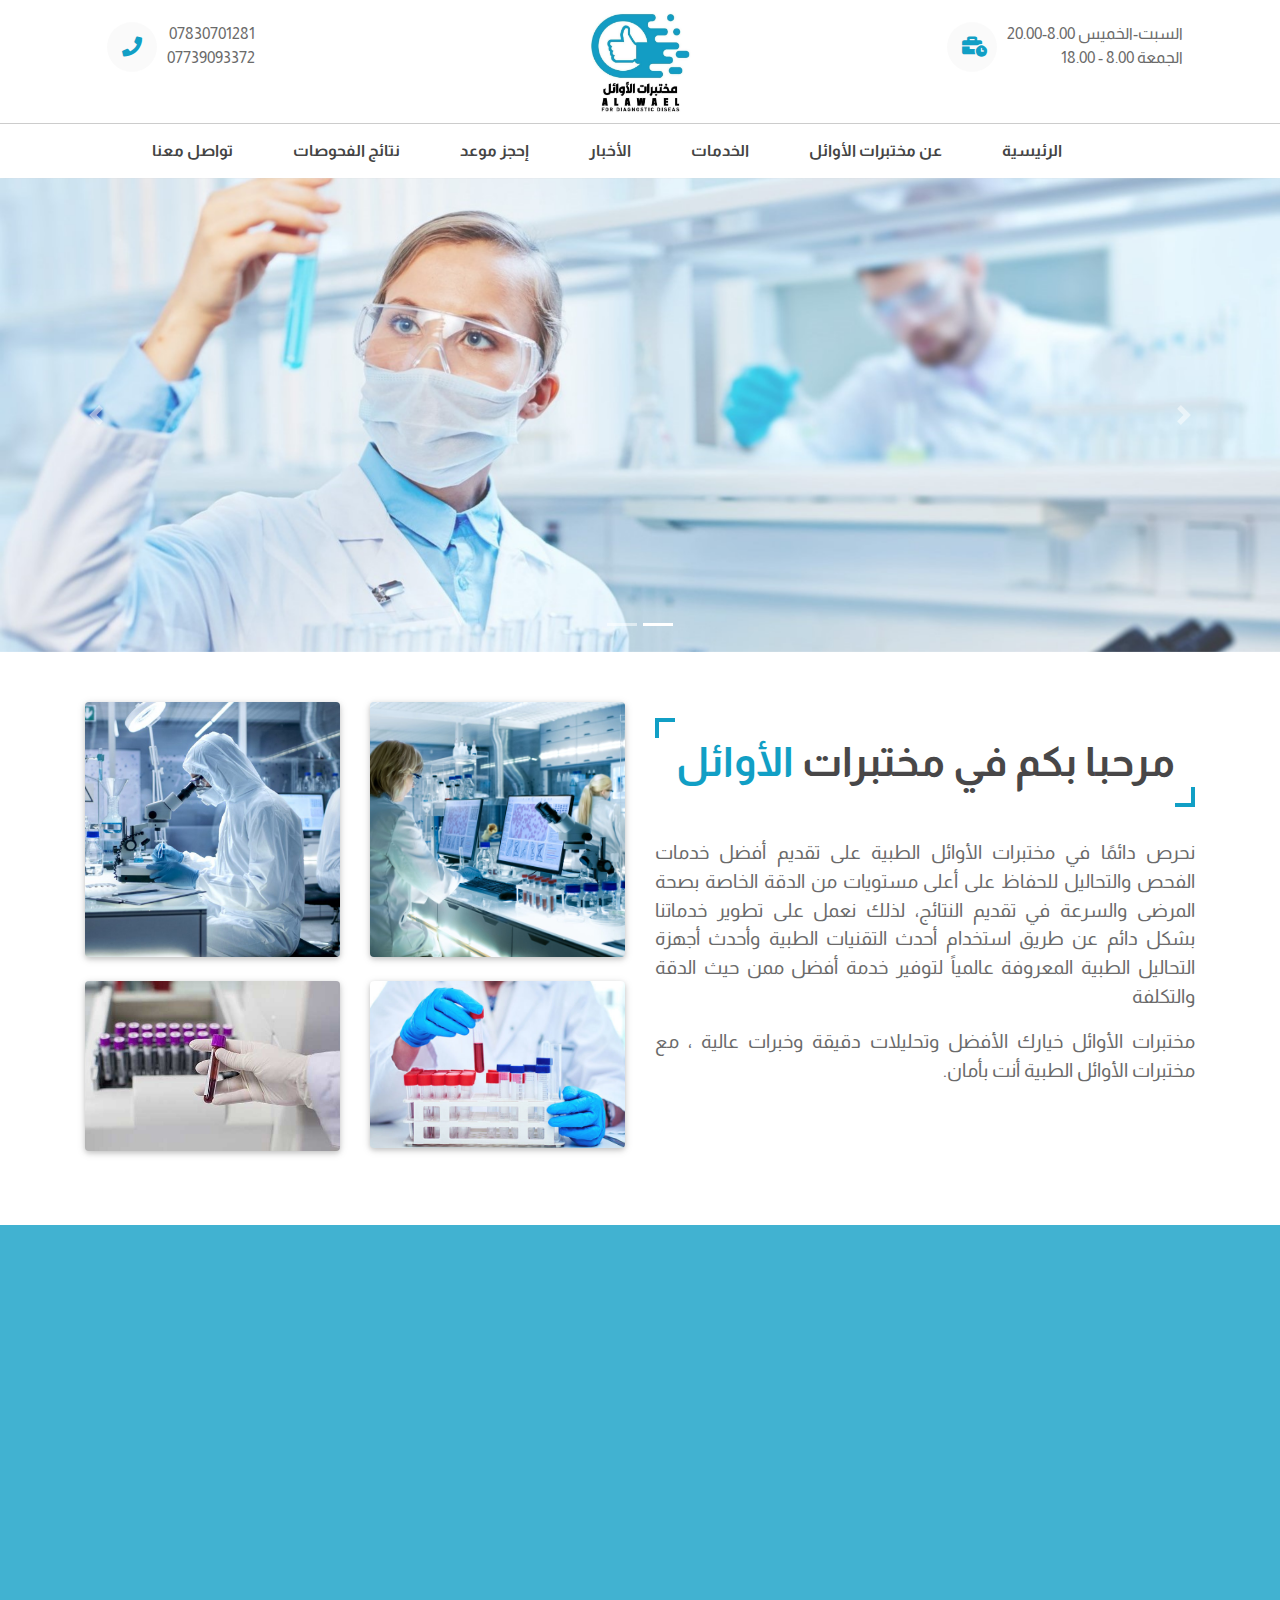
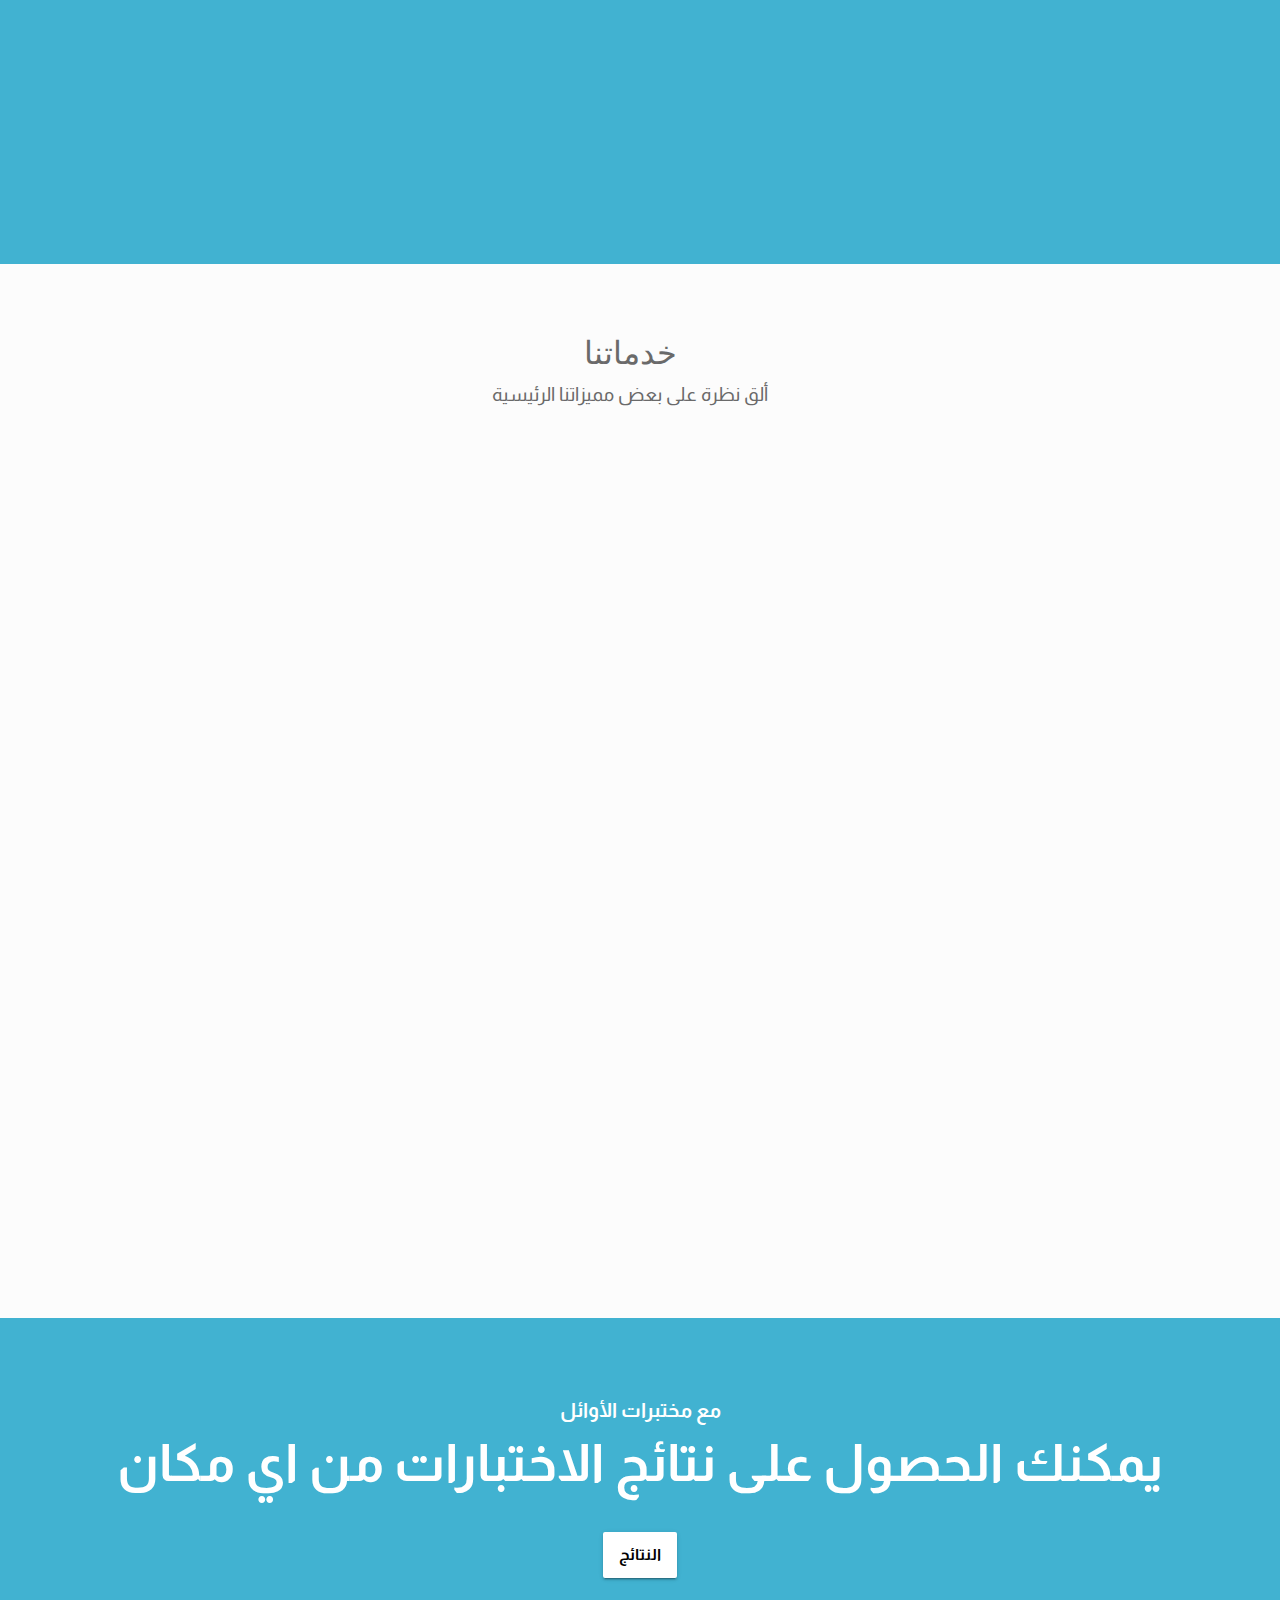
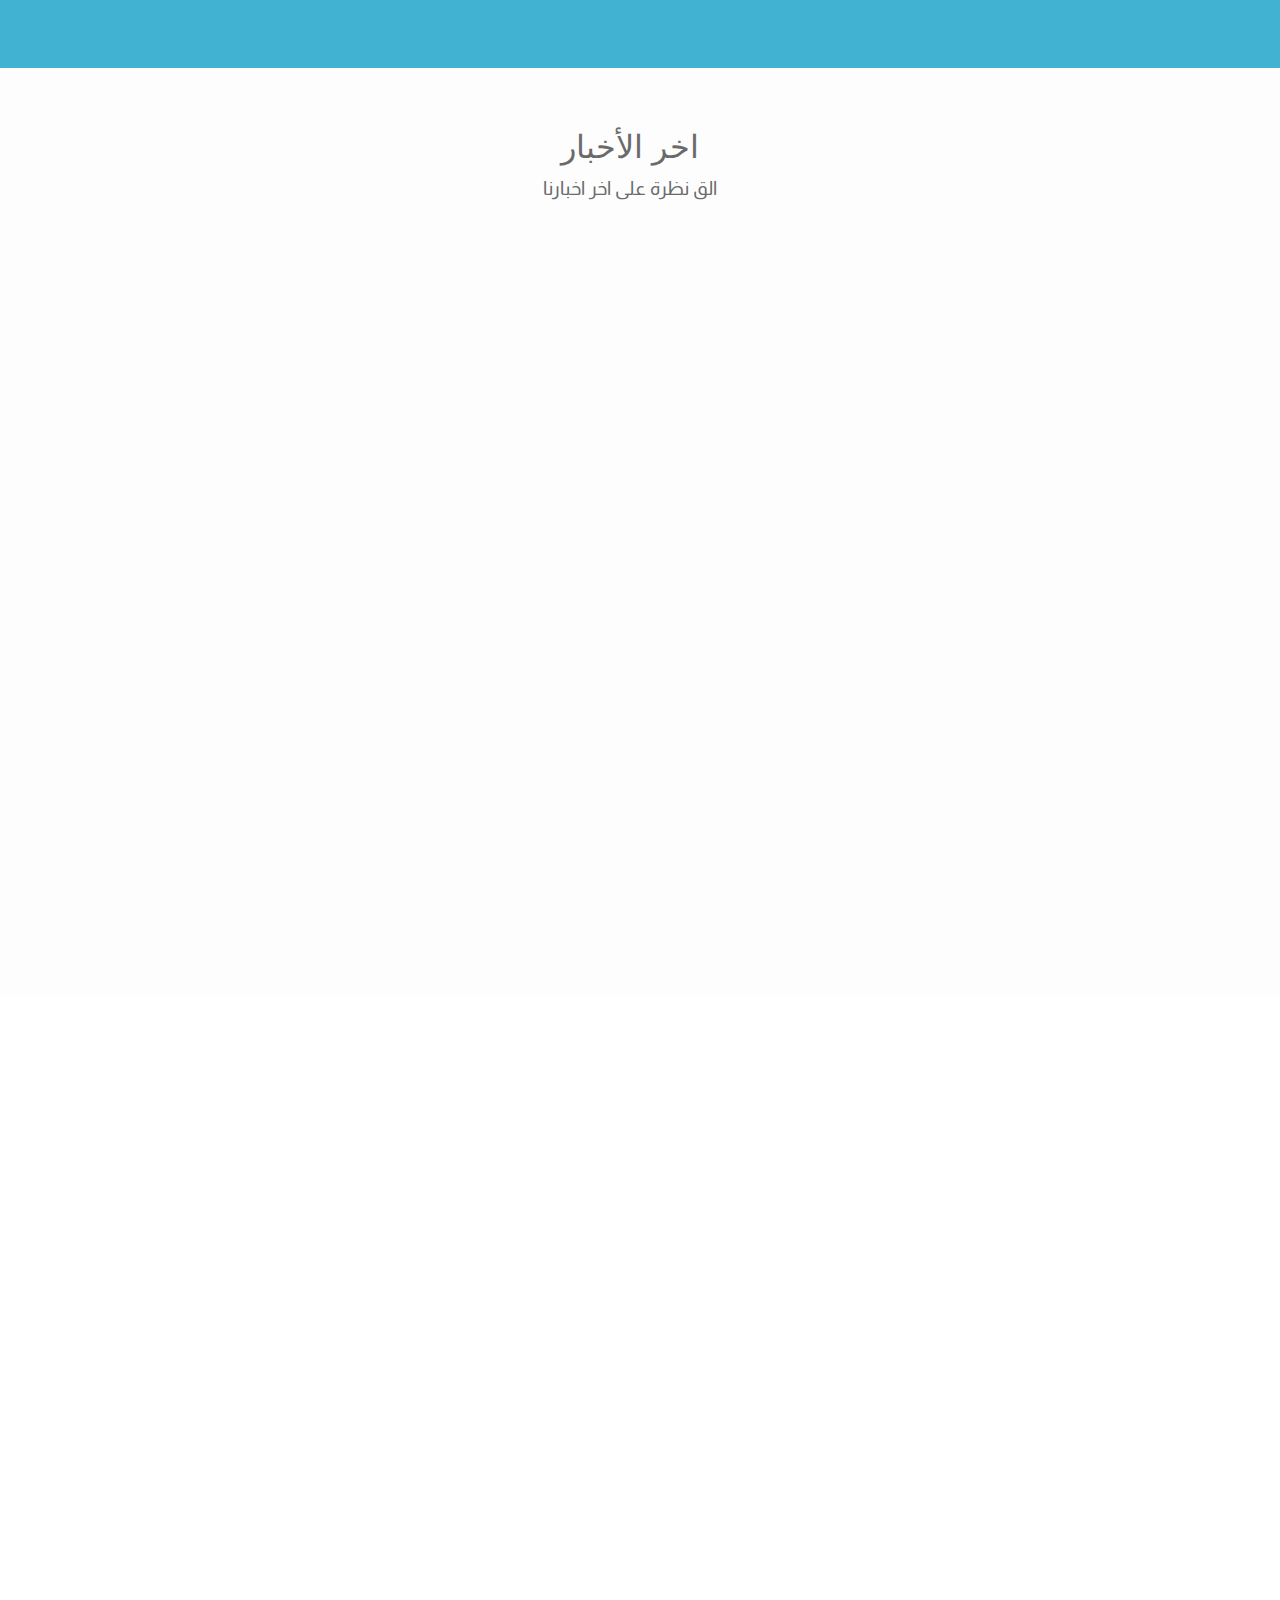
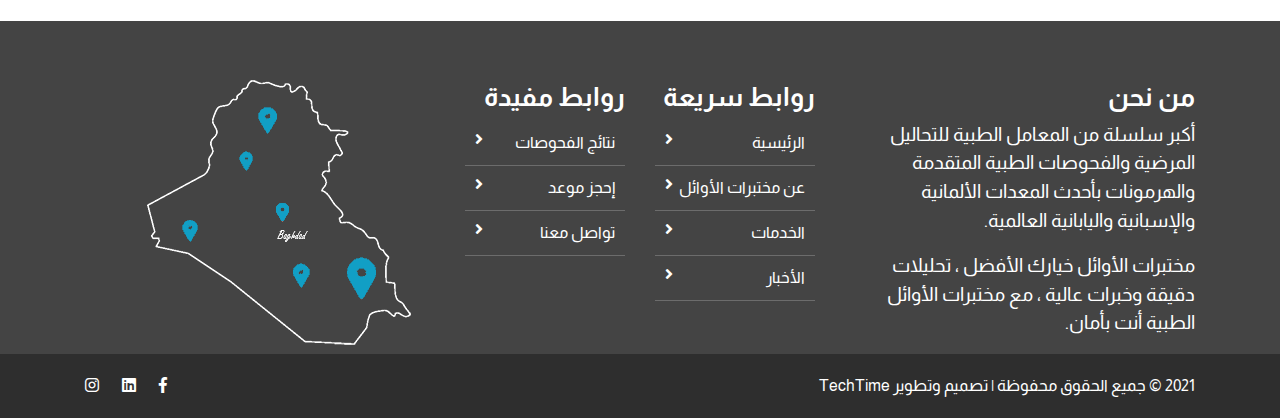
<file: index.html>
<!doctype html>
<html lang="ar" dir="rtl">

<head>
    <meta charset="utf-8">
    <meta name="viewport" content="width=device-width, initial-scale=1, shrink-to-fit=no">
    <title> Al-Awael | الأوائل </title>

    <link rel="shortcut icon" href="assets/images/fav.jpg">
    <link rel="stylesheet" href="assets/css/bootstrap.min.css">
    <link rel="stylesheet" href="assets/css/fontawsom-all.min.css">
    <link rel="stylesheet" href="assets/css/animate.css">
    <link rel="stylesheet" type="text/css" href="assets/css/style.css" />
    <link rel="stylesheet" href="https://unpkg.com/aos@next/dist/aos.css" />
</head>

<body>

    <header id="menu-jk">
        <div class="container">
            <div class="row top" dir="ltr">
                <div class="col-md-3 d-none d-lg-block">
                    <div class="call d-flex">
                        <i class="fas fa-phone"></i>
                        <div class="call-no">07830701281<br>07739093372
                        </div>
                    </div>
                </div>
                <div class="col-lg-6 col-md-7 logo">
                    <img src="assets/images/logo.jpg" alt="">
                    <a data-toggle="collapse" data-target="#menu" href="#menu"><i class="fas d-block d-md-none small-menu fa-bars"></i></a>
                </div>
                <div class="col-lg-3 col-md-5 d-none d-md-block call-r">
                    <div class="call d-flex">
                        <i class="fas fa-business-time"></i>
                        <div class="call-no">
                            <ul>
                                <li>السبت-الخميس<span> 8.00-20.00</span></li>
                                <li> الجمعة <span> 8.00 - 18.00</span></li>
                            </ul>
                            
                        </div>
                    </div>
                </div>
            </div>
        </div>
        <nav id="menu" class="d-none d-md-block">
            <div class="container">
                <div class="row nav-ro">
                    <ul>
                        <li><a href="index.html">الرئيسية</a></li>
                        <li><a href="about_us.html"> عن مختبرات الأوائل</a></li>
                        <li><a href="services.html">الخدمات</a></li>
                        <li><a href="blog.html">الأخبار</a></li>
                        <li><a href="appointment.html">إحجز موعد</a> </li>
                        <li><a href="results.html">نتائج الفحوصات</a></li>
                        <li><a href="contact_us.html">تواصل معنا</a></li>
                    </ul>
                </div>
            </div>
        </nav>
    </header>

    <div class="slider-detail">

        <div id="carouselExampleIndicators" class="carousel slide" data-ride="carousel">
            <ol class="carousel-indicators">
                <li data-target="#carouselExampleIndicators" data-slide-to="0" class="active"></li>
                <li data-target="#carouselExampleIndicators" data-slide-to="1"></li>

            </ol>
            <div class="carousel-inner">
                
                <div class="carousel-item active">
                    <img class="d-block w-100" src="assets/images/slider/slide-03.jpg" alt="second slide">
                   <!--<div class="carousel-caption vdg-cur d-none d-md-block">
                        <h5 class=" bounceInDown">مرحبا بكم في <br>مختبرات <span class="color">الأوائل</span> الطبية</h5>
                        <p class=" bounceInLeft">مختبرات الأوائل الطبية للتحاليل المرضية المتقدمة</p>

                        <div class="row vbh">

                            <div class="btn btn-success  bounceInUp"> <a href="appointment.html"> إحجز موعد </a></div>
                        </div>
                    </div> --> 
                </div>

                <div class="carousel-item">
                    <img class="d-block w-100" src="assets/images/slider/149855094_1014576119068361_5267891992102362145_n.jpg" alt="second slide">
                   <!--<div class="carousel-caption vdg-cur d-none d-md-block">
                        <h5 class=" bounceInDown">مرحبا بكم في <br>مختبرات <span class="color">الأوائل</span> الطبية</h5>
                        <p class=" bounceInLeft">مختبرات الأوائل الطبية للتحاليل المرضية المتقدمة</p>

                        <div class="row vbh">

                            <div class="btn btn-success  bounceInUp"> <a href="appointment.html"> إحجز موعد </a></div>
                        </div>
                    </div> --> 
                </div>

            </div>
            <a class="carousel-control-prev" href="#carouselExampleIndicators" role="button" data-slide="prev">
                <span class="carousel-control-prev-icon" aria-hidden="true"></span>
                <span class="sr-only">Previous</span>
            </a>
            <a class="carousel-control-next" href="#carouselExampleIndicators" role="button" data-slide="next">
                <span class="carousel-control-next-icon" aria-hidden="true"></span>
                <span class="sr-only">Next</span>
            </a>
        </div>


    </div>

    <div class="about-us component" data-aos="fade-right">
        <div class="container">
            <div class="row">
                <div class="col-md-6 col-sm-12">
                    <h2><blockquote class="callout quote EN">مرحبا بكم في مختبرات <span class="color">الأوائل</span>  </span></blockquote>  </h2>
                    <p>نحرص دائمًا في مختبرات الأوائل الطبية على تقديم أفضل خدمات الفحص والتحاليل للحفاظ على أعلى مستويات من الدقة الخاصة بصحة المرضى والسرعة في تقديم النتائج، لذلك نعمل على تطوير خدماتنا بشكل دائم عن طريق استخدام أحدث التقنيات الطبية وأحدث أجهزة التحاليل الطبية المعروفة عالمياً لتوفير خدمة أفضل ممن حيث الدقة والتكلفة
                    </p>
                    <p>مختبرات الأوائل خيارك الأفضل وتحليلات دقيقة وخبرات عالية ،
                        مع مختبرات الأوائل الطبية أنت بأمان.</p>
                </div>

                  <div class="col-lg-3 mb-4 mb-lg-0">
                    <img
                    src="assets/images/bg/013.jpg"
                    class="w-100 shadow-1-strong rounded mb-4"
                      alt=""
                    />
                
                    <img
                    src="assets/images/bg/015.jpg"
                    class="w-100 shadow-1-strong rounded mb-4"
                      alt=""
                    />
                  </div>
                
                  <div class="col-lg-3 mb-4 mb-lg-0">
                    <img
                    src="assets/images/bg/40.jpg"
                    class="w-100 shadow-1-strong rounded mb-4"
                      alt=""
                    />
                
                    <img
                    src="assets/images/bg/017.jpg"
                    class="w-100 shadow-1-strong rounded mb-4"
                      alt=""
                    />
                  </div>
            </div>
            
        </div>
    </div>


    <div class="professional-details">
        <div class="layy">
            <div class="container">
                <div class="row justify-content-sm-center row-30" data-aos="zoom-in">
                    
                  <div class="col-sm-10 col-lg-6">
                    <div>

                      <form id="appointment_form" name="appointment_form"  action="">
                        <div class="row">
                          <div class="col-sm-12">
                            <div>
                              <input name="form_name" class="form-control" type="text" placeholder="الأسم" aria-required="true">
                            </div>
                          </div>
                          <div class="col-sm-12">
                            <div>
                              <input name="form_email" class="form-control required email" type="email" placeholder="البريد الالكتروني" aria-required="true">
                            </div>
                          </div>
                          <div class="col-sm-12">
                            <div>
                              <input name="form_phone" class="form-control required" type="text" placeholder="رقم الهاتف" aria-required="true">
                            </div>
                          </div>
                          <div class="col-sm-12">
                            <div>
                              <input name="form_appontment_date" class="form-control required date-picker" type="date" placeholder="Appoinment Date" aria-required="true">
                            </div>
                          </div>
                          <div class="col-sm-12">
                            <div>
                              <input name="form_appontment_time" class="form-control required time-picker" type="time" placeholder="Appoinment Time" aria-required="true">
                            </div>
                          </div>
                        </div>
                        <div>
                          <textarea name="form_message" class="form-control required"  placeholder="الملاحظات" rows="5" aria-required="true"></textarea>
                        </div>
                        <div>
                        <button type="submit" class="btn btn-danger btn-sm" style="float: right;"> حجز </button>
                        </div>
                        <div>
                  
                  </div>
                      </form>
                      
                    </div>
                  </div>

                  <div class="col-sm-10 col-lg-4 right">
                    <h4 class="text-uppercase text-c">إحجز موعد</h4>
                    <h3 class="text-uppercase discount text-h3">" 30% خصم "</h3>
                    <div class="offset-top-20 offset-lg-top-60 text-c">
                    <p class="text-c">احجز موعدك عبر الإنترنت واحصل على خصم يصل إلى 30٪ ، اختر موعدًا مناسبًا واحجزه عبر الإنترنت. سيتصل بك أحد موظفينا بعد الحجز لتأكيد الموعد</p>
                     <h4> احجز موعدًا الآن!</h4>
                    </div>
                </div>
                </div>
              </div>
        </div>

    </div>

    <section class="key-features kf-2">
        <div class="container">
            <div class="inner-title">

                <h2>خدماتنا</h2>
                <p>ألق نظرة على بعض مميزاتنا الرئيسية</p>
            </div>

            <div class="row" data-aos="zoom-in">

                <div class="col-md-4 col-sm-6">
                    <a href="service-detail.html">
                        <div class="single-key">
                            <i class="far fa-thumbs-up"></i>
                            <h5>برنامج الفحص الشامل
                            </h5>
                            <p> العرض الأقوى من مختبرات الأوائل تخفيض الفحص الشامل بـ 65,000 دينار عراقي العرض لفترة محدودة ، شروط برنامج الفحص الدوري الشامل هو الصيام من 8 الى 12 ساعات فقط الماء مسموح </p>
                        </div>
                    </a>
                </div>

                <div class="col-md-4 col-sm-6">
                    <a href="service-detail.html">
                        <div class="single-key">
                            <i class="fas fa-syringe"></i>
                            <h5>برنامج فحص الفيتامينات والعناصر</h5>
                            <p>علما انه هذا البرنامج المقدم من مختبر الأوائل الطبي والذي يتضمن الفيتامينات والعناصر الضرورية للجهاز العصبي وصحة القلب والام المفاصل وهشاشة العظام ولها دور مساعد في تشخيص اسباب تساقط الشعر والهالات السوداء ومشاكل البشرة </p>
                        </div>
                    </a>
                </div>

                <div class="col-md-4 col-sm-6">
                    <a href="service-detail.html">
                        <div class="single-key">
                            <i class="fas fa-ambulance"></i>
                            <h5>برنامج فحص المفاصل</h5>
                            <p>برنامج فحص المفاصل يتضمن الفحوصات التالية :
                                فحص التهاب المفاصل (CRP) فحص الالتهاب العام (ESR)  فحص الكالسيوم (Ca)  فحص فيتامين (D3) فحص الاملاح (Uric acid) فحص الروماتيز (RF)</p>
                        </div>
                    </a>
                </div>
                
            
                <div class="col-md-4 col-sm-6">
                    <a href="service-detail.html">
                        <div class="single-key">
                            <i class="fas fa-dumbbell"></i>
                            <h5>برنامج فحص الرياضيين</h5>
                            <p>صورة كاملة للدم (CBC) وتتضمن :
                                فحص نسبة الهيموجلوبين بالدم | فقر الدم (HB)
                               فحص لزوجة الدم (PCV/HCV)
                               فحص نسبة كريات الدم البيض (مناعة الجسم) (WBC)</p>
                        </div>
                    </a>
                </div>

                <div class="col-md-4 col-sm-6">
                    <a href="service-detail.html">
                        <div class="single-key">
                            <i class="fas fa-user-md"></i>
                            <h5>برنامج الفحص الشامل للقلب</h5>
                            <p> برنامج الفحص الشامل للقلب فقط بـ 60 الف دينار ويتضمن الفحوصات التالية :
                                الفحص المبكر للجلطة القلبية عن طريق الـ (S.Troponin) فحص هرمون الغدة الدرقية (TSH)  فحص فيتامين (D3)
                               صورة كاملة للدم (CBC) ويتضمن الفحوصات التالية : ☑ فحص فقر الدم الـ (HB) ☑ فحص لزوجة الدم الـ (PCV)</p>
                        </div>
                    </a>
                </div>

                <div class="col-md-4 col-sm-6">
                    <a href="service-detail.html">
                        <div class="single-key">
                            <i class="fas fa-capsules"></i>
                            <h5>برنامج فحص السكري والدهون</h5>
                            <p>برنامج فحص السكري والدهون فقط بـ 25 الف دينار ويشمل الفحوصات التالية :
                                فحص كامل لنسبة الدهون وتتضمن : فحص الـ (LDL) فحص الـ (HDL) فحص الـ (VLDL) فحص الـ (Cholesterol) فحص الـ (Triglycerides</p>
                        </div>
                    </a>
                </div>

            </div>






        </div>

    </section>

    <div class="professional-details">
        <div class="layy">
            <div class="container">
                <div class="title-another row">
                    <h4>مع مختبرات الأوائل</h4>
                    <h2>يمكنك الحصول على نتائج الاختبارات من اي مكان</h2>
                    <div class="btn-ro">
                        <a href="results.html"><button class="btn btn-default">النتائج</button></a>
                    </div>

                </div>
            </div>
        </div>
    </div>

    <section class="our-blog">
        <div class="container">
            <div class="inner-title">

                <h2>اخر الأخبار</h2>
                <p>الق نظرة على اخر اخبارنا</p>
            </div>
           <div class="blog-row row" data-aos="fade-left">
               
            <div class="col-md-4 col-sm-6">
                        <div class="single-blog">
                            <figure class="filtered">
                                <img src="assets/images/blog/blog_01.jpg" alt="">
                            </figure>
                            <div class="blog-detail">
                                <small>Sunday october 27 2021</small>
                                <h4>
                                 خدمة السحب المنزلي مجاناً</h4>
                                <p>خليك بالبيت واحنه نوصلك
                                    فرقنا الطبية مستمرة وتوصلك لباب بيتك
                                    أتصل والباقي علينا
                                    كل اللي عليك تـحـجــز قــــبــل يـــوم
                                    وفريقنة الطبي يجيك لحد باب البيت
                                    وترسل النتائج مع الشرح بشكل مفصل </p>
                                <div class="link">
                                 <a href="blog-detail.html" class="blog-post__cta">المزيد</a>
                                </div>
                            </div>
                            
                            
                        </div>
                    </div>

                    <div class="col-md-4 col-sm-6">
                        <div class="single-blog">
                            <figure class="filtered">
                                <img src="assets/images/blog/blog_02.jpg" alt="">
                            </figure>
                            <div class="blog-detail">
                                <small>Sunday october 27 2021</small>
                                <h4>برنامج فحص الملامسين والمصابين</h4>
                                <p>برنامج فحص الملامسين والمصابين
                                    فقط بـ 75,000 دينار 
                                   وترسل النتائج مع الشرح بشكل مفصل 
                                   ويشمل البرنامج كل الفحوصات التالية :
                                
                                </p>
                                <div class="link">
                                 <a href="blog-detail.html" class="blog-post__cta">المزيد</a>
                                </div>
                            </div>
                            
                            
                        </div>
                    </div>
                    
                    <div class="col-md-4 col-sm-6">
                        <div class="single-blog">
                            <figure class="filtered">
                                <img src="assets/images/blog/blog_03.jpg" alt="">
                            </figure>
                            <div class="blog-detail">
                                <small>Sunday october 27 2021</small>
                                <h4> الفحص الشامل للأطفال</h4>
                                <p>برنامج الفحص الشامل لصحة الطفل يشمل الفحوصات التالية :
                                    <ul class="list-style">
                                        <li>فحص فقر الدم</li>
                                        <li>فحص الـ (B.Urea)</li>
                                    </ul>
                                </p>
                                <div class="link">
                                 <a href="blog-detail.html" class="blog-post__cta">المزيد</a>
                                </div>
                            </div>
                        </div>
                    </div>
               
           </div>
        </div>
    </section>

    <section class="faq" data-aos="fade-up">
        <div class="container-fluid container">

            <div class="inner-title">
                <h2>الأسئلة المتداولة (FAQs)</h2>
            </div>
    
            <div>
                <div class="accordion">
                    <div class="icon"><i class="fas fa-user-md"></i></div>
                    <h5>ماهي اوقات عمل مختبرات الأوائل ؟</h5>
                </div>
                <div class="panel">
                    <p>Lorem, ipsum dolor sit amet consectetur adipisicing elit. Aut accusamus vitae, sequi temporibus commodi nulla natus, tenetur rem quasi mollitia placeat non porro illo voluptatibus nihil ex labore quam facere.</p>
                </div>
            </div>

            <div>
                <div class="accordion">
                    <div class="icon"><i class="fas fa-user-md"></i></div>
                    <h5>اين تقع فروع مختبرات الأوائل ؟</h5>
                </div>
                <div class="panel">
                    <p>Lorem, ipsum dolor sit amet consectetur adipisicing elit. Aut accusamus vitae, sequi temporibus commodi nulla natus, tenetur rem quasi mollitia placeat non porro illo voluptatibus nihil ex labore quam facere.</p>
                </div>
            </div>
            
            <div>
                <div class="accordion ">
                    <div class="icon"><i class="fas fa-user-md"></i></div>
                    <h5>ماهو سعر الفحص الشامل ؟</h5>
                </div>
                <div class="panel">
                    <p>Lorem, ipsum dolor sit amet consectetur adipisicing elit. Aut accusamus vitae, sequi temporibus commodi nulla natus, tenetur rem quasi mollitia placeat non porro illo voluptatibus nihil ex labore quam facere.</p>
                </div>
            </div>

            <div>
                <div class="accordion ">
                    <div class="icon"><i class="fas fa-user-md"></i></div>
                    <h5> تتوفر خدمة السحب المنزلي طيلة أيام الأسبوع؟</h5>
                </div>
                <div class="panel">
                    <p>Lorem, ipsum dolor sit amet consectetur adipisicing elit. Aut accusamus vitae, sequi temporibus commodi nulla natus, tenetur rem quasi mollitia placeat non porro illo voluptatibus nihil ex labore quam facere.</p>
                </div>
            </div>

            <div>
                <div class="accordion ">
                    <div class="icon"><i class="fas fa-user-md"></i></div>
                    <h5>هل تتوفر خدمة السحب المنزلي المجاني ؟</h5>
                </div>
                <div class="panel">
                    <p>Lorem, ipsum dolor sit amet consectetur adipisicing elit. Aut accusamus vitae, sequi temporibus commodi nulla natus, tenetur rem quasi mollitia placeat non porro illo voluptatibus nihil ex labore quam facere.</p>
                </div>
            </div>
    
        </div>
    </section>
      <!-- ################# Footer Starts Here#######################--->


    <footer class="footer">
        <div class="container">
            <div class="row">
                <div class="col-md-4 col-sm-12">
                    <h2>من نحن</h2>
                    <p>
                        أكبر سلسلة من المعامل الطبية للتحاليل المرضية والفحوصات الطبية المتقدمة والهرمونات بأحدث المعدات الألمانية والإسبانية واليابانية العالمية. </p>
                        <p>مختبرات الأوائل خيارك الأفضل ، تحليلات دقيقة وخبرات عالية ، مع مختبرات الأوائل الطبية أنت بأمان.</p>
                </div>
                <div class="col-md-2 col-sm-12">
                    <h2>روابط سريعة</h2>
                    <ul class="list-unstyled link-list">
                        <li><a href="index.html">الرئيسية</a><i class="fa fa-angle-right"></i></li>
                        <li><a href="about_us.html">عن مختبرات الأوائل</a><i class="fa fa-angle-right"></i></li>
                        <li><a href="services.html">الخدمات</a><i class="fa fa-angle-right"></i></li>
                        <li><a href="blog.html">الأخبار</a><i class="fa fa-angle-right"></i></li>
                    </ul>
                </div>
                <div class="col-md-2 col-sm-12">
                    <h2>روابط مفيدة</h2>
                    <ul class="list-unstyled link-list">
                        <li><a href="results.html">نتائج الفحوصات</a><i class="fa fa-angle-right"></i></li>
                        <li><a href="appointment.html">إحجز موعد</a><i class="fa fa-angle-right"></i></li>
                        <li><a href="contact_us.html">تواصل معنا</a><i class="fa fa-angle-right"></i></li>
                    </ul>
                </div>
                
                <div class="col-md-4 col-sm-12 map-img">
                    <img src="assets/images/map.png" alt="">

                </div>
            </div>
        </div>
        

    </footer>
    <div class="copy">
            <div class="container">
                <a href="https://techtime.me/index.html" target="_blank">2021 &copy; جميع الحقوق محفوظة | تصميم وتطوير TechTime</a>
                
                <span>
                <a href="https://www.facebook.com/TechTime.me" target="_blank"><i class="fab fa-facebook-f"></i></a>
                <a href="https://www.linkedin.com/company/tech-time" target="_blank"><i class="fab fa-linkedin"></i></a>
                <a href="https://www.instagram.com/techtimeco/" target="_blank"><i class="fab fa-instagram"></i></a>
                </span>
            </div>

    </div>
</body>


<script src="assets/js/jquery-3.2.1.min.js"></script>
<script src="assets/js/popper.min.js"></script>
<script src="assets/js/bootstrap.min.js"></script>
<script src="assets/plugins/scroll-fixed/jquery-scrolltofixed-min.js"></script>
<script src="assets/plugins/testimonial/js/owl.carousel.min.js"></script>
<script src="assets/js/script.js"></script>

<script src="https://unpkg.com/aos@next/dist/aos.js"></script>
    <script>
      AOS.init({
        duration: 2000,
        once: false,
      });
    </script>
</html>
</file>
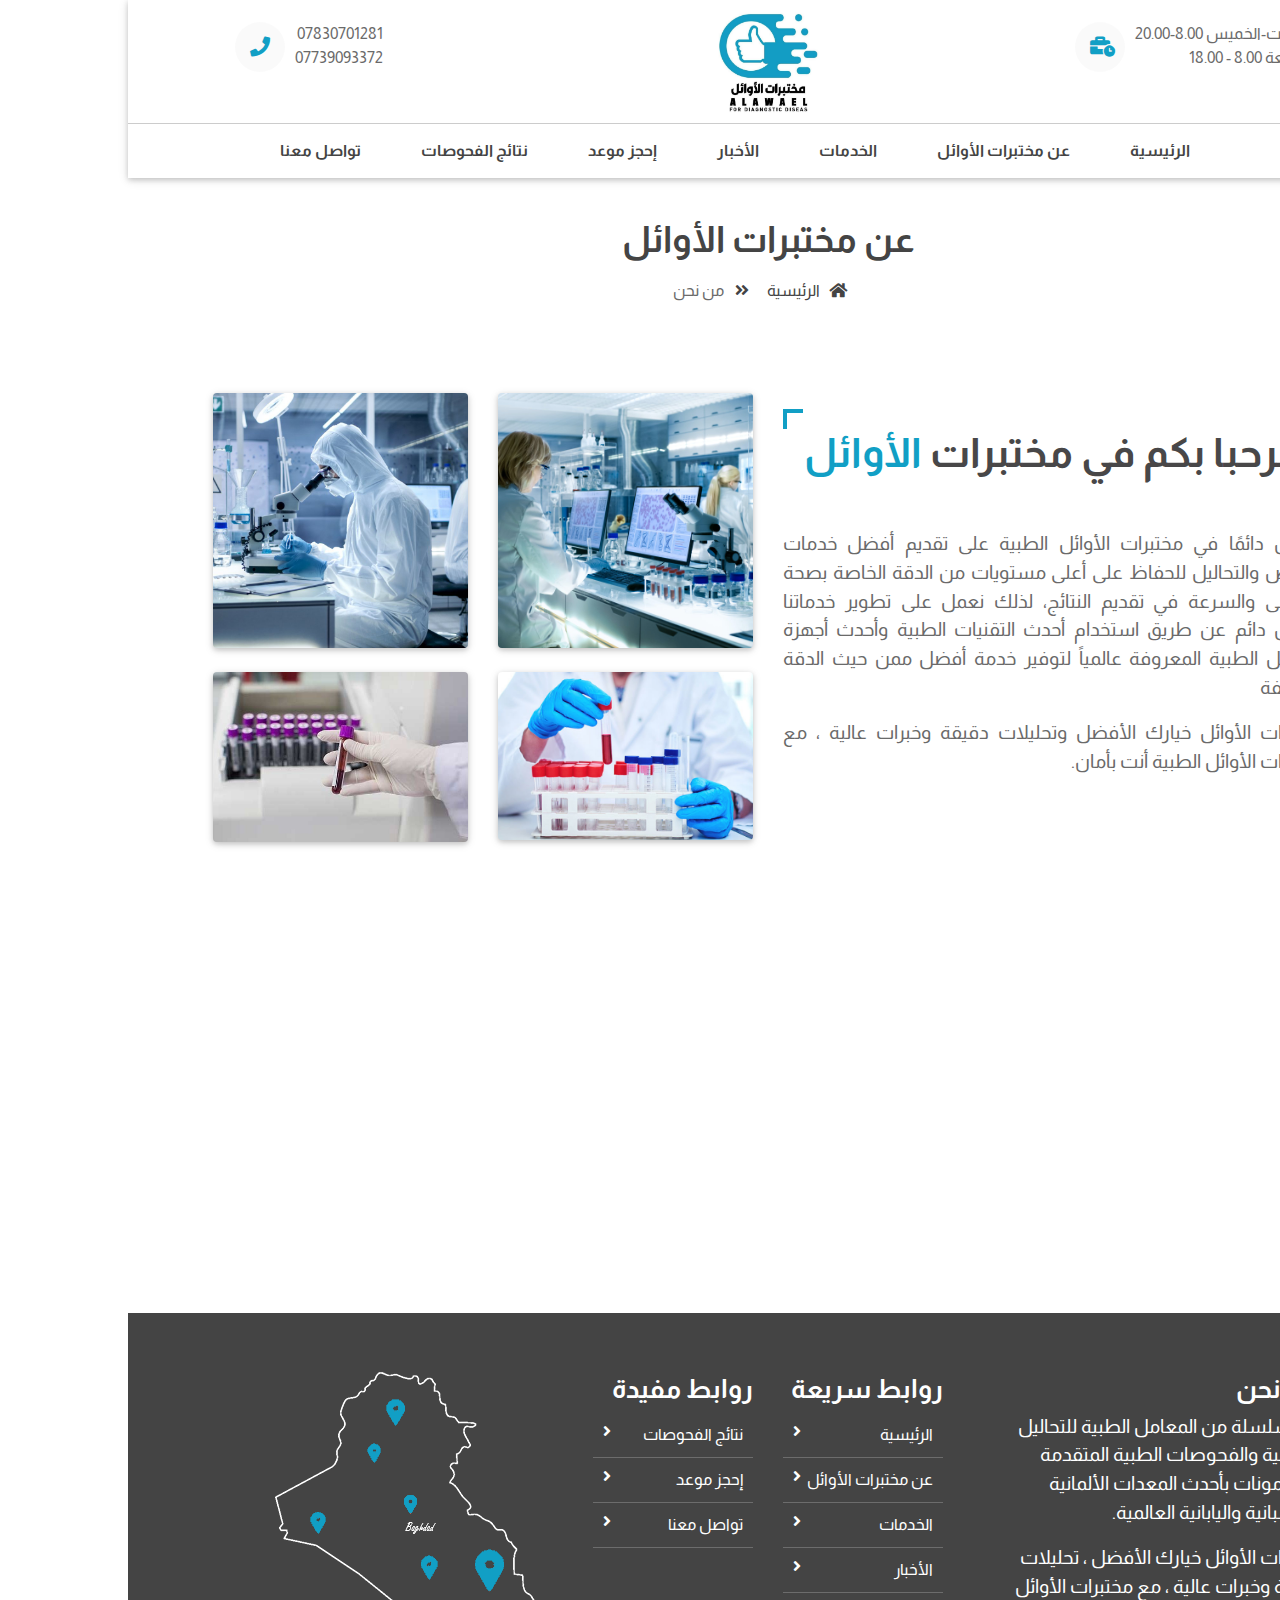
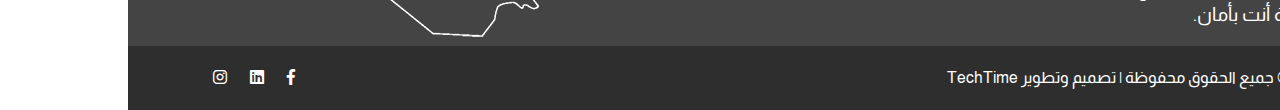
<file: about_us.html>
<!doctype html>
<html lang="ar" dir="rtl">

<head>
    <meta charset="utf-8">
    <meta name="viewport" content="width=device-width, initial-scale=1, shrink-to-fit=no">
    <title>  Al-Awael | الأوائل </title>

    <link rel="shortcut icon" href="assets/images/fav.jpg">
    <link rel="stylesheet" href="assets/css/bootstrap.min.css">
    <link rel="stylesheet" href="assets/css/fontawsom-all.min.css">
    <link rel="stylesheet" href="assets/css/animate.css">
    <link rel="stylesheet" href="assets/plugins/testimonial/css/owl.carousel.min.css">
    <link rel="stylesheet" href="assets/plugins/testimonial/css/owl.theme.min.css">
    <link rel="stylesheet" type="text/css" href="assets/css/style.css" />
    <link rel="stylesheet" href="https://unpkg.com/aos@next/dist/aos.css" />
</head>

<body>

    <header id="menu-jk">
        <div class="container">
            <div class="row top" dir="ltr">
                <div class="col-md-3 d-none d-lg-block">
                    <div class="call d-flex">
                        <i class="fas fa-phone"></i>
                        <div class="call-no">07830701281<br>07739093372
                        </div>
                    </div>
                </div>
                <div class="col-lg-6 col-md-7 logo">
                    <img src="assets/images/logo.jpg" alt="">
                    <a data-toggle="collapse" data-target="#menu" href="#menu"><i class="fas d-block d-md-none small-menu fa-bars"></i></a>
                </div>
                <div class="col-lg-3 col-md-5 d-none d-md-block call-r">
                    <div class="call d-flex">
                        <i class="fas fa-business-time"></i>
                        <div class="call-no">
                            <ul>
                                <li>السبت-الخميس<span> 8.00-20.00</span></li>
                                <li> الجمعة <span> 8.00 - 18.00</span></li>
                            </ul>
                            
                        </div>
                    </div>
                </div>
            </div>
        </div>
        <nav id="menu" class="d-none d-md-block">
            <div class="container">
                <div class="row nav-ro">
                    <ul>
                        <li><a href="index.html">الرئيسية</a></li>
                        <li><a href="about_us.html"> عن مختبرات الأوائل</a></li>
                        <li><a href="services.html">الخدمات</a></li>
                        <li><a href="blog.html">الأخبار</a></li>
                        <li><a href="appointment.html">إحجز موعد</a> </li>
                        <li><a href="results.html">نتائج الفحوصات</a></li>
                        <li><a href="contact_us.html">تواصل معنا</a></li>
                    </ul>
                </div>
            </div>
        </nav>
    </header>

            <div class="page-nav no-margin row">
                   <div class="container">
                       <div class="row">
                           <h2>عن مختبرات الأوائل</h2>
                           <ul>
                               <li> <a href="#"><i class="fas fa-home"></i> الرئيسية</a></li>
                               <li><i class="fas fa-angle-double-right"></i> من نحن</li>
                           </ul>
                       </div>
                   </div>
            </div>
       
            <div class="about-us component" data-aos="fade-right">
                <div class="container">
                    <div class="row">
                        <div class="col-md-6 col-sm-12">
                            <h2><blockquote class="callout quote EN">مرحبا بكم في مختبرات <span class="color">الأوائل</span>  </span></blockquote>  </h2>
                            <p>نحرص دائمًا في مختبرات الأوائل الطبية على تقديم أفضل خدمات الفحص والتحاليل للحفاظ على أعلى مستويات من الدقة الخاصة بصحة المرضى والسرعة في تقديم النتائج، لذلك نعمل على تطوير خدماتنا بشكل دائم عن طريق استخدام أحدث التقنيات الطبية وأحدث أجهزة التحاليل الطبية المعروفة عالمياً لتوفير خدمة أفضل ممن حيث الدقة والتكلفة
                            </p>
                            <p>مختبرات الأوائل خيارك الأفضل وتحليلات دقيقة وخبرات عالية ،
                                مع مختبرات الأوائل الطبية أنت بأمان.</p>
                        </div>
        
                          <div class="col-lg-3 mb-4 mb-lg-0">
                            <img
                            src="assets/images/bg/013.jpg"
                            class="w-100 shadow-1-strong rounded mb-4"
                              alt=""
                            />
                        
                            <img
                            src="assets/images/bg/015.jpg"
                            class="w-100 shadow-1-strong rounded mb-4"
                              alt=""
                            />
                          </div>
                        
                          <div class="col-lg-3 mb-4 mb-lg-0">
                            <img
                            src="assets/images/bg/40.jpg"
                            class="w-100 shadow-1-strong rounded mb-4"
                              alt=""
                            />
                        
                            <img
                            src="assets/images/bg/017.jpg"
                            class="w-100 shadow-1-strong rounded mb-4"
                              alt=""
                            />
                          </div>
                    </div>
                    
                </div>
            </div>

    <div class="top-msg" data-aos="zoom-out" >
        <div class="container">
            <div class="row">
                <div class="col-lg-3 col-md-6 vkjd ohs">
                    <h2><i class="far fa-clock"></i>ساعات العمل</h2>
                    <ul>
                        <li> الاثنين <span> 8.00 - 20.00 </span></li>
                        <li> الثلاثاء <span>8.00 - 20.00</span></li>
                        <li>الاربعاء <span>8.00 - 20.00</span></li>
                        <li>الخميس <span>8.00 - 20.00</span></li>
                        <li> الجمعة <span>8.00 - 18.00</span></li>
                        <li>السبت <span>8.00 - 20.00</span></li>
                        <li>الاحد <span>8.00 - 20.00</span></li>
                    </ul>
                </div>
                <div class="col-lg-3 col-md-6 vkjd">
                    <h2><i class="far fa-envelope"></i> الحجوزات</h2>
                    <p>احجز موعدك عبر الإنترنت واحصل على خصم يصل إلى 30٪ ، احجز موعدًا الآن!</p>
                </div>

                <div class="col-lg-3 col-md-6 vkjd">
                    <h2><i class="fas fa-map-marker-alt"></i> الفروع</h2>
                    <ul class="list-style" style="list-style: square">
                        <li>زيونة - شارع الربيعي - مقابل مول جوهرة بغداد</li>
                        <li>الكرادة خارج- مجاور مصرف بابلون- مقابل حلويات ابوعفيف</li>
                        <li>المنصور - شارع ابو جعفر المنصور- مقابل مطعم حجي حسين</li>
                    </ul>
                </div>
                
                <div class="col-lg-3 col-md-6 vkjd">
                    <h2><i class="fas fa-phone"></i> مركز الاتصال</h2>
                    <h4>07718461059</h4>
                    <h4>07718461059</h4>
                </div>
            </div>
        </div>
    </div>

      <!-- ################# Footer Starts Here#######################--->


      <footer class="footer">
        <div class="container">
            <div class="row">
                <div class="col-md-4 col-sm-12">
                    <h2>من نحن</h2>
                    <p>
                        أكبر سلسلة من المعامل الطبية للتحاليل المرضية والفحوصات الطبية المتقدمة والهرمونات بأحدث المعدات الألمانية والإسبانية واليابانية العالمية. </p>
                        <p>مختبرات الأوائل خيارك الأفضل ، تحليلات دقيقة وخبرات عالية ، مع مختبرات الأوائل الطبية أنت بأمان.</p>
                </div>
                <div class="col-md-2 col-sm-12">
                    <h2>روابط سريعة</h2>
                    <ul class="list-unstyled link-list">
                        <li><a href="index.html">الرئيسية</a><i class="fa fa-angle-right"></i></li>
                        <li><a href="about_us.html">عن مختبرات الأوائل</a><i class="fa fa-angle-right"></i></li>
                        <li><a href="services.html">الخدمات</a><i class="fa fa-angle-right"></i></li>
                        <li><a href="blog.html">الأخبار</a><i class="fa fa-angle-right"></i></li>
                    </ul>
                </div>
                <div class="col-md-2 col-sm-12">
                    <h2>روابط مفيدة</h2>
                    <ul class="list-unstyled link-list">
                        <li><a href="results.html">نتائج الفحوصات</a><i class="fa fa-angle-right"></i></li>
                        <li><a href="appointment.html">إحجز موعد</a><i class="fa fa-angle-right"></i></li>
                        <li><a href="contact_us.html">تواصل معنا</a><i class="fa fa-angle-right"></i></li>
                    </ul>
                </div>
                
                <div class="col-md-4 col-sm-12 map-img">
                    <img src="assets/images/map.png" alt="">

                </div>
            </div>
        </div>
        

    </footer>
    <div class="copy">
            <div class="container">
                <a href="https://techtime.me/index.html" target="_blank">2021 &copy; جميع الحقوق محفوظة | تصميم وتطوير TechTime</a>
                
                <span>
                <a href="https://www.facebook.com/TechTime.me" target="_blank"><i class="fab fa-facebook-f"></i></a>
                <a href="https://www.linkedin.com/company/tech-time" target="_blank"><i class="fab fa-linkedin"></i></a>
                <a href="https://www.instagram.com/techtimeco/" target="_blank"><i class="fab fa-instagram"></i></a>
                </span>
            </div>

    </div>
</body>


<script src="assets/js/jquery-3.2.1.min.js"></script>
<script src="assets/js/popper.min.js"></script>
<script src="assets/js/bootstrap.min.js"></script>
<script src="assets/plugins/scroll-fixed/jquery-scrolltofixed-min.js"></script>
<script src="assets/plugins/testimonial/js/owl.carousel.min.js"></script>
<script src="assets/js/script.js"></script>

<script src="https://unpkg.com/aos@next/dist/aos.js"></script>
    <script>
      AOS.init({
        duration: 2000,
        once: false,
      });
    </script>
</html>
</file>
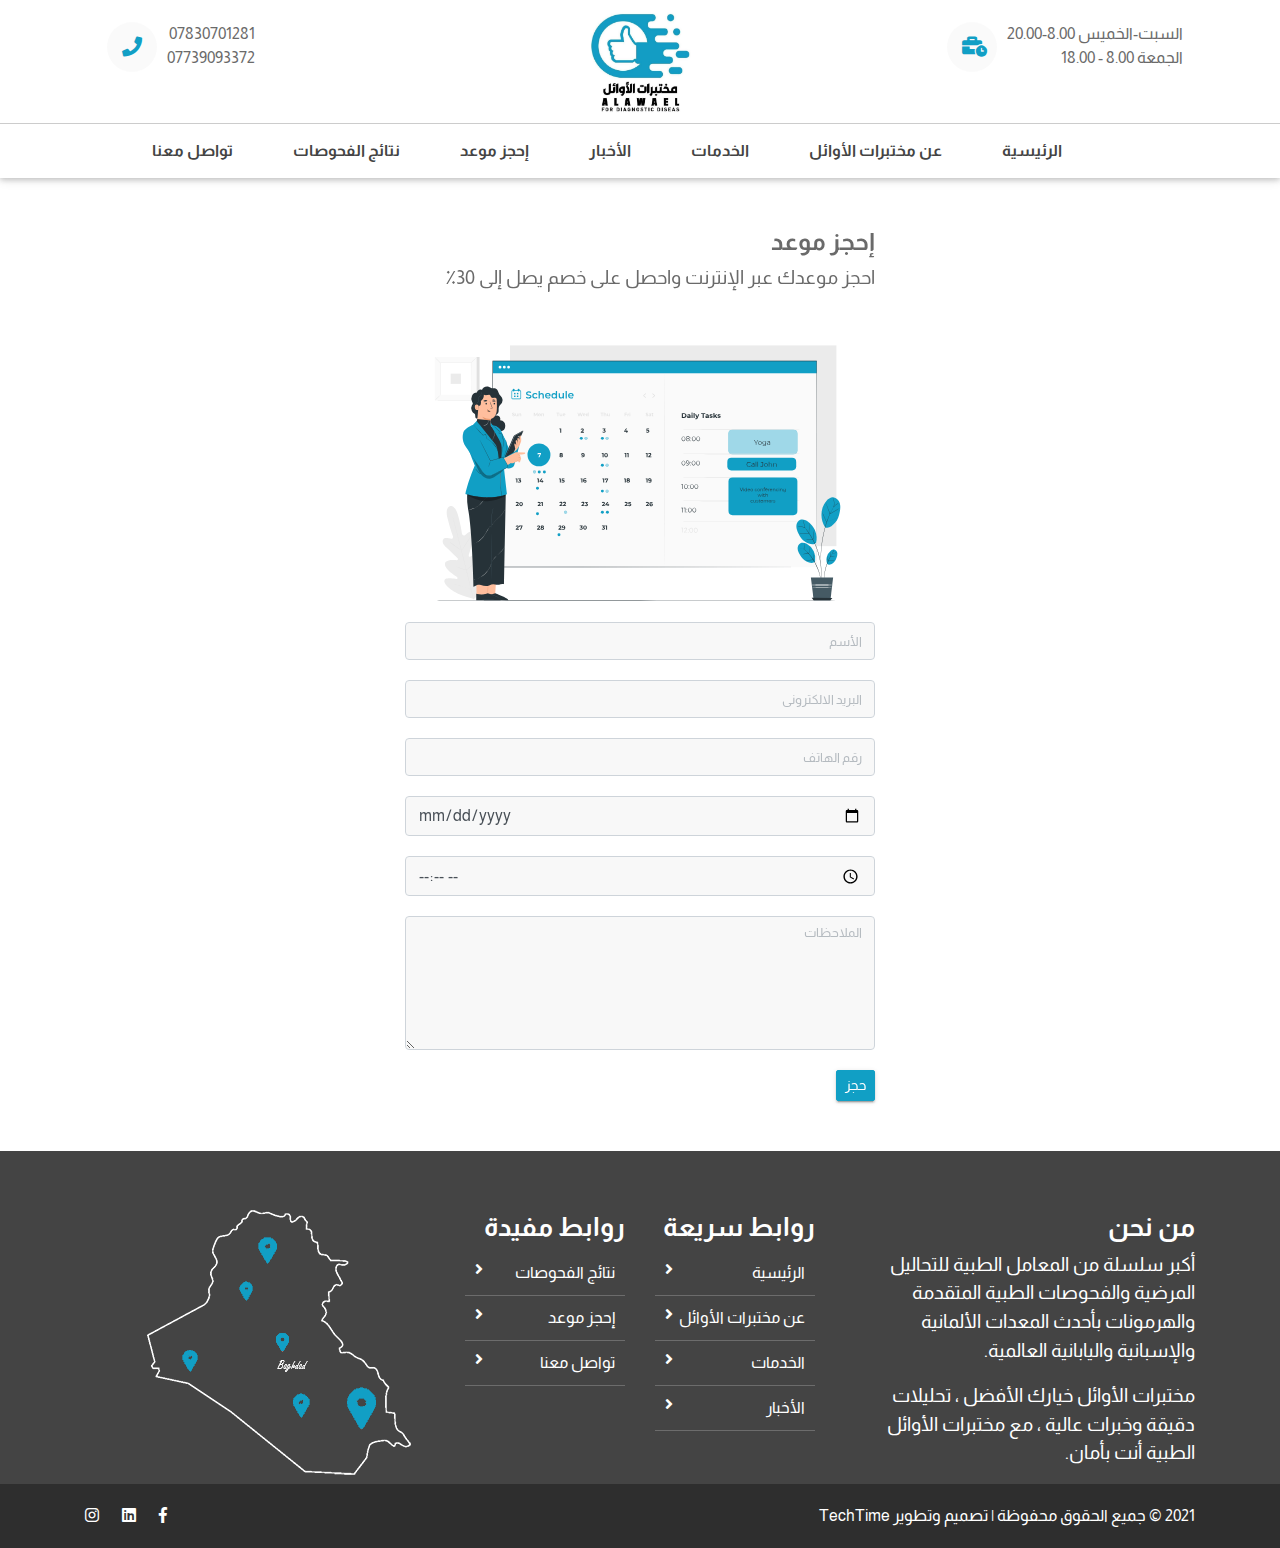
<file: appointment.html>
<!doctype html>
<html lang="en" dir="rtl">

<head>
    <meta charset="utf-8">
    <meta name="viewport" content="width=device-width, initial-scale=1, shrink-to-fit=no">
    <title>  Al-Awael | الأوائل </title>

    <link rel="shortcut icon" href="assets/images/fav.jpg">
    <link rel="stylesheet" href="assets/css/bootstrap.min.css">
    <link rel="stylesheet" href="assets/css/fontawsom-all.min.css">
    <link rel="stylesheet" href="assets/css/animate.css">
    <link rel="stylesheet" href="assets/plugins/testimonial/css/owl.carousel.min.css">
    <link rel="stylesheet" href="assets/plugins/testimonial/css/owl.theme.min.css">
    <link rel="stylesheet" type="text/css" href="assets/css/style.css" />
    <link rel="stylesheet" href="https://unpkg.com/aos@next/dist/aos.css" />

</head>

<body>


  <header id="menu-jk">
    <div class="container">
        <div class="row top" dir="ltr">
            <div class="col-md-3 d-none d-lg-block">
                <div class="call d-flex">
                    <i class="fas fa-phone"></i>
                    <div class="call-no">07830701281<br>07739093372
                    </div>
                </div>
            </div>
            <div class="col-lg-6 col-md-7 logo">
                <img src="assets/images/logo.jpg" alt="">
                <a data-toggle="collapse" data-target="#menu" href="#menu"><i class="fas d-block d-md-none small-menu fa-bars"></i></a>
            </div>
            <div class="col-lg-3 col-md-5 d-none d-md-block call-r">
                <div class="call d-flex">
                    <i class="fas fa-business-time"></i>
                    <div class="call-no">
                        <ul>
                            <li>السبت-الخميس<span> 8.00-20.00</span></li>
                            <li> الجمعة <span> 8.00 - 18.00</span></li>
                        </ul>
                        
                    </div>
                </div>
            </div>
        </div>
    </div>
    <nav id="menu" class="d-none d-md-block">
        <div class="container">
            <div class="row nav-ro">
                <ul>
                    <li><a href="index.html">الرئيسية</a></li>
                    <li><a href="about_us.html"> عن مختبرات الأوائل</a></li>
                    <li><a href="services.html">الخدمات</a></li>
                    <li><a href="blog.html">الأخبار</a></li>
                    <li><a href="appointment.html">إحجز موعد</a> </li>
                    <li><a href="results.html">نتائج الفحوصات</a></li>
                    <li><a href="contact_us.html">تواصل معنا</a></li>
                </ul>
            </div>
        </div>
    </nav>
</header>

   <section>
                <div class="container" data-aos="fade-right">
                  <div class="row">
                    <div class="col-md-6 offset-md-3 key-features">
                      <div>
                        <h4 class="text-uppercase">إحجز موعد</h4>
                        <p>احجز موعدك عبر الإنترنت واحصل على خصم يصل إلى 30٪ </p>
                        <div>
                            <div>
                                <img src="assets/images/Schedule-bro.svg" alt="">
                            </div>
                            
                        </div>
                        <form id="appointment_form" name="appointment_form"  action="">
                          <div class="row">
                            <div class="col-sm-12">
                              <div>
                                <input name="form_name" class="form-control" type="text" placeholder="الأسم" aria-required="true">
                              </div>
                            </div>
                            <div class="col-sm-12">
                              <div>
                                <input name="form_email" class="form-control required email" type="email" placeholder="البريد الالكتروني" aria-required="true">
                              </div>
                            </div>
                            <div class="col-sm-12">
                              <div>
                                <input name="form_phone" class="form-control required" type="text" placeholder="رقم الهاتف" aria-required="true">
                              </div>
                            </div>
                            <div class="col-sm-12">
                              <div>
                                <input name="form_appontment_date" class="form-control required date-picker" type="date" placeholder="Appoinment Date" aria-required="true">
                              </div>
                            </div>
                            <div class="col-sm-12">
                              <div>
                                <input name="form_appontment_time" class="form-control required time-picker" type="time" placeholder="Appoinment Time" aria-required="true">
                              </div>
                            </div>
                          </div>
                          <div>
                            <textarea name="form_message" class="form-control required"  placeholder="الملاحظات" rows="5" aria-required="true"></textarea>
                          </div>
                          <div>
                          <button type="submit" class="btn btn-danger btn-sm" style="float: right;"> حجز </button>
                          </div>
                          <div>
                    
                    </div>
                        </form>
                        
                      </div>
                    </div>
                    
                  </div>
                </div>
    </section>

    <!-- ################# Footer Starts Here#######################--->


    <footer class="footer">
      <div class="container">
          <div class="row">
              <div class="col-md-4 col-sm-12">
                  <h2>من نحن</h2>
                  <p>
                      أكبر سلسلة من المعامل الطبية للتحاليل المرضية والفحوصات الطبية المتقدمة والهرمونات بأحدث المعدات الألمانية والإسبانية واليابانية العالمية. </p>
                      <p>مختبرات الأوائل خيارك الأفضل ، تحليلات دقيقة وخبرات عالية ، مع مختبرات الأوائل الطبية أنت بأمان.</p>
              </div>
              <div class="col-md-2 col-sm-12">
                  <h2>روابط سريعة</h2>
                  <ul class="list-unstyled link-list">
                      <li><a href="index.html">الرئيسية</a><i class="fa fa-angle-right"></i></li>
                      <li><a href="about_us.html">عن مختبرات الأوائل</a><i class="fa fa-angle-right"></i></li>
                      <li><a href="services.html">الخدمات</a><i class="fa fa-angle-right"></i></li>
                      <li><a href="blog.html">الأخبار</a><i class="fa fa-angle-right"></i></li>
                  </ul>
              </div>
              <div class="col-md-2 col-sm-12">
                  <h2>روابط مفيدة</h2>
                  <ul class="list-unstyled link-list">
                      <li><a href="results.html">نتائج الفحوصات</a><i class="fa fa-angle-right"></i></li>
                      <li><a href="appointment.html">إحجز موعد</a><i class="fa fa-angle-right"></i></li>
                      <li><a href="contact_us.html">تواصل معنا</a><i class="fa fa-angle-right"></i></li>
                  </ul>
              </div>
              
              <div class="col-md-4 col-sm-12 map-img">
                  <img src="assets/images/map.png" alt="">

              </div>
          </div>
      </div>
      

  </footer>
  <div class="copy">
          <div class="container">
              <a href="https://techtime.me/index.html" target="_blank">2021 &copy; جميع الحقوق محفوظة | تصميم وتطوير TechTime</a>
              
              <span>
              <a href="https://www.facebook.com/TechTime.me" target="_blank"><i class="fab fa-facebook-f"></i></a>
              <a href="https://www.linkedin.com/company/tech-time" target="_blank"><i class="fab fa-linkedin"></i></a>
              <a href="https://www.instagram.com/techtimeco/" target="_blank"><i class="fab fa-instagram"></i></a>
              </span>
          </div>

  </div>
</body>


<script src="assets/js/jquery-3.2.1.min.js"></script>
<script src="assets/js/popper.min.js"></script>
<script src="assets/js/bootstrap.min.js"></script>
<script src="assets/plugins/scroll-fixed/jquery-scrolltofixed-min.js"></script>
<script src="assets/plugins/testimonial/js/owl.carousel.min.js"></script>
<script src="assets/js/script.js"></script>

<script src="https://unpkg.com/aos@next/dist/aos.js"></script>
    <script>
      AOS.init({
        duration: 2000,
        once: false,
      });
</script>
</html>
</file>
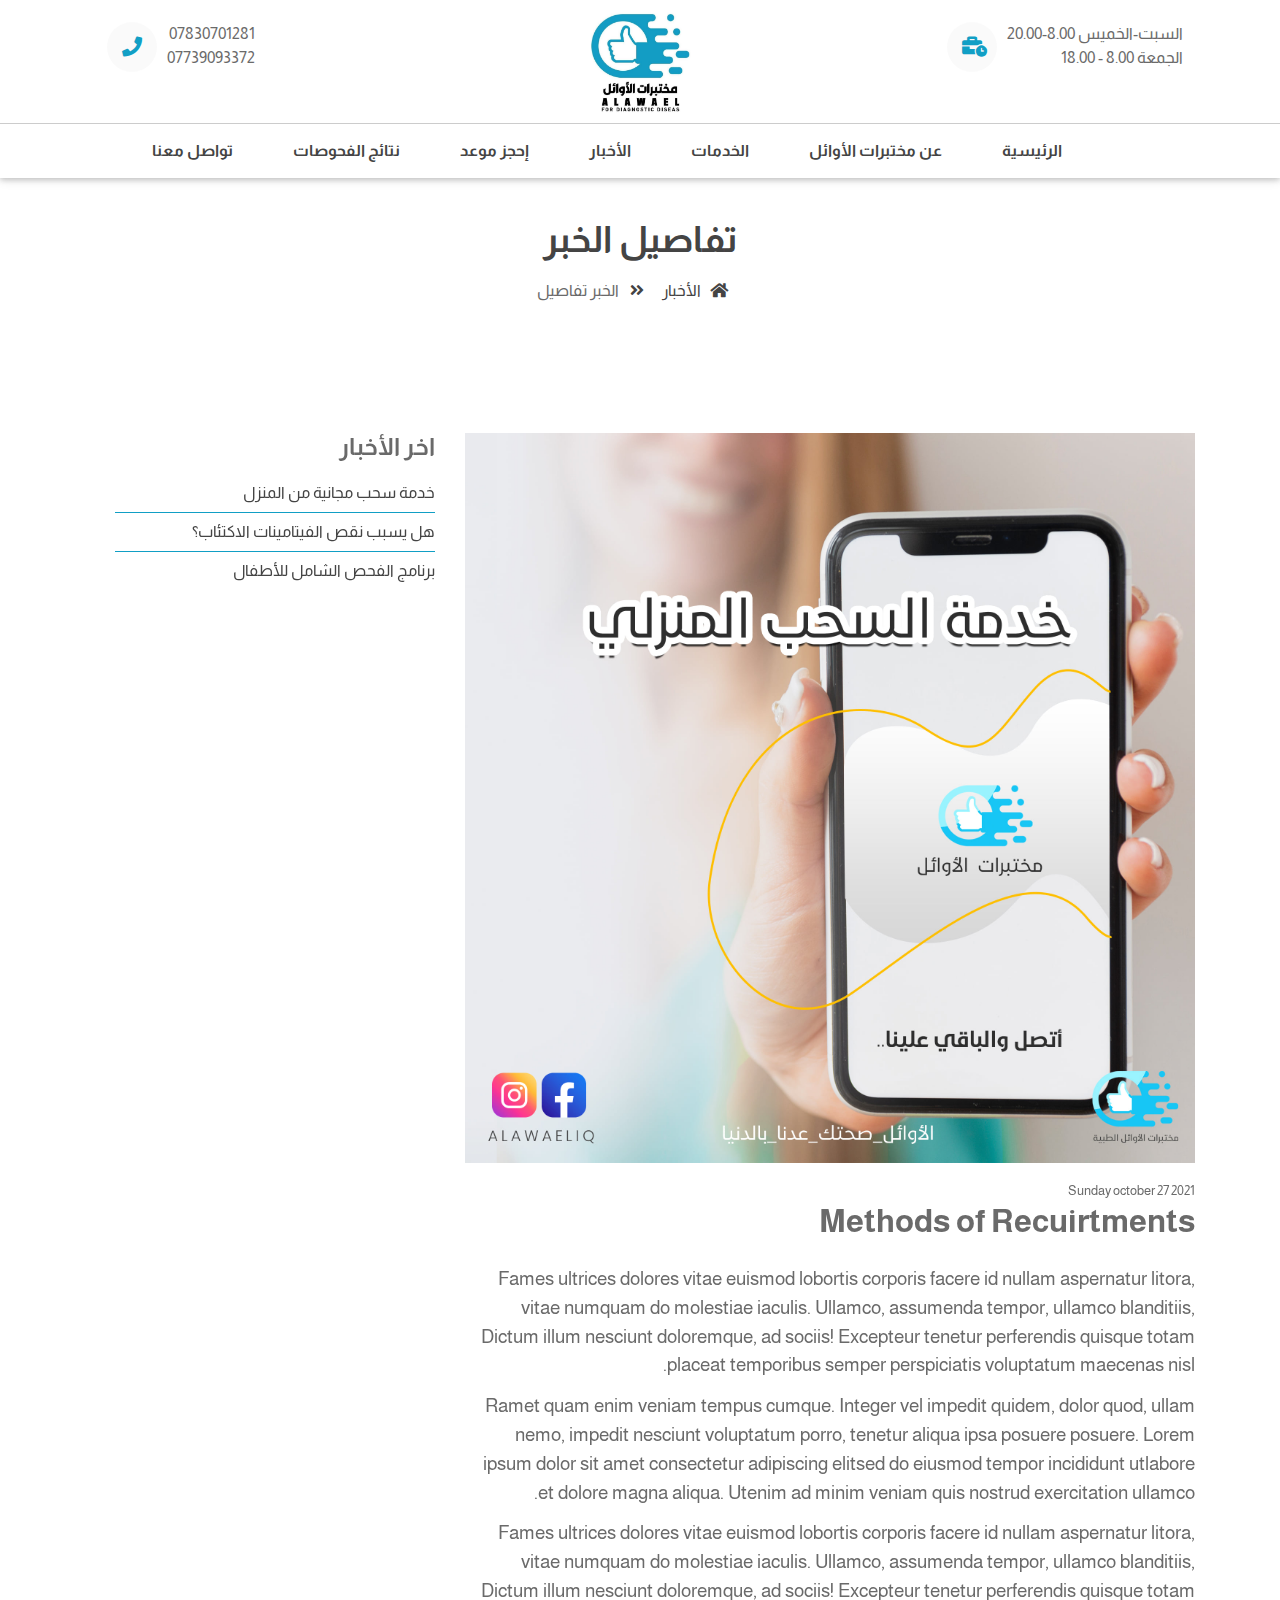
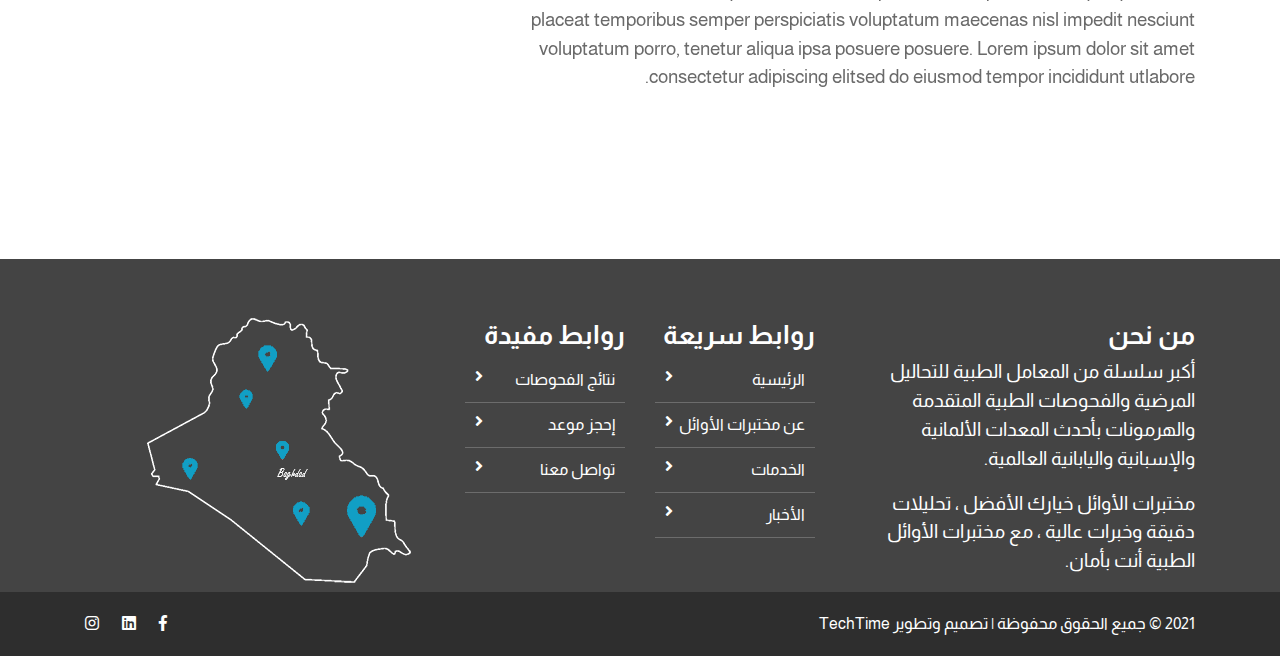
<file: blog-detail.html>
<!doctype html>
<html lang="en" dir="rtl">

<head>
    <meta charset="utf-8">
    <meta name="viewport" content="width=device-width, initial-scale=1, shrink-to-fit=no">
    <title>  Al-Awael | الأوائل </title>

    <link rel="shortcut icon" href="assets/images/fav.jpg">
    <link rel="stylesheet" href="assets/css/bootstrap.min.css">
    <link rel="stylesheet" href="assets/css/fontawsom-all.min.css">
    <link rel="stylesheet" href="assets/css/animate.css">
    <link rel="stylesheet" href="assets/plugins/testimonial/css/owl.carousel.min.css">
    <link rel="stylesheet" href="assets/plugins/testimonial/css/owl.theme.min.css">
    <link rel="stylesheet" type="text/css" href="assets/css/style.css" />
    <link rel="stylesheet" href="https://unpkg.com/aos@next/dist/aos.css" />
</head>

<body>


    <header id="menu-jk">
        <div class="container">
            <div class="row top" dir="ltr">
                <div class="col-md-3 d-none d-lg-block">
                    <div class="call d-flex">
                        <i class="fas fa-phone"></i>
                        <div class="call-no">07830701281<br>07739093372
                        </div>
                    </div>
                </div>
                <div class="col-lg-6 col-md-7 logo">
                    <img src="assets/images/logo.jpg" alt="">
                    <a data-toggle="collapse" data-target="#menu" href="#menu"><i class="fas d-block d-md-none small-menu fa-bars"></i></a>
                </div>
                <div class="col-lg-3 col-md-5 d-none d-md-block call-r">
                    <div class="call d-flex">
                        <i class="fas fa-business-time"></i>
                        <div class="call-no">
                            <ul>
                                <li>السبت-الخميس<span> 8.00-20.00</span></li>
                                <li> الجمعة <span> 8.00 - 18.00</span></li>
                            </ul>
                            
                        </div>
                    </div>
                </div>
            </div>
        </div>
        <nav id="menu" class="d-none d-md-block">
            <div class="container">
                <div class="row nav-ro">
                    <ul>
                        <li><a href="index.html">الرئيسية</a></li>
                        <li><a href="about_us.html"> عن مختبرات الأوائل</a></li>
                        <li><a href="services.html">الخدمات</a></li>
                        <li><a href="blog.html">الأخبار</a></li>
                        <li><a href="appointment.html">إحجز موعد</a> </li>
                        <li><a href="results.html">نتائج الفحوصات</a></li>
                        <li><a href="contact_us.html">تواصل معنا</a></li>
                    </ul>
                </div>
            </div>
        </nav>
    </header>

       <div class="page-nav no-margin row">
                   <div class="container">
                       <div class="row">
                           <h2>تفاصيل الخبر</h2>
                           <ul>
                               <li> <a href="#"><i class="fas fa-home"></i> الأخبار</a></li>
                               <li><i class="fas fa-angle-double-right"></i> الخبر تفاصيل</li>
                           </ul>
                       </div>
                   </div>
        </div>

		<section class="blog-detail" id="blog">
			<div class="container">
				<div class="row">
                    
					<div class="col-lg-8">
					    <div class="blog-details" data-aos="fade-down">
							<img src="assets/images/blog/195004147_833945580563135_209799518306344896_n.jpg" alt="blog-details">
							<div class="post-author">
								<small>Sunday october 27 2021</small>
                                <h2>Methods of Recuirtments</h2>
							</div>
							<p>Fames ultrices dolores vitae euismod lobortis corporis facere id nullam aspernatur litora, vitae numquam do molestiae iaculis. Ullamco, assumenda tempor, ullamco blanditiis, Dictum illum nesciunt doloremque, ad sociis! Excepteur tenetur perferendis quisque totam placeat temporibus semper perspiciatis voluptatum maecenas nisl.</p>
							<p>Ramet quam enim veniam tempus cumque. Integer vel impedit quidem, dolor quod, ullam nemo, impedit nesciunt voluptatum porro, tenetur aliqua ipsa posuere posuere. Lorem ipsum dolor sit amet consectetur adipiscing elitsed do eiusmod tempor incididunt utlabore et dolore magna aliqua. Utenim ad minim veniam quis nostrud exercitation ullamco.</p>
							<p>Fames ultrices dolores vitae euismod lobortis corporis facere id nullam aspernatur litora, vitae numquam do molestiae iaculis. Ullamco, assumenda tempor, ullamco blanditiis, Dictum illum nesciunt doloremque, ad sociis! Excepteur tenetur perferendis quisque totam placeat temporibus semper perspiciatis voluptatum maecenas nisl impedit nesciunt voluptatum porro, tenetur aliqua ipsa posuere posuere. Lorem ipsum dolor sit amet consectetur adipiscing elitsed do eiusmod tempor incididunt utlabore.</p>
						</div>
					</div>

					<div class="col-lg-4" data-aos="fade-right">
					    <div class="sidebar">
							<div class="widget">
								<h4>اخر الأخبار</h4>
								<ul>
									<li> <a href="#"> خدمة سحب مجانية من المنزل </a> </li>
<li> <a href="#"> هل يسبب نقص الفيتامينات الاكتئاب؟ </a> </li>
<li> <a href="#"> برنامج الفحص الشامل للأطفال </a> </li>
								</ul>
							</div>
							
						</div>
					</div>
				</div>
			</div>
		</section>
   

    <!-- ################# Footer Starts Here#######################--->


    <footer class="footer">
        <div class="container">
            <div class="row">
                <div class="col-md-4 col-sm-12">
                    <h2>من نحن</h2>
                    <p>
                        أكبر سلسلة من المعامل الطبية للتحاليل المرضية والفحوصات الطبية المتقدمة والهرمونات بأحدث المعدات الألمانية والإسبانية واليابانية العالمية. </p>
                        <p>مختبرات الأوائل خيارك الأفضل ، تحليلات دقيقة وخبرات عالية ، مع مختبرات الأوائل الطبية أنت بأمان.</p>
                </div>
                <div class="col-md-2 col-sm-12">
                    <h2>روابط سريعة</h2>
                    <ul class="list-unstyled link-list">
                        <li><a href="index.html">الرئيسية</a><i class="fa fa-angle-right"></i></li>
                        <li><a href="about_us.html">عن مختبرات الأوائل</a><i class="fa fa-angle-right"></i></li>
                        <li><a href="services.html">الخدمات</a><i class="fa fa-angle-right"></i></li>
                        <li><a href="blog.html">الأخبار</a><i class="fa fa-angle-right"></i></li>
                    </ul>
                </div>
                <div class="col-md-2 col-sm-12">
                    <h2>روابط مفيدة</h2>
                    <ul class="list-unstyled link-list">
                        <li><a href="results.html">نتائج الفحوصات</a><i class="fa fa-angle-right"></i></li>
                        <li><a href="appointment.html">إحجز موعد</a><i class="fa fa-angle-right"></i></li>
                        <li><a href="contact_us.html">تواصل معنا</a><i class="fa fa-angle-right"></i></li>
                    </ul>
                </div>
                
                <div class="col-md-4 col-sm-12 map-img">
                    <img src="assets/images/map.png" alt="">

                </div>
            </div>
        </div>
        

    </footer>
    <div class="copy">
            <div class="container">
                <a href="https://techtime.me/index.html" target="_blank">2021 &copy; جميع الحقوق محفوظة | تصميم وتطوير TechTime</a>
                
                <span>
                <a href="https://www.facebook.com/TechTime.me" target="_blank"><i class="fab fa-facebook-f"></i></a>
                <a href="https://www.linkedin.com/company/tech-time" target="_blank"><i class="fab fa-linkedin"></i></a>
                <a href="https://www.instagram.com/techtimeco/" target="_blank"><i class="fab fa-instagram"></i></a>
                </span>
            </div>

    </div>
</body>


<script src="assets/js/jquery-3.2.1.min.js"></script>
<script src="assets/js/popper.min.js"></script>
<script src="assets/js/bootstrap.min.js"></script>
<script src="assets/plugins/scroll-fixed/jquery-scrolltofixed-min.js"></script>
<script src="assets/plugins/testimonial/js/owl.carousel.min.js"></script>
<script src="assets/js/script.js"></script>

<script src="https://unpkg.com/aos@next/dist/aos.js"></script>
    <script>
      AOS.init({
        duration: 2000,
        once: false,
      });
</script>
</html>
</file>
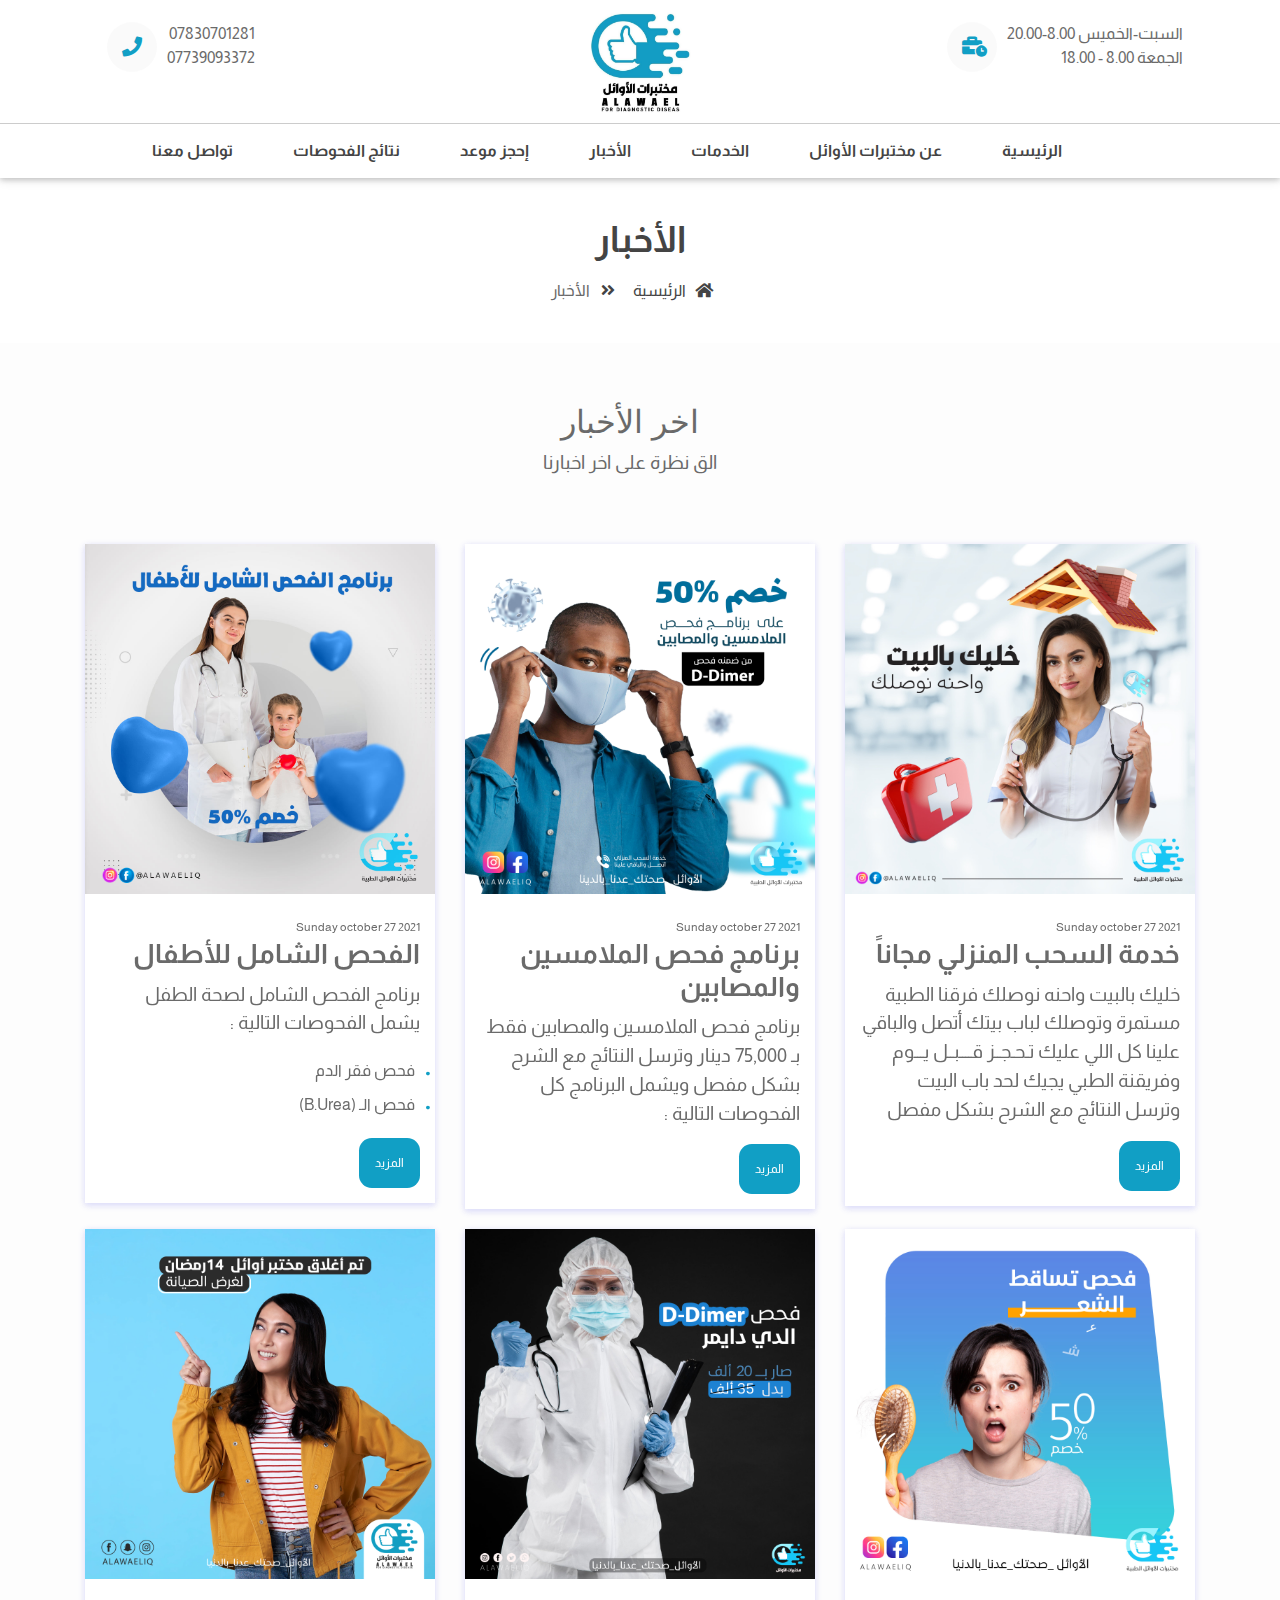
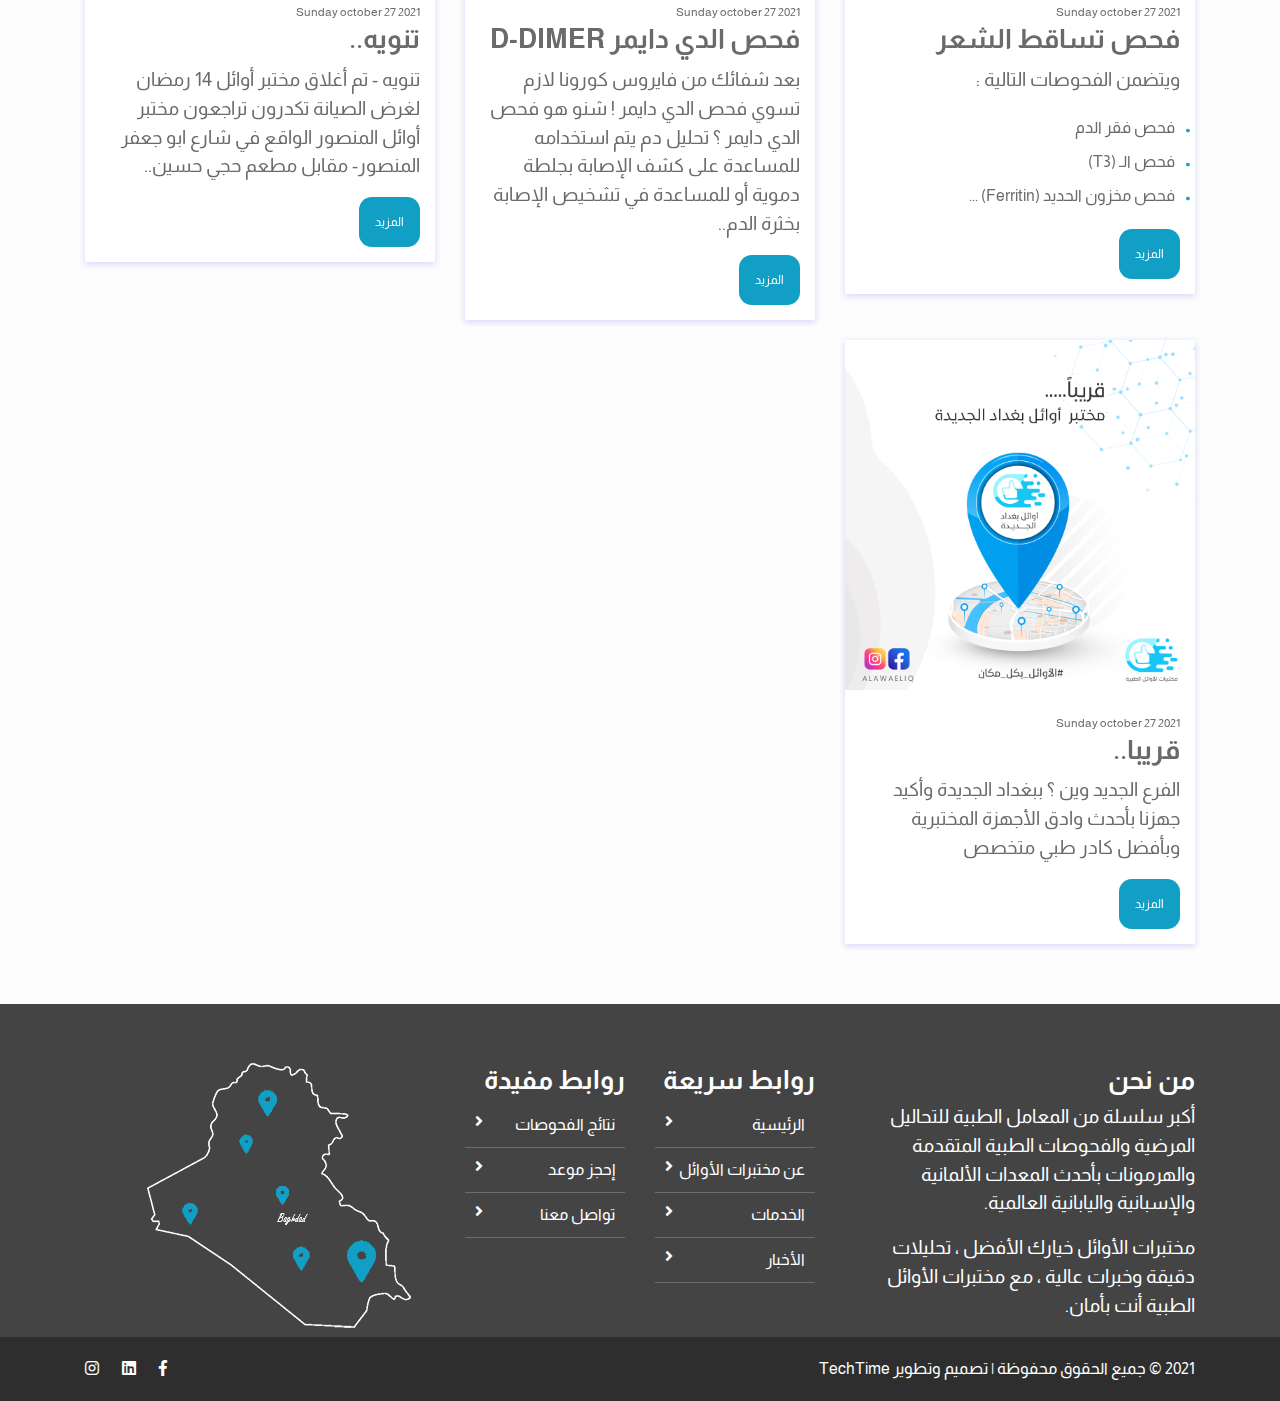
<file: blog.html>
<!doctype html>
<html lang="en" dir="rtl">

<head>
    <meta charset="utf-8">
    <meta name="viewport" content="width=device-width, initial-scale=1, shrink-to-fit=no">
    <title>  Al-Awael | الأوائل </title>

    <link rel="shortcut icon" href="assets/images/fav.jpg">
    <link rel="stylesheet" href="assets/css/bootstrap.min.css">
    <link rel="stylesheet" href="assets/css/fontawsom-all.min.css">
    <link rel="stylesheet" href="assets/css/animate.css">
    <link rel="stylesheet" href="assets/plugins/testimonial/css/owl.carousel.min.css">
    <link rel="stylesheet" href="assets/plugins/testimonial/css/owl.theme.min.css">
    <link rel="stylesheet" type="text/css" href="assets/css/style.css" />
    <link rel="stylesheet" href="https://unpkg.com/aos@next/dist/aos.css" />
</head>

<body>

    <header id="menu-jk">
        <div class="container">
            <div class="row top" dir="ltr">
                <div class="col-md-3 d-none d-lg-block">
                    <div class="call d-flex">
                        <i class="fas fa-phone"></i>
                        <div class="call-no">07830701281<br>07739093372
                        </div>
                    </div>
                </div>
                <div class="col-lg-6 col-md-7 logo">
                    <img src="assets/images/logo.jpg" alt="">
                    <a data-toggle="collapse" data-target="#menu" href="#menu"><i class="fas d-block d-md-none small-menu fa-bars"></i></a>
                </div>
                <div class="col-lg-3 col-md-5 d-none d-md-block call-r">
                    <div class="call d-flex">
                        <i class="fas fa-business-time"></i>
                        <div class="call-no">
                            <ul>
                                <li>السبت-الخميس<span> 8.00-20.00</span></li>
                                <li> الجمعة <span> 8.00 - 18.00</span></li>
                            </ul>
                            
                        </div>
                    </div>
                </div>
            </div>
        </div>
        <nav id="menu" class="d-none d-md-block">
            <div class="container">
                <div class="row nav-ro">
                    <ul>
                        <li><a href="index.html">الرئيسية</a></li>
                        <li><a href="about_us.html"> عن مختبرات الأوائل</a></li>
                        <li><a href="services.html">الخدمات</a></li>
                        <li><a href="blog.html">الأخبار</a></li>
                        <li><a href="appointment.html">إحجز موعد</a> </li>
                        <li><a href="results.html">نتائج الفحوصات</a></li>
                        <li><a href="contact_us.html">تواصل معنا</a></li>
                    </ul>
                </div>
            </div>
        </nav>
    </header>

    <div class="page-nav no-margin row">
                   <div class="container">
                       <div class="row">
                           <h2>الأخبار</h2>
                           <ul>
                               <li> <a href="#"><i class="fas fa-home"></i> الرئيسية</a></li>
                               <li><i class="fas fa-angle-double-right"></i> الأخبار</li>
                           </ul>
                       </div>
                   </div>
    </div>
       
    <section class="our-blog">
                <div class="container">
                    <div class="inner-title">

                        <h2>اخر الأخبار</h2>
                        <p>الق نظرة على اخر اخبارنا</p>
                    </div>
                   <div class="blog-row row" data-aos="fade-right">

                    <div class="col-md-4 col-sm-6">
                        <div class="single-blog">
                            <figure>
                                <img src="assets/images/blog/blog_01.jpg" alt="">
                            </figure>
                            <div class="blog-detail">
                                <small>Sunday october 27 2021</small>
                                <h4>
                                 خدمة السحب المنزلي مجاناً</h4>
                                <p>خليك بالبيت واحنه نوصلك
                                    فرقنا الطبية مستمرة وتوصلك لباب بيتك
                                    أتصل والباقي علينا
                                    كل اللي عليك تـحـجــز قــــبــل يـــوم
                                    وفريقنة الطبي يجيك لحد باب البيت
                                    وترسل النتائج مع الشرح بشكل مفصل </p>
                                <div class="link">
                                 <a href="blog-detail.html" class="blog-post__cta">المزيد</a>
                                </div>
                            </div>
                            
                            
                        </div>
                    </div>

                    <div class="col-md-4 col-sm-6">
                        <div class="single-blog">
                            <figure>
                                <img src="assets/images/blog/blog_02.jpg" alt="">
                            </figure>
                            <div class="blog-detail">
                                <small>Sunday october 27 2021</small>
                                <h4>برنامج فحص الملامسين والمصابين</h4>
                                <p>برنامج فحص الملامسين والمصابين
                                    فقط بـ 75,000 دينار 
                                   وترسل النتائج مع الشرح بشكل مفصل 
                                   ويشمل البرنامج كل الفحوصات التالية :
                                
                                </p>
                                <div class="link">
                                 <a href="blog-detail.html" class="blog-post__cta">المزيد</a>
                                </div>
                            </div>
                            
                            
                        </div>
                    </div>

                    <div class="col-md-4 col-sm-6">
                        <div class="single-blog">
                            <figure>
                                <img src="assets/images/blog/blog_03.jpg" alt="">
                            </figure>
                            <div class="blog-detail">
                                <small>Sunday october 27 2021</small>
                                <h4> الفحص الشامل للأطفال</h4>
                                <p>برنامج الفحص الشامل لصحة الطفل يشمل الفحوصات التالية :
                                    <ul class="list-style">
                                        <li>فحص فقر الدم</li>
                                        <li>فحص الـ (B.Urea)</li>
                                    </ul>
                                </p>
                                <div class="link">
                                 <a href="blog-detail.html" class="blog-post__cta">المزيد</a>
                                </div>
                            </div>
                        </div>
                    </div>

                       <div class="col-md-4 col-sm-6">
                        <div class="single-blog">
                            <figure>
                                <img src="assets/images/blog/blog_04.jpg" alt="">
                            </figure>
                            <div class="blog-detail">
                                <small>Sunday october 27 2021</small>
                                <h4> فحص تساقط الشعر</h4>
                                <p>ويتضمن الفحوصات التالية :
                                    <ul class="list-style">
                                        <li>فحص فقر الدم</li>
                                        <li>فحص الـ (T3)</li>
                                        <li>فحص مخزون الحديد (Ferritin) ...</li>
                                    </ul>
                                </p>
                                <div class="link">
                                 <a href="blog-detail.html" class="blog-post__cta">المزيد</a>
                                </div>
                            </div>
                        </div>
                    </div>

                    

                    <div class="col-md-4 col-sm-6">
                        <div class="single-blog">
                            <figure>
                                <img src="assets/images/blog/blog_06.jpg" alt="">
                            </figure>
                            <div class="blog-detail">
                                <small>Sunday october 27 2021</small>
                                <h4>فحص الدي دايمر D-DIMER</h4>
                                <p>بعد شفائك من فايروس كورونا لازم تسوي فحص الدي دايمر !
                                    شنو هو فحص الدي دايمر ؟ 
                                    تحليل دم يتم استخدامه للمساعدة على كشف الإصابة بجلطة دموية أو للمساعدة في تشخيص الإصابة بخثرة الدم..
                                </p>
                                <div class="link">
                                 <a href="blog-detail.html" class="blog-post__cta">المزيد</a>
                                </div>
                            </div>
                        </div>
                    </div>

                    <div class="col-md-4 col-sm-6">
                        <div class="single-blog">
                            <figure>
                                <img src="assets/images/blog/blog_07.jpg" alt="">
                            </figure>
                            <div class="blog-detail">
                                <small>Sunday october 27 2021</small>
                                <h4>تنويه..</h4>
                                <p>تنويه - تم أغلاق مختبر أوائل 14 رمضان لغرض الصيانة 
                                    تكدرون تراجعون مختبر أوائل المنصور
                                    الواقع في شارع ابو جعفر المنصور- مقابل مطعم حجي حسين..
                                </p>
                                <div class="link">
                                 <a href="blog-detail.html" class="blog-post__cta">المزيد</a>
                                </div>
                            </div>
                        </div>
                    </div>

                    <div class="col-md-4 col-sm-6">
                        <div class="single-blog">
                            <figure>
                                <img src="assets/images/blog/blog_05.jpg" alt="">
                            </figure>
                            <div class="blog-detail">
                                <small>Sunday october 27 2021</small>
                                <h4>قريبا..</h4>
                                <p>الفرع الجديد وين ؟
                                    ببغداد الجديدة وأكيد جهزنا بأحدث وادق الأجهزة المختبرية وبأفضل كادر طبي متخصص</p>
                                <div class="link">
                                 <a href="blog-detail.html" class="blog-post__cta">المزيد</a>
                                </div>
                            </div>
                        </div>
                    </div>
                       
                   </div>
                </div>
    </section>

      <!-- ################# Footer Starts Here#######################--->


      <footer class="footer">
        <div class="container">
            <div class="row">
                <div class="col-md-4 col-sm-12">
                    <h2>من نحن</h2>
                    <p>
                        أكبر سلسلة من المعامل الطبية للتحاليل المرضية والفحوصات الطبية المتقدمة والهرمونات بأحدث المعدات الألمانية والإسبانية واليابانية العالمية. </p>
                        <p>مختبرات الأوائل خيارك الأفضل ، تحليلات دقيقة وخبرات عالية ، مع مختبرات الأوائل الطبية أنت بأمان.</p>
                </div>
                <div class="col-md-2 col-sm-12">
                    <h2>روابط سريعة</h2>
                    <ul class="list-unstyled link-list">
                        <li><a href="index.html">الرئيسية</a><i class="fa fa-angle-right"></i></li>
                        <li><a href="about_us.html">عن مختبرات الأوائل</a><i class="fa fa-angle-right"></i></li>
                        <li><a href="services.html">الخدمات</a><i class="fa fa-angle-right"></i></li>
                        <li><a href="blog.html">الأخبار</a><i class="fa fa-angle-right"></i></li>
                    </ul>
                </div>
                <div class="col-md-2 col-sm-12">
                    <h2>روابط مفيدة</h2>
                    <ul class="list-unstyled link-list">
                        <li><a href="results.html">نتائج الفحوصات</a><i class="fa fa-angle-right"></i></li>
                        <li><a href="appointment.html">إحجز موعد</a><i class="fa fa-angle-right"></i></li>
                        <li><a href="contact_us.html">تواصل معنا</a><i class="fa fa-angle-right"></i></li>
                    </ul>
                </div>
                
                <div class="col-md-4 col-sm-12 map-img">
                    <img src="assets/images/map.png" alt="">

                </div>
            </div>
        </div>
        

    </footer>
    <div class="copy">
            <div class="container">
                <a href="https://techtime.me/index.html" target="_blank">2021 &copy; جميع الحقوق محفوظة | تصميم وتطوير TechTime</a>
                
                <span>
                <a href="https://www.facebook.com/TechTime.me" target="_blank"><i class="fab fa-facebook-f"></i></a>
                <a href="https://www.linkedin.com/company/tech-time" target="_blank"><i class="fab fa-linkedin"></i></a>
                <a href="https://www.instagram.com/techtimeco/" target="_blank"><i class="fab fa-instagram"></i></a>
                </span>
            </div>

    </div>
</body>


<script src="assets/js/jquery-3.2.1.min.js"></script>
<script src="assets/js/popper.min.js"></script>
<script src="assets/js/bootstrap.min.js"></script>
<script src="assets/plugins/scroll-fixed/jquery-scrolltofixed-min.js"></script>
<script src="assets/plugins/testimonial/js/owl.carousel.min.js"></script>
<script src="assets/js/script.js"></script>

<script src="https://unpkg.com/aos@next/dist/aos.js"></script>
    <script>
      AOS.init({
        duration: 2000,
        once: false,
      });
</script>
</html>
</file>
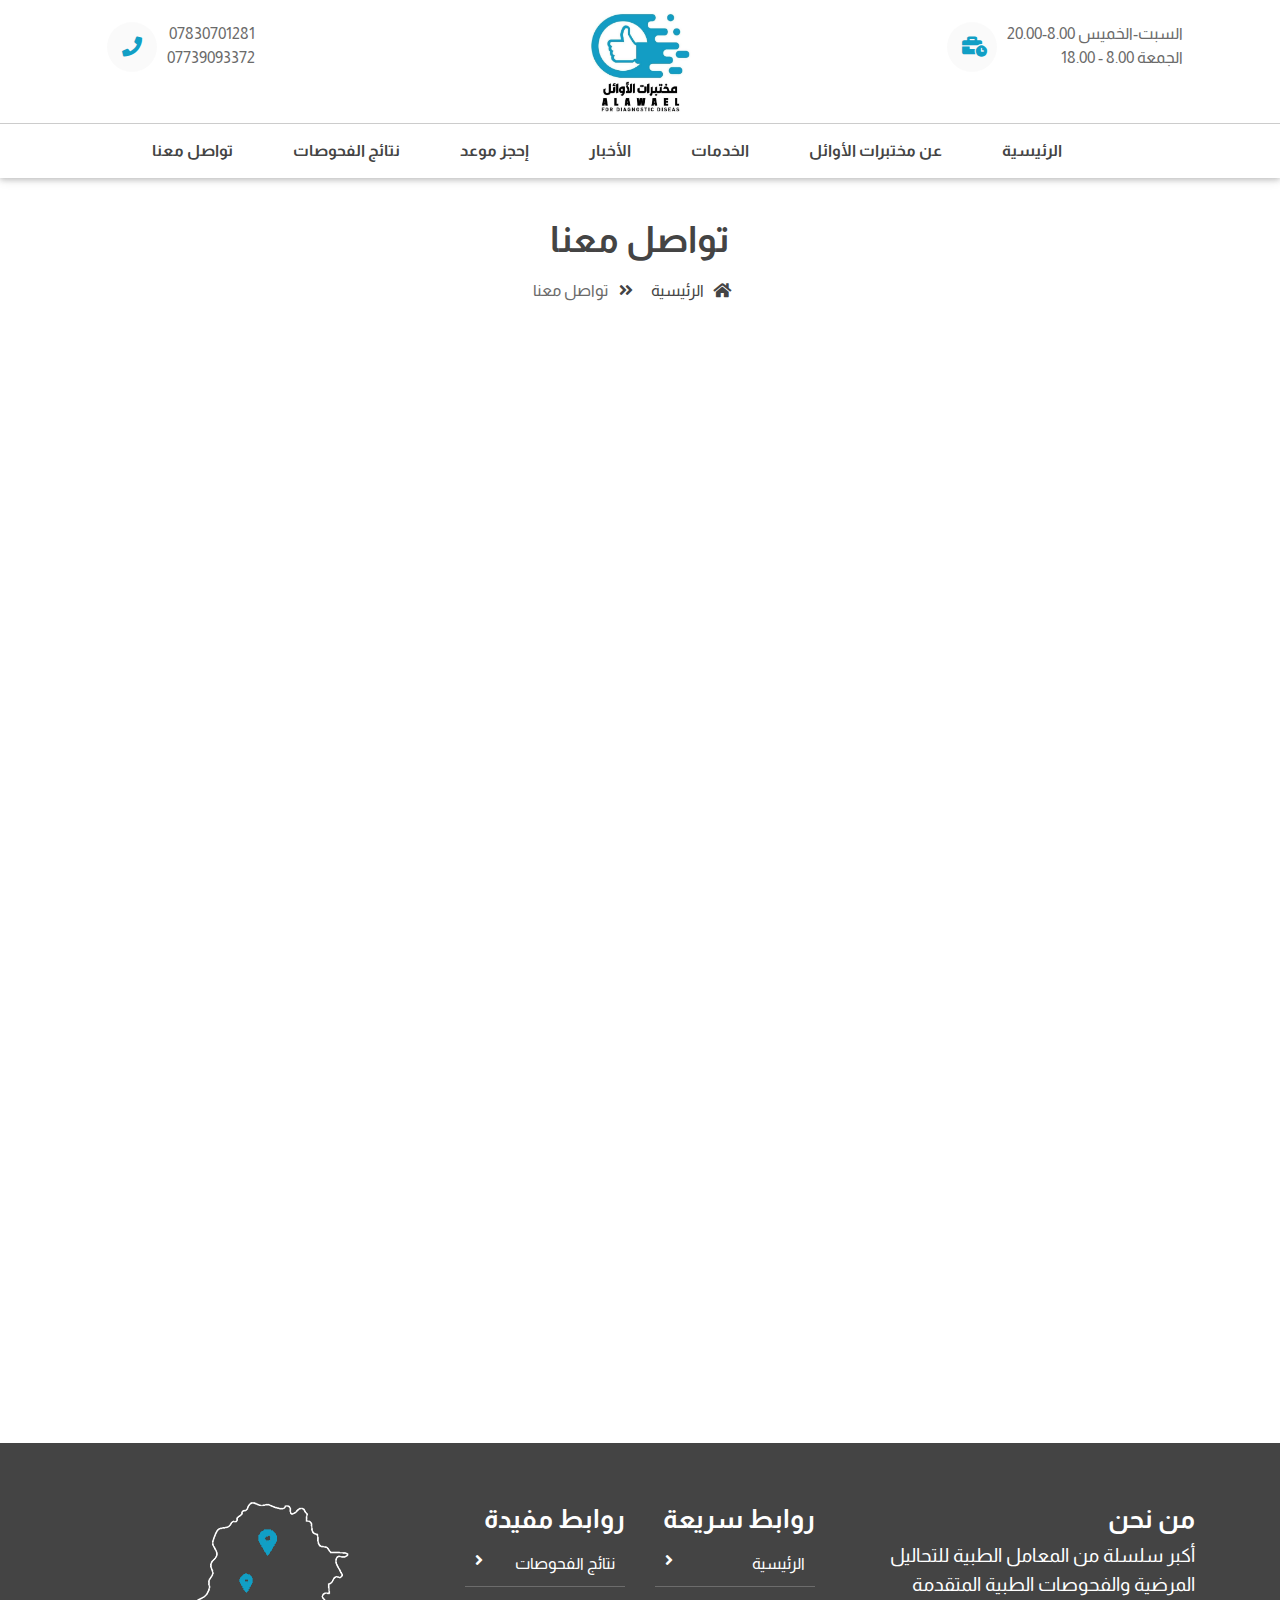
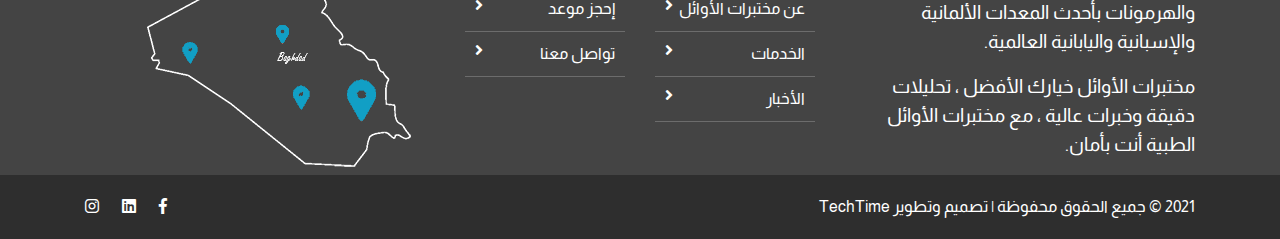
<file: contact_us.html>
<!doctype html>
<html lang="en" dir="rtl">

<head>
    <meta charset="utf-8">
    <meta name="viewport" content="width=device-width, initial-scale=1, shrink-to-fit=no">
    <title>  Al-Awael | الأوائل </title>

    <link rel="shortcut icon" href="assets/images/fav.jpg">
    <link rel="stylesheet" href="assets/css/bootstrap.min.css">
    <link rel="stylesheet" href="assets/css/fontawsom-all.min.css">
    <link rel="stylesheet" href="assets/css/animate.css">
    <link rel="stylesheet" href="assets/plugins/testimonial/css/owl.carousel.min.css">
    <link rel="stylesheet" href="assets/plugins/testimonial/css/owl.theme.min.css">
    <link rel="stylesheet" type="text/css" href="assets/css/style.css" />
    <link rel="stylesheet" href="https://unpkg.com/aos@next/dist/aos.css" />

</head>

<body>

    <header id="menu-jk">
        <div class="container">
            <div class="row top" dir="ltr">
                <div class="col-md-3 d-none d-lg-block">
                    <div class="call d-flex">
                        <i class="fas fa-phone"></i>
                        <div class="call-no">07830701281<br>07739093372
                        </div>
                    </div>
                </div>
                <div class="col-lg-6 col-md-7 logo">
                    <img src="assets/images/logo.jpg" alt="">
                    <a data-toggle="collapse" data-target="#menu" href="#menu"><i class="fas d-block d-md-none small-menu fa-bars"></i></a>
                </div>
                <div class="col-lg-3 col-md-5 d-none d-md-block call-r">
                    <div class="call d-flex">
                        <i class="fas fa-business-time"></i>
                        <div class="call-no">
                            <ul>
                                <li>السبت-الخميس<span> 8.00-20.00</span></li>
                                <li> الجمعة <span> 8.00 - 18.00</span></li>
                            </ul>
                            
                        </div>
                    </div>
                </div>
            </div>
        </div>
        <nav id="menu" class="d-none d-md-block">
            <div class="container">
                <div class="row nav-ro">
                    <ul>
                        <li><a href="index.html">الرئيسية</a></li>
                        <li><a href="about_us.html"> عن مختبرات الأوائل</a></li>
                        <li><a href="services.html">الخدمات</a></li>
                        <li><a href="blog.html">الأخبار</a></li>
                        <li><a href="appointment.html">إحجز موعد</a> </li>
                        <li><a href="results.html">نتائج الفحوصات</a></li>
                        <li><a href="contact_us.html">تواصل معنا</a></li>
                    </ul>
                </div>
            </div>
        </nav>
    </header>

       <div class="page-nav no-margin row">
                   <div class="container">
                       <div class="row">
                           <h2>تواصل معنا</h2>
                           <ul>
                               <li> <a href="#"><i class="fas fa-home"></i> الرئيسية</a></li>
                               <li><i class="fas fa-angle-double-right"></i> تواصل معنا</li>
                           </ul>
                       </div>
                   </div>
       </div>
    
       <div style="margin-top:0px;" class="row no-margin">
        <iframe src="https://www.google.com/maps/embed?pb=!1m14!1m8!1m3!1d13339.432649497316!2d44.4277125!3d33.2963735!3m2!1i1024!2i768!4f13.1!3m3!1m2!1s0x0%3A0x93fe54ea4b3dcb10!2sALAWAEL%20FOR%20DIAGNOSTIC%20DISEAS!5e0!3m2!1sen!2siq!4v1624093764998!5m2!1sen!2siq" width="600" height="450" style="width: 100%; border:0;" allowfullscreen="" loading="lazy"></iframe>      </div>

      <div class="row contact-rooo no-margin" data-aos="zoom-in">
        <div class="container">
           <div class="row">
               
          
            <div style="padding:20px" class="col-sm-6">
            <h2 style="font-size:18px">اتصل بنا</h2>
                <div class="row">
                    <div style="padding-top:10px;" class="col-sm-3"><label>ادخل الاسم :</label></div>
                    <div class="col-sm-8"><input type="text" placeholder="الاسم" name="name" class="form-control input-sm"  ></div>
                </div>
                <div style="margin-top:10px;" class="row">
                    <div style="padding-top:10px;" class="col-sm-3"><label>ادخل البريد :</label></div>
                    <div class="col-sm-8"><input type="email" name="name" placeholder="البريد الالكتروني" class="form-control input-sm"  ></div>
                </div>
                 <div style="margin-top:10px;" class="row">
                    <div style="padding-top:10px;" class="col-sm-3"><label>رقم الهاتف:</label></div>
                    <div class="col-sm-8"><input type="tel" name="name" placeholder="الهاتف" class="form-control input-sm"  ></div>
                </div>
                 <div style="margin-top:10px;" class="row">
                    <div style="padding-top:10px;" class="col-sm-3"><label>ادخل الرسالة:</label></div>
                    <div class="col-sm-8">
                      <textarea rows="5" placeholder="الرسالة" class="form-control input-sm"></textarea>
                    </div>
                </div>
                 <div style="margin-top:10px;" class="row">
                    <div style="padding-top:10px;" class="col-sm-3"><label></label></div>
                    <div class="col-sm-8">
                     <button class="btn btn-danger btn-sm">ارسال</button>
                    </div>
                </div>
            </div>

             <div class="col-sm-6">
                    
                    <div class="sidebar">
                        <div class="widget widget-tags">
                            <img src="assets/images/193611907_831036497520710_3478454463079940973_n (1).png" alt="">
                        </div>
                        
                    </div>
            </div>

            </div>
        </div>
        
      </div>

      <!-- ################# Footer Starts Here#######################--->


      <footer class="footer">
        <div class="container">
            <div class="row">
                <div class="col-md-4 col-sm-12">
                    <h2>من نحن</h2>
                    <p>
                        أكبر سلسلة من المعامل الطبية للتحاليل المرضية والفحوصات الطبية المتقدمة والهرمونات بأحدث المعدات الألمانية والإسبانية واليابانية العالمية. </p>
                        <p>مختبرات الأوائل خيارك الأفضل ، تحليلات دقيقة وخبرات عالية ، مع مختبرات الأوائل الطبية أنت بأمان.</p>
                </div>
                <div class="col-md-2 col-sm-12">
                    <h2>روابط سريعة</h2>
                    <ul class="list-unstyled link-list">
                        <li><a href="index.html">الرئيسية</a><i class="fa fa-angle-right"></i></li>
                        <li><a href="about_us.html">عن مختبرات الأوائل</a><i class="fa fa-angle-right"></i></li>
                        <li><a href="services.html">الخدمات</a><i class="fa fa-angle-right"></i></li>
                        <li><a href="blog.html">الأخبار</a><i class="fa fa-angle-right"></i></li>
                    </ul>
                </div>
                <div class="col-md-2 col-sm-12">
                    <h2>روابط مفيدة</h2>
                    <ul class="list-unstyled link-list">
                        <li><a href="results.html">نتائج الفحوصات</a><i class="fa fa-angle-right"></i></li>
                        <li><a href="appointment.html">إحجز موعد</a><i class="fa fa-angle-right"></i></li>
                        <li><a href="contact_us.html">تواصل معنا</a><i class="fa fa-angle-right"></i></li>
                    </ul>
                </div>
                
                <div class="col-md-4 col-sm-12 map-img">
                    <img src="assets/images/map.png" alt="">

                </div>
            </div>
        </div>
        

    </footer>
    <div class="copy">
            <div class="container">
                <a href="https://techtime.me/index.html" target="_blank">2021 &copy; جميع الحقوق محفوظة | تصميم وتطوير TechTime</a>
                
                <span>
                <a href="https://www.facebook.com/TechTime.me" target="_blank"><i class="fab fa-facebook-f"></i></a>
                <a href="https://www.linkedin.com/company/tech-time" target="_blank"><i class="fab fa-linkedin"></i></a>
                <a href="https://www.instagram.com/techtimeco/" target="_blank"><i class="fab fa-instagram"></i></a>
                </span>
            </div>

    </div>
</body>


<script src="assets/js/jquery-3.2.1.min.js"></script>
<script src="assets/js/popper.min.js"></script>
<script src="assets/js/bootstrap.min.js"></script>
<script src="assets/plugins/scroll-fixed/jquery-scrolltofixed-min.js"></script>
<script src="assets/plugins/testimonial/js/owl.carousel.min.js"></script>
<script src="assets/js/script.js"></script>

<script src="https://unpkg.com/aos@next/dist/aos.js"></script>
    <script>
      AOS.init({
        duration: 2000,
        once: true,
      });
</script>
</html>
</file>
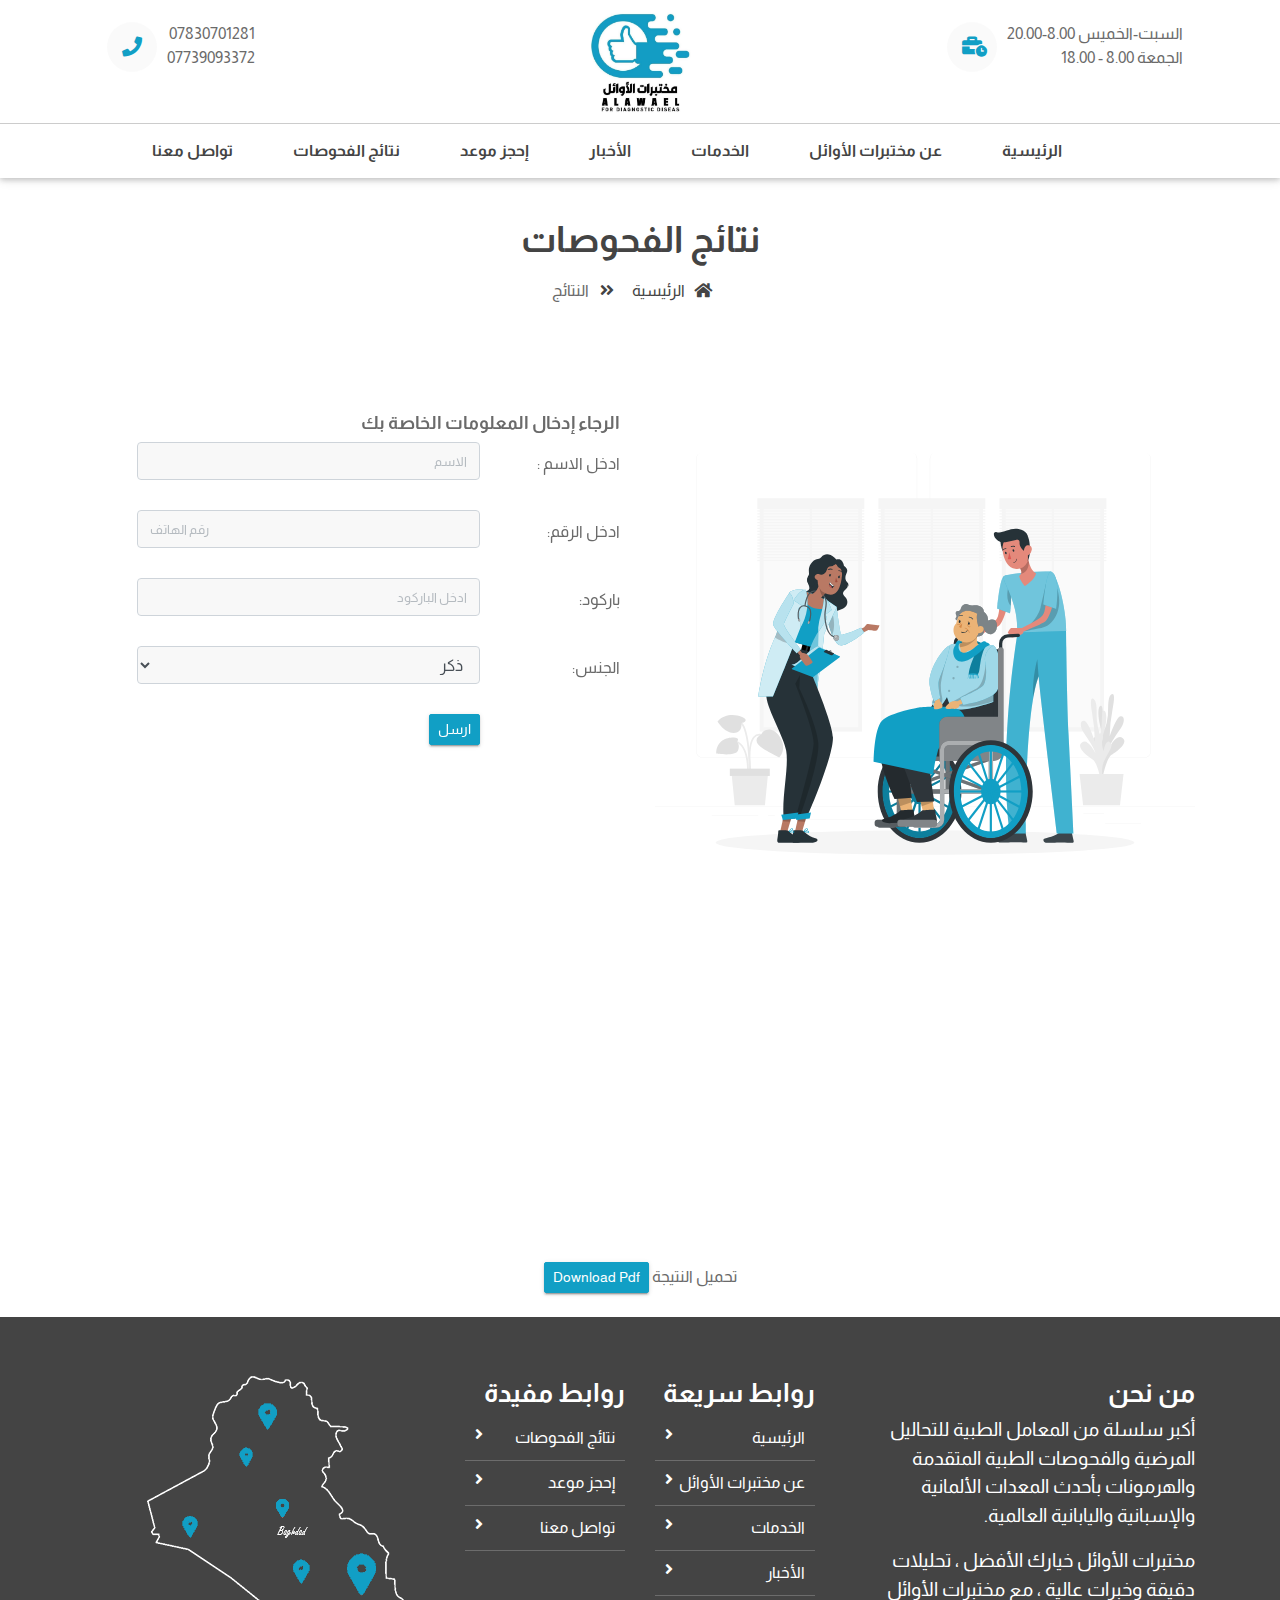
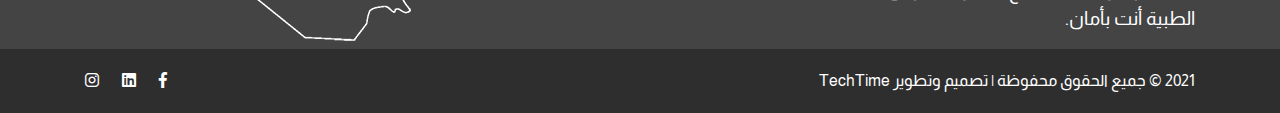
<file: results.html>
<!doctype html>
<html lang="en" dir="rtl">

<head>
    <meta charset="utf-8">
    <meta name="viewport" content="width=device-width, initial-scale=1, shrink-to-fit=no">
    <title>  Al-Awael | الأوائل </title>

    <link rel="shortcut icon" href="assets/images/fav.jpg">
    <link rel="stylesheet" href="assets/css/bootstrap.min.css">
    <link rel="stylesheet" href="assets/css/fontawsom-all.min.css">
    <link rel="stylesheet" href="assets/css/animate.css">
    <link rel="stylesheet" href="assets/plugins/testimonial/css/owl.carousel.min.css">
    <link rel="stylesheet" href="assets/plugins/testimonial/css/owl.theme.min.css">
    <link rel="stylesheet" type="text/css" href="assets/css/style.css" />
    <link rel="stylesheet" href="https://unpkg.com/aos@next/dist/aos.css" />
</head>

<body>


    <header id="menu-jk">
        <div class="container">
            <div class="row top" dir="ltr">
                <div class="col-md-3 d-none d-lg-block">
                    <div class="call d-flex">
                        <i class="fas fa-phone"></i>
                        <div class="call-no">07830701281<br>07739093372
                        </div>
                    </div>
                </div>
                <div class="col-lg-6 col-md-7 logo">
                    <img src="assets/images/logo.jpg" alt="">
                    <a data-toggle="collapse" data-target="#menu" href="#menu"><i class="fas d-block d-md-none small-menu fa-bars"></i></a>
                </div>
                <div class="col-lg-3 col-md-5 d-none d-md-block call-r">
                    <div class="call d-flex">
                        <i class="fas fa-business-time"></i>
                        <div class="call-no">
                            <ul>
                                <li>السبت-الخميس<span> 8.00-20.00</span></li>
                                <li> الجمعة <span> 8.00 - 18.00</span></li>
                            </ul>
                            
                        </div>
                    </div>
                </div>
            </div>
        </div>
        <nav id="menu" class="d-none d-md-block">
            <div class="container">
                <div class="row nav-ro">
                    <ul>
                        <li><a href="index.html">الرئيسية</a></li>
                        <li><a href="about_us.html"> عن مختبرات الأوائل</a></li>
                        <li><a href="services.html">الخدمات</a></li>
                        <li><a href="blog.html">الأخبار</a></li>
                        <li><a href="appointment.html">إحجز موعد</a> </li>
                        <li><a href="results.html">نتائج الفحوصات</a></li>
                        <li><a href="contact_us.html">تواصل معنا</a></li>
                    </ul>
                </div>
            </div>
        </nav>
    </header>

    <div class="page-nav no-margin row">
                   <div class="container">
                       <div class="row">
                           <h2>نتائج الفحوصات</h2>
                           <ul>
                               <li> <a href="#"><i class="fas fa-home"></i> الرئيسية</a></li>
                               <li><i class="fas fa-angle-double-right"></i> النتائج </li>
                           </ul>
                       </div>
                   </div>
     </div>

     <div class="row contact-rooo no-margin">
        <div class="container" data-aos="fade-up">
           <div class="row">
               
            <div class="col-sm-6">
                        <img src="assets/images/Blood test-rafiki.svg" alt="">
            </div>
            <div style="padding:20px" class="col-sm-6">
            <h2 style="font-size:18px">الرجاء إدخال المعلومات الخاصة بك</h2>
                <div class="row">
                    <div style="padding-top:10px;" class="col-sm-3"><label>ادخل الاسم :</label></div>
                    <div class="col-sm-8"><input type="text" placeholder="الاسم" class="form-control"  ></div>
                </div>
                
                <div style="margin-top:10px;" class="row">
                    <div style="padding-top:10px;" class="col-sm-3"><label>ادخل الرقم:</label></div>
                    <div class="col-sm-8"><input type="tel" placeholder="رقم الهاتف" class="form-control"  ></div>
                </div>

                <div style="margin-top:10px;" class="row">
                    <div style="padding-top:10px;" class="col-sm-3"><label>باركود:</label></div>
                    <div class="col-sm-8"><input type="number" placeholder="ادخل الباركود" class="form-control"  ></div>
                </div>

                <div style="margin-top:10px;" class="row">
                    <div style="padding-top:10px;" class="col-sm-3"><label>الجنس:</label></div>
                    <div class="col-sm-8">
                        <select name="form_sex" class="form-control required valid" aria-invalid="false">
                        <option value="Male">ذكر</option>
                        <option value="Female">انثى</option>
                      </select></div>
                </div>


                 <div style="margin-top:10px;" class="row">
                    <div style="padding-top:10px;" class="col-sm-3"><label></label></div>
                    <div class="col-sm-8">
                     <button class="btn btn-danger btn-sm">ارسل</button>
                    </div>
                </div>
            </div>
            </div>
        </div>
        
    </div>


    <div class="container" data-aos="fade-left">
        
                <div class="row">
                  <div class="col-md-6 offset-md-3">
                    <div class="text-center">
                      <h2>The Result</h2>
                    </div>
                  </div>
                </div>
    
        <div style="overflow-x:auto;">
        <table class="table">
        <thead>
          <tr>
            <th>#</th>
            <th>Patient Info</th>
            <th>Analysis type</th>
            <th>Result</th>
            <th>Remark</th>
          </tr>
        </thead>
        <tbody>
          <tr>
            <th scope="row">1</th>
            <td>Ahmed</td>
            <td>Blood test</td>
            <td>B+</td>
            <td></td>
          </tr>
    
          <tr>
            <th scope="row">2</th>
            <td>23ys</td>
            <td>PCR</td>
            <td>Negative</td>
            <td></td>
          </tr>
    
          <tr>
            <th scope="row">3</th>
            <td>Bag</td>
            <td></td>
            <td></td>
            <td></td>
          </tr>
          
        </tbody>
        </table>
        </div>
    
    </div>
       
    <div class="download col-md-12">
        <label>تحميل النتيجة</label>
        <button class="btn btn-danger btn-sm">Download Pdf</button>
    </div>

    <!-- ################# Footer Starts Here#######################--->


    <footer class="footer">
        <div class="container">
            <div class="row">
                <div class="col-md-4 col-sm-12">
                    <h2>من نحن</h2>
                    <p>
                        أكبر سلسلة من المعامل الطبية للتحاليل المرضية والفحوصات الطبية المتقدمة والهرمونات بأحدث المعدات الألمانية والإسبانية واليابانية العالمية. </p>
                        <p>مختبرات الأوائل خيارك الأفضل ، تحليلات دقيقة وخبرات عالية ، مع مختبرات الأوائل الطبية أنت بأمان.</p>
                </div>
                <div class="col-md-2 col-sm-12">
                    <h2>روابط سريعة</h2>
                    <ul class="list-unstyled link-list">
                        <li><a href="index.html">الرئيسية</a><i class="fa fa-angle-right"></i></li>
                        <li><a href="about_us.html">عن مختبرات الأوائل</a><i class="fa fa-angle-right"></i></li>
                        <li><a href="services.html">الخدمات</a><i class="fa fa-angle-right"></i></li>
                        <li><a href="blog.html">الأخبار</a><i class="fa fa-angle-right"></i></li>
                    </ul>
                </div>
                <div class="col-md-2 col-sm-12">
                    <h2>روابط مفيدة</h2>
                    <ul class="list-unstyled link-list">
                        <li><a href="results.html">نتائج الفحوصات</a><i class="fa fa-angle-right"></i></li>
                        <li><a href="appointment.html">إحجز موعد</a><i class="fa fa-angle-right"></i></li>
                        <li><a href="contact_us.html">تواصل معنا</a><i class="fa fa-angle-right"></i></li>
                    </ul>
                </div>
                
                <div class="col-md-4 col-sm-12 map-img">
                    <img src="assets/images/map.png" alt="">

                </div>
            </div>
        </div>
        

    </footer>
    <div class="copy">
            <div class="container">
                <a href="https://techtime.me/index.html" target="_blank">2021 &copy; جميع الحقوق محفوظة | تصميم وتطوير TechTime</a>
                
                <span>
                <a href="https://www.facebook.com/TechTime.me" target="_blank"><i class="fab fa-facebook-f"></i></a>
                <a href="https://www.linkedin.com/company/tech-time" target="_blank"><i class="fab fa-linkedin"></i></a>
                <a href="https://www.instagram.com/techtimeco/" target="_blank"><i class="fab fa-instagram"></i></a>
                </span>
            </div>

    </div>
</body>


<script src="assets/js/jquery-3.2.1.min.js"></script>
<script src="assets/js/popper.min.js"></script>
<script src="assets/js/bootstrap.min.js"></script>
<script src="assets/plugins/scroll-fixed/jquery-scrolltofixed-min.js"></script>
<script src="assets/plugins/testimonial/js/owl.carousel.min.js"></script>
<script src="assets/js/script.js"></script>

<script src="https://unpkg.com/aos@next/dist/aos.js"></script>
    <script>
      AOS.init({
        duration: 2000,
        once: false,
      });
</script>
</html>
</file>
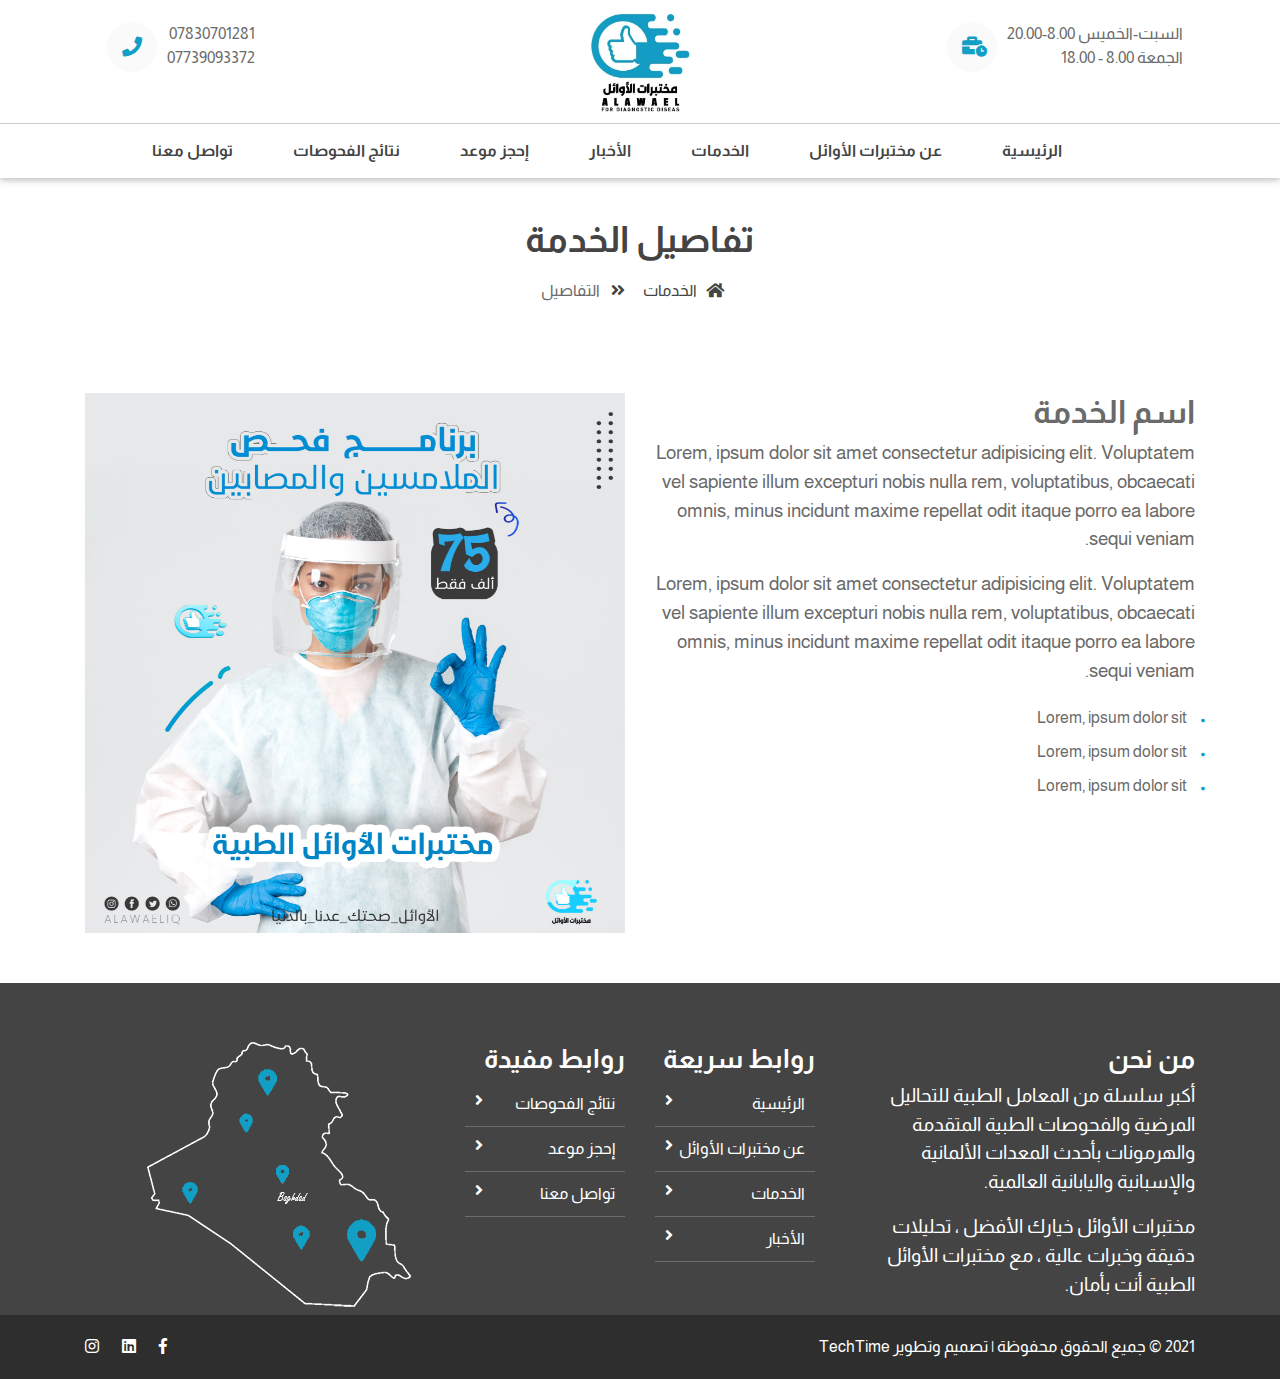
<file: service-detail.html>
<!doctype html>
<html lang="en" dir="rtl">

<head>
    <meta charset="utf-8">
    <meta name="viewport" content="width=device-width, initial-scale=1, shrink-to-fit=no">
    <title>  Al-Awael | الأوائل </title>

    <link rel="shortcut icon" href="assets/images/fav.jpg">
    <link rel="stylesheet" href="assets/css/bootstrap.min.css">
    <link rel="stylesheet" href="assets/css/fontawsom-all.min.css">
    <link rel="stylesheet" href="assets/css/animate.css">
    <link rel="stylesheet" href="assets/plugins/testimonial/css/owl.carousel.min.css">
    <link rel="stylesheet" href="assets/plugins/testimonial/css/owl.theme.min.css">
    <link rel="stylesheet" type="text/css" href="assets/css/style.css" />
    <link rel="stylesheet" href="https://unpkg.com/aos@next/dist/aos.css" />
</head>

<body>


    <header id="menu-jk">
        <div class="container">
            <div class="row top" dir="ltr">
                <div class="col-md-3 d-none d-lg-block">
                    <div class="call d-flex">
                        <i class="fas fa-phone"></i>
                        <div class="call-no">07830701281<br>07739093372
                        </div>
                    </div>
                </div>
                <div class="col-lg-6 col-md-7 logo">
                    <img src="assets/images/logo.jpg" alt="">
                    <a data-toggle="collapse" data-target="#menu" href="#menu"><i class="fas d-block d-md-none small-menu fa-bars"></i></a>
                </div>
                <div class="col-lg-3 col-md-5 d-none d-md-block call-r">
                    <div class="call d-flex">
                        <i class="fas fa-business-time"></i>
                        <div class="call-no">
                            <ul>
                                <li>السبت-الخميس<span> 8.00-20.00</span></li>
                                <li> الجمعة <span> 8.00 - 18.00</span></li>
                            </ul>
                            
                        </div>
                    </div>
                </div>
            </div>
        </div>
        <nav id="menu" class="d-none d-md-block">
            <div class="container">
                <div class="row nav-ro">
                    <ul>
                        <li><a href="index.html">الرئيسية</a></li>
                        <li><a href="about_us.html"> عن مختبرات الأوائل</a></li>
                        <li><a href="services.html">الخدمات</a></li>
                        <li><a href="blog.html">الأخبار</a></li>
                        <li><a href="appointment.html">إحجز موعد</a> </li>
                        <li><a href="results.html">نتائج الفحوصات</a></li>
                        <li><a href="contact_us.html">تواصل معنا</a></li>
                    </ul>
                </div>
            </div>
        </nav>
    </header>

       <div class="page-nav no-margin row">
                   <div class="container">
                       <div class="row">
                           <h2>تفاصيل الخدمة</h2>
                           <ul>
                               <li> <a href="#"><i class="fas fa-home"></i> الخدمات</a></li>
                               <li><i class="fas fa-angle-double-right"></i> التفاصيل</li>
                           </ul>
                       </div>
                   </div>
        </div>

    <section class="key-features">
        <div class="container">
  
          <div class="row ">
            <div class="col-lg-6">
                <div>
                    <h2>اسم الخدمة</h2>
                  </div>
              <p>Lorem, ipsum dolor sit amet consectetur adipisicing elit. Voluptatem vel sapiente illum excepturi nobis nulla rem, voluptatibus, obcaecati omnis, minus incidunt maxime repellat odit itaque porro ea labore sequi veniam.</p>
              <p>Lorem, ipsum dolor sit amet consectetur adipisicing elit. Voluptatem vel sapiente illum excepturi nobis nulla rem, voluptatibus, obcaecati omnis, minus incidunt maxime repellat odit itaque porro ea labore sequi veniam.</p>
              <ul class="list-style">
                <li> Lorem, ipsum dolor sit</li>
                <li> Lorem, ipsum dolor sit</li>
                <li> Lorem, ipsum dolor sit</li>
              </ul>
            </div>
            <div class="col-lg-6 pt-4 pt-lg-0" data-aos="flip-left">
              <img src="assets/images/services/192965574_830570710900622_3504758591794027589_n.png" alt="">
            </div>
          </div>
  
        </div>
      </section>
   

    <!-- ################# Footer Starts Here#######################--->


    <footer class="footer">
        <div class="container">
            <div class="row">
                <div class="col-md-4 col-sm-12">
                    <h2>من نحن</h2>
                    <p>
                        أكبر سلسلة من المعامل الطبية للتحاليل المرضية والفحوصات الطبية المتقدمة والهرمونات بأحدث المعدات الألمانية والإسبانية واليابانية العالمية. </p>
                        <p>مختبرات الأوائل خيارك الأفضل ، تحليلات دقيقة وخبرات عالية ، مع مختبرات الأوائل الطبية أنت بأمان.</p>
                </div>
                <div class="col-md-2 col-sm-12">
                    <h2>روابط سريعة</h2>
                    <ul class="list-unstyled link-list">
                        <li><a href="index.html">الرئيسية</a><i class="fa fa-angle-right"></i></li>
                        <li><a href="about_us.html">عن مختبرات الأوائل</a><i class="fa fa-angle-right"></i></li>
                        <li><a href="services.html">الخدمات</a><i class="fa fa-angle-right"></i></li>
                        <li><a href="blog.html">الأخبار</a><i class="fa fa-angle-right"></i></li>
                    </ul>
                </div>
                <div class="col-md-2 col-sm-12">
                    <h2>روابط مفيدة</h2>
                    <ul class="list-unstyled link-list">
                        <li><a href="results.html">نتائج الفحوصات</a><i class="fa fa-angle-right"></i></li>
                        <li><a href="appointment.html">إحجز موعد</a><i class="fa fa-angle-right"></i></li>
                        <li><a href="contact_us.html">تواصل معنا</a><i class="fa fa-angle-right"></i></li>
                    </ul>
                </div>
                
                <div class="col-md-4 col-sm-12 map-img">
                    <img src="assets/images/map.png" alt="">

                </div>
            </div>
        </div>
        

    </footer>
    <div class="copy">
            <div class="container">
                <a href="https://techtime.me/index.html" target="_blank">2021 &copy; جميع الحقوق محفوظة | تصميم وتطوير TechTime</a>
                
                <span>
                <a href="https://www.facebook.com/TechTime.me" target="_blank"><i class="fab fa-facebook-f"></i></a>
                <a href="https://www.linkedin.com/company/tech-time" target="_blank"><i class="fab fa-linkedin"></i></a>
                <a href="https://www.instagram.com/techtimeco/" target="_blank"><i class="fab fa-instagram"></i></a>
                </span>
            </div>

    </div>
</body>


<script src="assets/js/jquery-3.2.1.min.js"></script>
<script src="assets/js/popper.min.js"></script>
<script src="assets/js/bootstrap.min.js"></script>
<script src="assets/plugins/scroll-fixed/jquery-scrolltofixed-min.js"></script>
<script src="assets/plugins/testimonial/js/owl.carousel.min.js"></script>
<script src="assets/js/script.js"></script>

<script src="https://unpkg.com/aos@next/dist/aos.js"></script>
    <script>
      AOS.init({
        duration: 2000,
        once: false,
      });
</script>
</html>
</file>
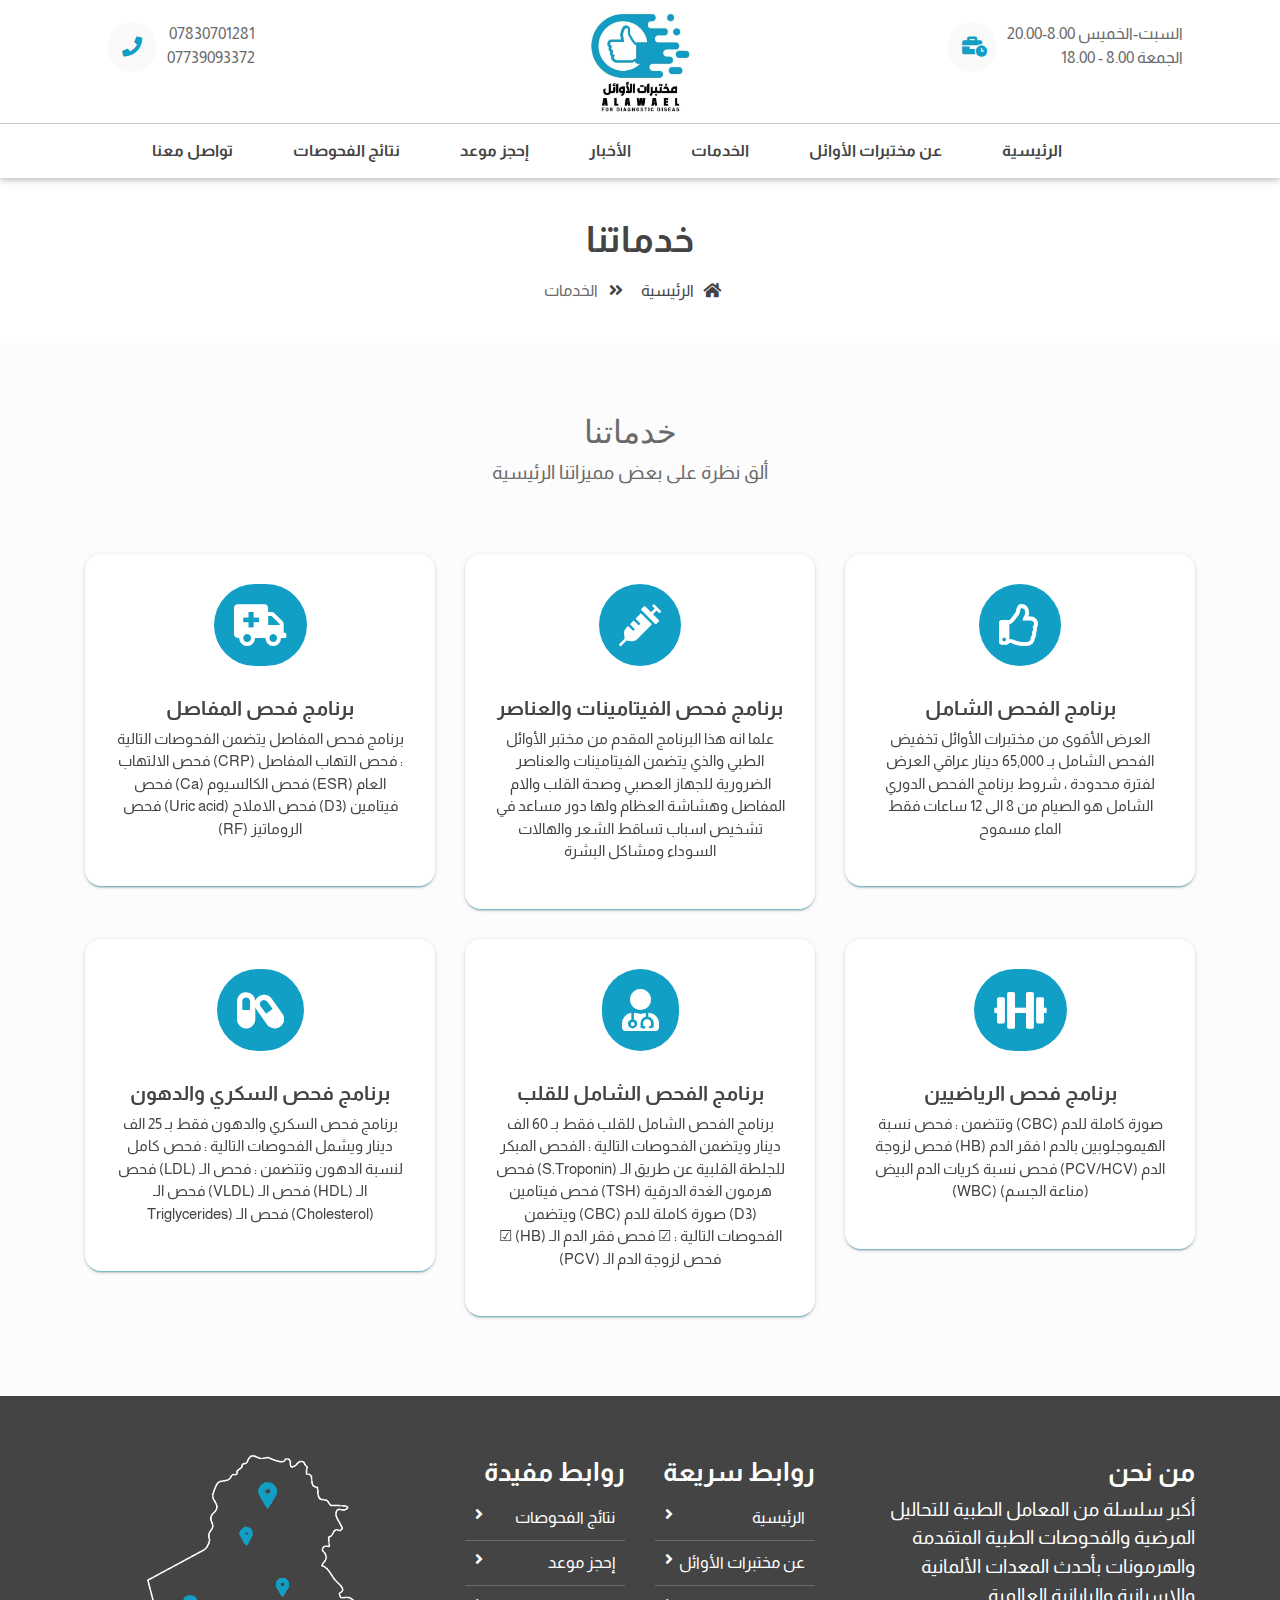
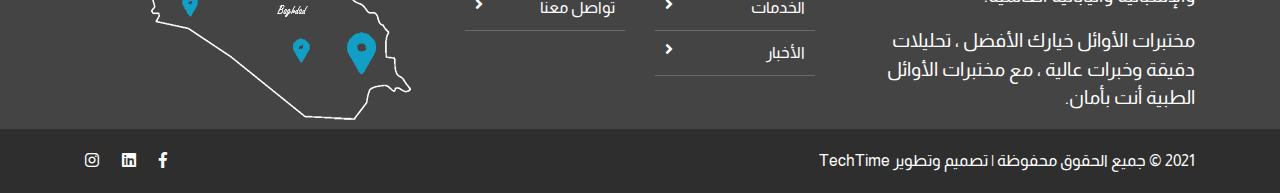
<file: services.html>
<!doctype html>
<html lang="en" dir="rtl">

<head>
    <meta charset="utf-8">
    <meta name="viewport" content="width=device-width, initial-scale=1, shrink-to-fit=no">
    <title>  Al-Awael | الأوائل </title>

    <link rel="shortcut icon" href="assets/images/fav.jpg">
    <link rel="stylesheet" href="assets/css/bootstrap.min.css">
    <link rel="stylesheet" href="assets/css/fontawsom-all.min.css">
    <link rel="stylesheet" href="assets/css/animate.css">
    <link rel="stylesheet" href="assets/plugins/testimonial/css/owl.carousel.min.css">
    <link rel="stylesheet" href="assets/plugins/testimonial/css/owl.theme.min.css">
    <link rel="stylesheet" type="text/css" href="assets/css/style.css" />
    <link rel="stylesheet" href="https://unpkg.com/aos@next/dist/aos.css" />
</head>

<body>


    <header id="menu-jk">
        <div class="container">
            <div class="row top" dir="ltr">
                <div class="col-md-3 d-none d-lg-block">
                    <div class="call d-flex">
                        <i class="fas fa-phone"></i>
                        <div class="call-no">07830701281<br>07739093372
                        </div>
                    </div>
                </div>
                <div class="col-lg-6 col-md-7 logo">
                    <img src="assets/images/logo.jpg" alt="">
                    <a data-toggle="collapse" data-target="#menu" href="#menu"><i class="fas d-block d-md-none small-menu fa-bars"></i></a>
                </div>
                <div class="col-lg-3 col-md-5 d-none d-md-block call-r">
                    <div class="call d-flex">
                        <i class="fas fa-business-time"></i>
                        <div class="call-no">
                            <ul>
                                <li>السبت-الخميس<span> 8.00-20.00</span></li>
                                <li> الجمعة <span> 8.00 - 18.00</span></li>
                            </ul>
                            
                        </div>
                    </div>
                </div>
            </div>
        </div>
        <nav id="menu" class="d-none d-md-block">
            <div class="container">
                <div class="row nav-ro">
                    <ul>
                        <li><a href="index.html">الرئيسية</a></li>
                        <li><a href="about_us.html"> عن مختبرات الأوائل</a></li>
                        <li><a href="services.html">الخدمات</a></li>
                        <li><a href="blog.html">الأخبار</a></li>
                        <li><a href="appointment.html">إحجز موعد</a> </li>
                        <li><a href="results.html">نتائج الفحوصات</a></li>
                        <li><a href="contact_us.html">تواصل معنا</a></li>
                    </ul>
                </div>
            </div>
        </nav>
    </header>

               <div class="page-nav no-margin row">
                   <div class="container">
                       <div class="row">
                           <h2>خدماتنا</h2>
                           <ul>
                               <li> <a href="#"><i class="fas fa-home"></i> الرئيسية</a></li>
                               <li><i class="fas fa-angle-double-right"></i> الخدمات </li>
                           </ul>
                       </div>
                   </div>
               </div>
       
               <section class="key-features kf-2">
                <div class="container">
                    <div class="inner-title">
        
                        <h2>خدماتنا</h2>
                        <p>ألق نظرة على بعض مميزاتنا الرئيسية</p>
                    </div>
        
                    <div class="row" data-aos="zoom-in">
        
                        <div class="col-md-4 col-sm-6">
                            <a href="service-detail.html">
                                <div class="single-key">
                                    <i class="far fa-thumbs-up"></i>
                                    <h5>برنامج الفحص الشامل
                                    </h5>
                                    <p> العرض الأقوى من مختبرات الأوائل تخفيض الفحص الشامل بـ 65,000 دينار عراقي العرض لفترة محدودة ، شروط برنامج الفحص الدوري الشامل هو الصيام من 8 الى 12 ساعات فقط الماء مسموح </p>
                                </div>
                            </a>
                        </div>
        
                        <div class="col-md-4 col-sm-6">
                            <a href="service-detail.html">
                                <div class="single-key">
                                    <i class="fas fa-syringe"></i>
                                    <h5>برنامج فحص الفيتامينات والعناصر</h5>
                                    <p>علما انه هذا البرنامج المقدم من مختبر الأوائل الطبي والذي يتضمن الفيتامينات والعناصر الضرورية للجهاز العصبي وصحة القلب والام المفاصل وهشاشة العظام ولها دور مساعد في تشخيص اسباب تساقط الشعر والهالات السوداء ومشاكل البشرة </p>
                                </div>
                            </a>
                        </div>
        
                        <div class="col-md-4 col-sm-6">
                            <a href="service-detail.html">
                                <div class="single-key">
                                    <i class="fas fa-ambulance"></i>
                                    <h5>برنامج فحص المفاصل</h5>
                                    <p>برنامج فحص المفاصل يتضمن الفحوصات التالية :
                                        فحص التهاب المفاصل (CRP) فحص الالتهاب العام (ESR)  فحص الكالسيوم (Ca)  فحص فيتامين (D3) فحص الاملاح (Uric acid) فحص الروماتيز (RF)</p>
                                </div>
                            </a>
                        </div>
                        
                    
                        <div class="col-md-4 col-sm-6">
                            <a href="service-detail.html">
                                <div class="single-key">
                                    <i class="fas fa-dumbbell"></i>
                                    <h5>برنامج فحص الرياضيين</h5>
                                    <p>صورة كاملة للدم (CBC) وتتضمن :
                                        فحص نسبة الهيموجلوبين بالدم | فقر الدم (HB)
                                       فحص لزوجة الدم (PCV/HCV)
                                       فحص نسبة كريات الدم البيض (مناعة الجسم) (WBC)</p>
                                </div>
                            </a>
                        </div>
        
                        <div class="col-md-4 col-sm-6">
                            <a href="service-detail.html">
                                <div class="single-key">
                                    <i class="fas fa-user-md"></i>
                                    <h5>برنامج الفحص الشامل للقلب</h5>
                                    <p> برنامج الفحص الشامل للقلب فقط بـ 60 الف دينار ويتضمن الفحوصات التالية :
                                        الفحص المبكر للجلطة القلبية عن طريق الـ (S.Troponin) فحص هرمون الغدة الدرقية (TSH)  فحص فيتامين (D3)
                                       صورة كاملة للدم (CBC) ويتضمن الفحوصات التالية : ☑ فحص فقر الدم الـ (HB) ☑ فحص لزوجة الدم الـ (PCV)</p>
                                </div>
                            </a>
                        </div>
        
                        <div class="col-md-4 col-sm-6">
                            <a href="service-detail.html">
                                <div class="single-key">
                                    <i class="fas fa-capsules"></i>
                                    <h5>برنامج فحص السكري والدهون</h5>
                                    <p>برنامج فحص السكري والدهون فقط بـ 25 الف دينار ويشمل الفحوصات التالية :
                                        فحص كامل لنسبة الدهون وتتضمن : فحص الـ (LDL) فحص الـ (HDL) فحص الـ (VLDL) فحص الـ (Cholesterol) فحص الـ (Triglycerides</p>
                                </div>
                            </a>
                        </div>
        
                    </div>
        
        
        
        
        
        
                </div>
        
            </section>

    <!-- ################# Footer Starts Here#######################--->


    <footer class="footer">
        <div class="container">
            <div class="row">
                <div class="col-md-4 col-sm-12">
                    <h2>من نحن</h2>
                    <p>
                        أكبر سلسلة من المعامل الطبية للتحاليل المرضية والفحوصات الطبية المتقدمة والهرمونات بأحدث المعدات الألمانية والإسبانية واليابانية العالمية. </p>
                        <p>مختبرات الأوائل خيارك الأفضل ، تحليلات دقيقة وخبرات عالية ، مع مختبرات الأوائل الطبية أنت بأمان.</p>
                </div>
                <div class="col-md-2 col-sm-12">
                    <h2>روابط سريعة</h2>
                    <ul class="list-unstyled link-list">
                        <li><a href="index.html">الرئيسية</a><i class="fa fa-angle-right"></i></li>
                        <li><a href="about_us.html">عن مختبرات الأوائل</a><i class="fa fa-angle-right"></i></li>
                        <li><a href="services.html">الخدمات</a><i class="fa fa-angle-right"></i></li>
                        <li><a href="blog.html">الأخبار</a><i class="fa fa-angle-right"></i></li>
                    </ul>
                </div>
                <div class="col-md-2 col-sm-12">
                    <h2>روابط مفيدة</h2>
                    <ul class="list-unstyled link-list">
                        <li><a href="results.html">نتائج الفحوصات</a><i class="fa fa-angle-right"></i></li>
                        <li><a href="appointment.html">إحجز موعد</a><i class="fa fa-angle-right"></i></li>
                        <li><a href="contact_us.html">تواصل معنا</a><i class="fa fa-angle-right"></i></li>
                    </ul>
                </div>
                
                <div class="col-md-4 col-sm-12 map-img">
                    <img src="assets/images/map.png" alt="">

                </div>
            </div>
        </div>
        

    </footer>
    <div class="copy">
            <div class="container">
                <a href="https://techtime.me/index.html" target="_blank">2021 &copy; جميع الحقوق محفوظة | تصميم وتطوير TechTime</a>
                
                <span>
                <a href="https://www.facebook.com/TechTime.me" target="_blank"><i class="fab fa-facebook-f"></i></a>
                <a href="https://www.linkedin.com/company/tech-time" target="_blank"><i class="fab fa-linkedin"></i></a>
                <a href="https://www.instagram.com/techtimeco/" target="_blank"><i class="fab fa-instagram"></i></a>
                </span>
            </div>

    </div>
</body>


<script src="assets/js/jquery-3.2.1.min.js"></script>
<script src="assets/js/popper.min.js"></script>
<script src="assets/js/bootstrap.min.js"></script>
<script src="assets/plugins/scroll-fixed/jquery-scrolltofixed-min.js"></script>
<script src="assets/plugins/testimonial/js/owl.carousel.min.js"></script>
<script src="assets/js/script.js"></script>

<script src="https://unpkg.com/aos@next/dist/aos.js"></script>
    <script>
      AOS.init({
        duration: 2000,
        once: false,
      });
</script>
</html>
</file>
<file: assets/css/style.css>
/* =======================================================================
Template Name: Dil Hospital
Author:  SmartEye Adminpanel
Author URI: www.smarteyeapps.com
Version: 1.0
coder name:Prabin Raja
Description: This Template is created for web template
======================================================================= */
/* ===================================== Import Less ================================== */
@font-face {
  font-family: 'mouse-300';
  src: url("../fonts/Almarai-Regular.ttf") format("truetype"); }
@font-face {
  font-family: 'mouse-500';
  src: url("../fonts/Almarai-Bold.ttf") format("truetype"); }
/* ===================================== Basic CSS ================================== */
* {
  margin: 0px;
  padding: 0px;
  list-style: none; }

img {
  max-width: 100%; }

a {
  text-decoration: none;
  outline: none;
  color: #444; }

a:hover {
  color: #444; }

.bounceInUp a{
  color: #fff;
}

ul {
  margin-bottom: 0;
  padding-left: 0; }

a:hover,
a:focus,
input,
textarea {
  text-decoration: none;
  outline: none; }

.center {
  text-align: center; }

.left {
  text-align: left; }

.right {
  text-align: right; }

.cp {
  cursor: pointer; }

html, body {
  height: 100%; }

p {
 /* margin-bottom: 0px;*/
  width: 100%; 
  font-size: larger;
}

.no-padding {
  padding: 0px; }

.no-margin {
  margin: 0px; }

.hid {
  display: none; }

.top-mar {
  margin-top: 15px; }

.h-100 {
  height: 100%; }

::placeholder {
  color: #747f8a !important;
  font-size: 13px;
  opacity: .5 !important; }

.container-fluid {
  padding: 0px; }

h1, h2, h3, h4, h5, h6 {
  font-family: "mouse-500", Arial, Helvetica, sans-serif; }

strong {
  font-family: "mouse-500", Arial, Helvetica, sans-serif; }

body {
  text-align: right;
  background-color: #ffffff !important;
  font-family: 'mouse-300', sans-serif;
  color: #6A6A6A; }

.session-title {
  padding: 30px;
  margin: 0px; }
  .session-title h2 {
    width: 100%;
    text-align: center; }
  .session-title p {
    max-width: 850px;
    text-align: center;
    float: none;
    margin: auto; }
  .session-title span {
    float: right;
    font-style: italic; }

.inner-title {
  padding: 20px;
  padding-left: 0px;
  margin-bottom: 30px; }
  .inner-title h2 {
    width: 100%;
    text-align: center;
    font-size: 2rem;
    font-family: "slab", Arial, Helvetica, sans-serif; }
  .inner-title p {
    width: 100%;
    text-align: center; }

.btn-success {
  background-color: #119fc5;
  border-color: #119fc5; }
  .btn-success:hover {
    background-color: #444 !important;
    border-color: #444 !important; }
  .btn-success:active {
    background-color: #119fc5 !important;
    border-color: #119fc5 !important; }
  .btn-success:focus {
    background-color: #119fc5 !important;
    border-color: #119fc5 !important;
    box-shadow: none !important; }

.btn-info {
  background-color: #00a8df;
  border-color: #00a8df; }
  .btn-info:hover {
    background-color: #00a8df !important;
    border-color: #00a8df !important; }
  .btn-info:active {
    background-color: #00a8df !important;
    border-color: #00a8df !important; }
  .btn-info:focus {
    background-color: #00a8df !important;
    border-color: #00a8df !important;
    box-shadow: none !important; }

.btn {
  box-shadow: 0 3px 1px -2px rgba(0, 0, 0, 0.2), 0 2px 2px 0 rgba(0, 0, 0, 0.14), 0 1px 5px 0 rgba(0, 0, 0, 0.12);
  border-radius: 2px; }

.form-control:focus {
  box-shadow: none !important;
  border: 2px solid  #00a8df; }

.btn-light {
  background-color: #FFF;
  color: #3F3F3F; }

@media screen and (max-width: 1199px) {
  .container {
    max-width: 100%; } }
.collapse.show {
  display: block !important; }

.form-control:focus {
  box-shadow: none;
  border: 2px solid #119fc5 !important; }

.form-control {
  background-color: #F8F8F8;
  margin-bottom: 20px; }
  .form-control:focus {
    background-color: #FFF;
    border-color: #CCC; }

/* ===================================== Header CSS ================================== */
header {
  background-color: #FFF;
  box-shadow: 0 2px 5px 0 rgba(0, 0, 0, 0.16), 0 2px 10px 0 rgba(0, 0, 0, 0.12);
  padding: 0px; }
  header .top {
    padding: 10px; }
  header .call {
    padding: 12px; }
    header .call i {
      padding: 15px;
      background-color: #e0e0e02b;
      border-radius: 50px;
      margin-right: 10px;
      width: 50px;
      height: 50px;
      text-align: center;
      font-size: 20px;
      color: #119fc5; }
    @media screen and (max-width: 1095px) {
      header .call {
        padding-right: 0px; } }
  header .call-r {
    padding-right: 0px; }
    @media screen and (max-width: 1095px) {
      header .call-r {
        padding: 0px; } }
  header .logo {
    text-align: center; }
    @media screen and (max-width: 991px) {
      header .logo {
        text-align: left; } }
    header .logo img {
      width: 140px; }
      @media screen and (max-width: 405px) {
        header .logo img {
          width: 101px; } }
  header nav {
    border-top: 1px solid #CCC; }
    @media screen and (max-width: 767px) {
      .nav-ro{
        margin-right: 0 !important;
      }
      header nav ul {
        width: 100%; } }
    header nav ul li {
      float: right;
      padding: 15px 30px;
      font-family: "mouse-500", Arial, Helvetica, sans-serif; }
      @media screen and (max-width: 1027px) {
        header nav ul li {
          padding: 15px 20px; } }
      @media screen and (max-width: 1027px) {
        header nav ul li {
          font-size: 14px; } }
      @media screen and (max-width: 798px) {
        header nav ul li {
          padding: 15px 18px; } }
      @media screen and (max-width: 767px) {
        header nav ul li {
          float: none;
          width: 100%;
          border-bottom: 1px solid #CCC; } }
.nav-ro{
  margin-right: 103px;
}
.scroll-to-fixed-fixed {
  background-color: #FFF;
  box-shadow: 0 2px 5px 0 rgba(0, 0, 0, 0.16), 0 2px 10px 0 rgba(0, 0, 0, 0.12);
  padding: 10px; }
  @media screen and (max-width: 767px) {
    .scroll-to-fixed-fixed {
      padding: 0px; } }

.small-menu {
  float: right;
  color: #119fc5;
  font-size: 32px;
  margin-top: 19px;
  margin-right: 12px; }
  @media screen and (max-width: 405px) {
    .small-menu {
      margin-top: 14px; } }

/* ===================================== Slider CSS ================================== */
.slider-detail .carousel-caption {
  text-align: right;
  bottom: 110px; }
  .slider-detail .carousel-caption h5 {
    font-size: 44px;
    margin-left: -40px; }
  .slider-detail .carousel-caption p {
    margin-left: -40px;
    font-weight: 600;
    margin-top: 40px;
    font-size: 19px; }
    .carousel-caption h5 {
      color: #444 !important;
    }
    .carousel-caption p{
      color: #444 !important;
    }
.slider-detail .vbh {
  margin-left: -40px; }
  .slider-detail .vbh .btn {
    padding: 10px;
    margin-top: 40px;
    font-weight: 600;
    font-size: 18px; }
.slider-detail .vdg-cur {
  color: #FFF; }
.slider-detail p{
  text-align: justify;
}
/* ===================================== Slider CSS ================================== */
.top-msg {
  padding: 80px 30px;
  background-color: #FFF; }
  @media screen and (max-width: 1100px) {
    .top-msg {
      padding: 30px 0px; } }
  .top-msg h2 {
    font-size: 20px;
    border-bottom: 1px solid #CCC;
    padding-bottom: 10px; }
    .top-msg h2 i {
      color: #119fc5;
      font-size: 16px;
      margin-left: 10px; }
  .top-msg .ohs ul li {
   /* padding: 10px 5px;*/ }
    .top-msg .ohs ul li span {
      /*float: right;*/ }
  .top-msg .vkjd {
    margin-bottom: 20px; }

/* ===================================== Personal Detail Style  ================================== */
.professional-details {
  background-image: url("../images/bg/thumbaylabs-sliders1.jpg");
  background-size: cover;
  background-position: center;
  background-attachment: fixed; }
  .professional-details .layy {
    background: #119fc5cc;
    height: 100%;
    color: #FFF;
    padding: 80px 40px; }
    .professional-details .layy h2 {
      width: 100%; }
    @media screen and (max-width: 767px) {
      .professional-details .layy {
        padding: 80px 40px; } }
    @media screen and (max-width: 750px) {
      .professional-details .layy {
        padding: 30px 10px; }
        .professional-details .layy h2 {
          font-size: 32px !important;
          text-align: center;
          width: 100%; } }
  .professional-details .title-another {
    text-align: center; }
    .professional-details .title-another h4 {
      width: 100%;
      text-align: center;
      font-size: 20px;
      margin-bottom: 10px; }
    .professional-details .title-another h2 {
      font-size: 52px; }
    .professional-details .title-another h3 {
      width: 100%;
      text-align: center;
      margin-top: 10px; }
    .professional-details .title-another .btn-ro {
      text-align: center;
      width: 100%;
      padding: 10px;
      font-family: "mouse-500", Arial, Helvetica, sans-serif;
      margin-top: 20px; }
      .professional-details .title-another .btn-ro .btn {
        background-color: #FFF;
        padding: 10px 15px; }
      
      .professional-details .right{
        margin: 27px 0;
      }

      .text-c{
        text-align: center;
        color: #fff !important;
      }

      .text-h3{
        text-align: center;
        background-color: tomato;
        border-radius: 31px;
      }

.list-style{
  padding-left: 9px;
}
.list-style li{
  padding: 5px ;
}
.list-style li::before {
  content: "\2022";  
  color: #119fc5; 
  font-weight: bold;
  display: inline-block; 
  width: 1em; 
  margin-right: -1em;
}
/* ===================================== Our Team Style  ================================== */
.our-team {
  padding: 50px; }
  @media screen and (max-width: 940px) {
    .our-team {
      padding: 30px 10px; } }
  .our-team .team-row {
    margin-top: 20px; }
    .our-team .team-row .single-usr {
      box-shadow: 0 2px 6px 0 rgba(218, 218, 253, 0.65), 0 2px 6px 0 rgba(206, 206, 238, 0.54);
      margin-bottom: 20px; }
      .our-team .team-row .single-usr img {
        width: 100%; }
      .our-team .team-row .single-usr .det-o {
        padding: 20px;
        background-color: #119fc5; }
        .our-team .team-row .single-usr .det-o h4 {
          color: #FFF;
          margin-bottom: 0px; }
        .our-team .team-row .single-usr .det-o i {
          color: #FFF; }

/* ===================================== Testimonial Style  ================================== */
.testimonial-container {
  padding: 50px;
  background-color: #FFF; }
  @media screen and (max-width: 940px) {
    .testimonial-container {
      padding: 30px 10px; } }
  .testimonial-container .float-auto {
    float: none;
    margin: auto; }

.testimonial {
  padding: 70px 30px 50px;
  margin: 50px 30px 30px;
  border: 1px solid #ea816b;
  position: relative; }

.testimonial .pic {
  width: 100px;
  height: 100px;
  border-radius: 50%;
  border: 5px solid #c7373c;
  overflow: hidden;
  margin: 0 auto;
  position: absolute;
  top: -50px;
  left: 0;
  right: 0; }

.testimonial .pic img {
  width: 100%;
  height: auto; }

.testimonial .description {
  font-size: 15px;
  color: #5e595b;
  line-height: 27px;
  text-align: center;
  margin: 0;
  position: relative; }

.testimonial .description:before {
  content: "\f10d";
  font-family: "Font Awesome 5 Free";
  font-weight: 900;
  font-size: 25px;
  color: #d7d7d7;
  position: absolute;
  top: 0;
  left: -2px; }

.testimonial .title {
  display: inline-table;
  padding: 10px;
  margin: 0 auto;
  background: #fff;
  border: 1px solid #ea816b;
  font-size: 20px;
  font-weight: 700;
  color: #c7373c;
  letter-spacing: 1px;
  text-transform: uppercase;
  position: absolute;
  bottom: -22px;
  left: 0;
  right: 0; }

.testimonial .post {
  font-size: 15px;
  color: #671a36; }

.owl-theme .owl-controls {
  width: 100%;
  height: 50px;
  opacity: 1;
  position: absolute;
  top: 38%; }

.owl-theme .owl-controls .owl-buttons div {
  width: 50px;
  height: 50px;
  line-height: 40px;
  border-radius: 0;
  background: transparent; }

.owl-prev {
  position: absolute;
  left: -5%; }

.owl-next {
  position: absolute;
  right: -5%; }

.owl-prev:after,
.owl-next:after {
  content: "\f104";
  font-family: "Font Awesome 5 Free";
  font-weight: 900;
  font-size: 30px;
  color: #c7373c;
  opacity: 1; }

.owl-next:after {
  content: "\f105"; }

@media only screen and (max-width: 479px) {
  .testimonial {
    padding: 70px 10px 30px; }

  .testimonial .description:before {
    top: -20px; }

  .testimonial .title {
    font-size: 12px; }

  .testimonial .post {
    font-size: 11px; } }
/* ===================================== Fooer CSS ================================== */
.footer {
  padding: 50px;
  padding-bottom: 0px;
  background-color: #444;
  color: #FFF; }
  @media screen and (max-width: 940px) {
    .footer {
      padding: 30px 10px; } }
  .footer h2 {
    font-size: 26px;
    margin-top: 10px; }
  .footer p {
    /*text-align: justify;*/
     }
  .footer .link-list li {
    padding: 10px;
    border-bottom: 1px solid #6C6C6C; }
    .footer .link-list li a {
      color: #FFF; }
    .footer .link-list li i {
      float: left; }
  .footer .map-img {
    font-weight: 600;
    font-size: 17px;
    padding-left: 20px; }

.copy {
  padding: 20px;
  background-color: #2E2E2E;
  color: #FFF; }
  .copy a {
    color: #FFF; }
  .copy span {
    float: left; }
    .copy span i {
      margin-right: 20px; }
    @media screen and (max-width: 777px) {
      .copy span {
        display: none; } }

.page-nav {
  padding: 40px;
  text-align: center; }
  .page-nav ul {
    float: none;
    margin: auto; }
  @media screen and (max-width: 409px) {
    /*.page-nav {
      padding-top: 210px; }*/ }
  .page-nav h2 {
    font-size: 36px;
    width: 100%;
    color: #444; }
    @media screen and (max-width: 600px) {
      .page-nav h2 {
        font-size: 26px; } }
  .page-nav ul li {
    float: right;
    margin-right: 10px;
    margin-top: 10px;
    font-size: 16px; }
    .page-nav ul li i {
      width: 30px;
      text-align: center;
      color: #444; }
    .page-nav ul li a {
      color: #444; }

/* ===================================== About Us Style  ================================== */
.about-us {
  padding: 50px;
  background-color: #FFF; }
  @media screen and (max-width: 940px) {
    .about-us {
      padding: 30px 10px; } }
  @media screen and (max-width: 1199px) {
    .about-us .container {
      max-width: 100%; } }
  .about-us iframe{
    width: 100%;
    padding: 10px;
    background-color: #FFF;
    box-shadow: 0 2px 5px 0 rgba(0, 0, 0, 0.16), 0 2px 10px 0 rgba(0, 0, 0, 0.12);      
  }
  .about-us img {
    width: 100%;
    /*padding: 10px;*/
    background-color: #FFF;
    box-shadow: 0 2px 5px 0 rgba(0, 0, 0, 0.16), 0 2px 10px 0 rgba(0, 0, 0, 0.12);}
  .about-us h2 {
    text-align: center;
    /*padding: 0 24px 24px 0;*/
   font-size: 41px;
   padding-left: 0; }
  .about-us p {
    text-align: justify;
    }

    .color{
      color: #119fc5;
    }

    .component blockquote.quote {
      line-height: 1.4;
      position: relative; 
      text-align: center;
      padding: 1rem 1.2rem;
        /* create space for the quotes */
      color: #484748;
      margin: 1rem auto 2rem;
  }
  .component blockquote.EN {
    background:
    linear-gradient(to right, #119fc5 4px, transparent 4px) 0% 0%,
    linear-gradient(to bottom, #119fc5 4px, transparent 4px) 0% 0%,
    linear-gradient(to left, #119fc5 4px, transparent 4px) 100% 100%,
    linear-gradient(to top, #119fc5 4px, transparent 4px) 100% 100%;
    background-repeat: no-repeat;
    background-size: 20px 20px;
}

  /* -- create the quotation marks -- */
.component blockquote.quote:before,
.component blockquote.quote:after{
    font-family: FontAwesome;
    position: absolute;
    color: #119fc5;
    font-size: 34px;
}


.kf-2 {
  background-color: #FCFCFC; }

.contact-rooo {
  padding: 50px;
  background-color: #FFF; }
  @media screen and (max-width: 940px) {
    .contact-rooo {
      padding: 30px 10px; } }

.pt-00 {
  padding-top: 0px; }

/* ===================================== Key Features CSS ================================== */
.key-features {
  padding: 50px; }
  @media screen and (max-width: 940px) {
    .key-features {
      padding: 30px 10px; } }
  .key-features .single-key {
    background-color: #FFF;
    box-shadow: 0 3px 1px -2px rgb(17 159 197 / 50%), 0 2px 2px 0 rgba(0, 0, 0, 0.14), 0 1px 5px 0 rgba(0, 0, 0, 0.12);
    border-radius: 16px;
    margin-bottom: 30px;
    text-align: center;
    padding: 30px; }
    .key-features .single-key i {
      background-color: #119fc5;
      padding: 20px;
      font-size: 42px;
      color: #FFF;
      margin-bottom: 30px;
      border-radius: 50px; }
    .key-features .single-key:hover {
      box-shadow: 0 2px 5px 0 rgba(0, 0, 0, 0.16), 0 2px 10px 0 rgba(0, 0, 0, 0.12); }
    .key-features .single-key p {
      font-family: "mouse-300", Arial, Helvetica, sans-serif;
      font-size: 15px; }

/* ===================================== Gallery Style  ================================== */
.gallery-filter {
  width: 100%;
  text-align: center; }
  .gallery-filter .btn {
    background-color: #FFF; }

.gallery {
  padding: 30px;
  background-color: #FFF; }

.gallery-title {
  font-size: 36px;
  color: #119fc5;
  text-align: center;
  font-weight: 500;
  margin-bottom: 70px; }

.gallery-title:after {
  content: "";
  position: absolute;
  width: 7.5%;
  left: 46.5%;
  height: 45px;
  border-bottom: 1px solid #119fc5; }

.filter-button {
  font-size: 18px;
  border: 1px solid #119fc5;
  border-radius: 5px;
  text-align: center;
  color: #119fc5;
  margin-bottom: 30px; }

.filter-button:hover {
  font-size: 18px;
  border: 1px solid #119fc5;
  border-radius: 5px;
  text-align: center;
  color: #ffffff;
  background-color: #119fc5; }

.btn-default:active .filter-button:active {
  background-color: #119fc5;
  color: white; }

.port-image {
  width: 100%; }

.gallery_product {
  margin-bottom: 30px; }

/* ===================================== Our Blog CSS ================================== */
.our-blog {
  background-color: #FDFDFD;
  padding: 40px; }
  @media screen and (max-width: 967px) {
    .our-blog {
      padding: 30px 0px; } }
  .our-blog .single-blog {
    margin-bottom: 20px;
    background-color: #FFF;
    box-shadow: 0 2px 6px 0 rgba(218, 218, 253, 0.65), 0 2px 6px 0 rgba(206, 206, 238, 0.54); }
    .our-blog .single-blog figure {
      margin-bottom: 5px; }
    .our-blog .single-blog .blog-detail {
      padding: 15px; }
    .our-blog .single-blog small {
      font-size: 12px; }
    .our-blog .single-blog h4 {
      font-size: 1.7rem;
      margin-bottom: 10px; }
    
    .our-blog .single-blog .link a {
      font-size: 12px;
      color: #FFFFFF; }
    .our-blog .single-blog .link i {
      padding-top: 6px;
      margin-left: 5px;
      color: #FFFFFF; }

      .blog-post__cta{
        text-decoration:none;
        display: inline-block;
        padding: 1.0rem 1rem;
        letter-spacing: 1px;
        text-transform: uppercase;
        font-size: 1.2rem;
        color: #fff;
        background-color: #119fc5;
        border-radius: .8rem;
    }

    .blog-post__cta:hover{
      background-color: #444;
  }
    
  .filtered {
    background: #119fc5;
    position: relative;
 }
 .filtered img {
   opacity: 0.8;
 }
/* ===================================== FAQ ================================== */

.faq{
  background-color: #FDFDFD;
}

.container-fluid{
  width: 75%;
  margin: 0 auto;
  margin-bottom: 100px;
}

.container-fluid h2{
  position: relative;
}

.accordion{
  height: 64px;
  width: 100%;
  padding: 0 5px;
  border: 2px solid #119fc5;
  cursor: pointer;
  border-radius: 50px;
  display: flex;
  margin: 10px 0;
  align-items: center;
}

.accordion .icon{
  margin: 0 10px 0 0;
  width: 30px;
  height: 30px;
  background-color: #119fc5;
  border-radius: 50%;
  float: left;
  transition: all .5s ease-in;
}
.accordion .icon i{
  color: #fff;
  padding: 7px;
}

.accordion h5{
  font-size: 26px;
  margin: 0;
  padding: 3px 0 0 0;
  font-weight: normal;
  transition: all .5s ease-in;

}

.active .icon{
  background-color: #fff;
}
.active .icon i{
  color: #119fc5;
  padding: 7px;
}
.active{
  background-color: #119fc5;
  color: #fff;
}

.active h5{
  color: #fff;
}
.panel{
  padding: 0 15px;
  border-left: 1px solid #119fc5;
  margin-left: 25px;
  font-size: 14px;
  text-align: justify;
  overflow: hidden;
  max-height: 0;
  transition: all .5s ease-in;
}

@media screen and (max-width: 740px){
  .container-fluid{
      width: 100%;
  }
  .accordion h5{
      font-size: 18px;
  }
}

/*--------------------------------------
-------- BLOG DETAILS CSS START --------
---------------------------------------*/
.blog-detail {
	padding: 90px 0 155px;
}
.date-time li {
    display: inline-block;
    margin-right: 10px;
}
.blog-details .post-author {
    margin-top: 15px;
    margin-bottom: 25px;
}
.date-time li i {
    color: #0074da;
}
.blog-details p {
    margin-bottom: 12px;
}
.blog-reply {
    padding-top: 40px;
}
.blog-reply button {
	transition: all 0.4s;
}
.blog-reply textarea {
	height: 150px;
}
.blog-reply h4 {
    margin-bottom: 20px;
}
.sidebar {
	padding-left: 30px;
}
.widget form input {
    width: 78%;
}
.widget form button {
    width: 20%;
    float: right;
	padding: 6px 0;
    background: #000529;
    color: #fff;
    background: -moz-linear-gradient(left, #000529 1%, #002055 24%, #005db5 67%, #0074d9 100%);
    background: -webkit-linear-gradient(left, #000529 1%,#002055 24%,#005db5 67%,#0074d9 100%);
    background: linear-gradient(to right, #000529 1%,#002055 24%,#005db5 67%,#0074d9 100%);
}
.widget form input,.widget form button {
    margin-bottom: 0;
}
.widget {
    margin-bottom: 40px;
}
.widget h4 {
    margin-bottom: 20px;
}
.widget li {
    margin-bottom: 7px;
    border-bottom: 1px solid #119fc5;
    padding-bottom: 7px;
}

.widget li:last-child {
    border-bottom: none;
	margin: 0;
	padding: 0;
}
.widget li a:hover {
    color: #000;
}
.widget-tags a {
    display: inline-block;
    border: 1px solid #ccc;
    padding: 5px 15px;
	margin-bottom: 8px;
    margin-right: 5px;
    color: #000;
}
.widget-tags a:hover {
    color: #fff;
    background: #000;
}


.discount{
  text-align: center;
  font-size: 3.75rem;
}

.download{
  text-align: center;
  margin: 20px 0;
}
</file>
<file: assets/css/fontawsom-all.min.css>
/*!
 * Font Awesome Free 5.3.1 by @fontawesome - https://fontawesome.com
 * License - https://fontawesome.com/license/free (Icons: CC BY 4.0, Fonts: SIL OFL 1.1, Code: MIT License)
 */
.fa,.fab,.fal,.far,.fas{-moz-osx-font-smoothing:grayscale;-webkit-font-smoothing:antialiased;display:inline-block;font-style:normal;font-variant:normal;text-rendering:auto;line-height:1}.fa-lg{font-size:1.33333em;line-height:.75em;vertical-align:-.0667em}.fa-xs{font-size:.75em}.fa-sm{font-size:.875em}.fa-1x{font-size:1em}.fa-2x{font-size:2em}.fa-3x{font-size:3em}.fa-4x{font-size:4em}.fa-5x{font-size:5em}.fa-6x{font-size:6em}.fa-7x{font-size:7em}.fa-8x{font-size:8em}.fa-9x{font-size:9em}.fa-10x{font-size:10em}.fa-fw{text-align:center;width:1.25em}.fa-ul{list-style-type:none;margin-left:2.5em;padding-left:0}.fa-ul>li{position:relative}.fa-li{left:-2em;position:absolute;text-align:center;width:2em;line-height:inherit}.fa-border{border:.08em solid #eee;border-radius:.1em;padding:.2em .25em .15em}.fa-pull-left{float:left}.fa-pull-right{float:right}.fa.fa-pull-left,.fab.fa-pull-left,.fal.fa-pull-left,.far.fa-pull-left,.fas.fa-pull-left{margin-right:.3em}.fa.fa-pull-right,.fab.fa-pull-right,.fal.fa-pull-right,.far.fa-pull-right,.fas.fa-pull-right{margin-left:.3em}.fa-spin{animation:fa-spin 2s infinite linear}.fa-pulse{animation:fa-spin 1s infinite steps(8)}@keyframes fa-spin{0%{transform:rotate(0deg)}to{transform:rotate(1turn)}}.fa-rotate-90{-ms-filter:"progid:DXImageTransform.Microsoft.BasicImage(rotation=1)";transform:rotate(90deg)}.fa-rotate-180{-ms-filter:"progid:DXImageTransform.Microsoft.BasicImage(rotation=2)";transform:rotate(180deg)}.fa-rotate-270{-ms-filter:"progid:DXImageTransform.Microsoft.BasicImage(rotation=3)";transform:rotate(270deg)}.fa-flip-horizontal{-ms-filter:"progid:DXImageTransform.Microsoft.BasicImage(rotation=0, mirror=1)";transform:scaleX(-1)}.fa-flip-vertical{transform:scaleY(-1)}.fa-flip-horizontal.fa-flip-vertical,.fa-flip-vertical{-ms-filter:"progid:DXImageTransform.Microsoft.BasicImage(rotation=2, mirror=1)"}.fa-flip-horizontal.fa-flip-vertical{transform:scale(-1)}:root .fa-flip-horizontal,:root .fa-flip-vertical,:root .fa-rotate-90,:root .fa-rotate-180,:root .fa-rotate-270{-webkit-filter:none;filter:none}.fa-stack{display:inline-block;height:2em;line-height:2em;position:relative;vertical-align:middle;width:2em}.fa-stack-1x,.fa-stack-2x{left:0;position:absolute;text-align:center;width:100%}.fa-stack-1x{line-height:inherit}.fa-stack-2x{font-size:2em}.fa-inverse{color:#fff}.fa-500px:before{content:"\f26e"}.fa-accessible-icon:before{content:"\f368"}.fa-accusoft:before{content:"\f369"}.fa-ad:before{content:"\f641"}.fa-address-book:before{content:"\f2b9"}.fa-address-card:before{content:"\f2bb"}.fa-adjust:before{content:"\f042"}.fa-adn:before{content:"\f170"}.fa-adversal:before{content:"\f36a"}.fa-affiliatetheme:before{content:"\f36b"}.fa-air-freshener:before{content:"\f5d0"}.fa-algolia:before{content:"\f36c"}.fa-align-center:before{content:"\f037"}.fa-align-justify:before{content:"\f039"}.fa-align-left:before{content:"\f036"}.fa-align-right:before{content:"\f038"}.fa-alipay:before{content:"\f642"}.fa-allergies:before{content:"\f461"}.fa-amazon:before{content:"\f270"}.fa-amazon-pay:before{content:"\f42c"}.fa-ambulance:before{content:"\f0f9"}.fa-american-sign-language-interpreting:before{content:"\f2a3"}.fa-amilia:before{content:"\f36d"}.fa-anchor:before{content:"\f13d"}.fa-android:before{content:"\f17b"}.fa-angellist:before{content:"\f209"}.fa-angle-double-down:before{content:"\f103"}.fa-angle-double-left:before{content:"\f100"}.fa-angle-double-right:before{content:"\f101"}.fa-angle-double-up:before{content:"\f102"}.fa-angle-down:before{content:"\f107"}.fa-angle-left:before{content:"\f104"}.fa-angle-right:before{content:"\f105"}.fa-angle-up:before{content:"\f106"}.fa-angry:before{content:"\f556"}.fa-angrycreative:before{content:"\f36e"}.fa-angular:before{content:"\f420"}.fa-ankh:before{content:"\f644"}.fa-app-store:before{content:"\f36f"}.fa-app-store-ios:before{content:"\f370"}.fa-apper:before{content:"\f371"}.fa-apple:before{content:"\f179"}.fa-apple-alt:before{content:"\f5d1"}.fa-apple-pay:before{content:"\f415"}.fa-archive:before{content:"\f187"}.fa-archway:before{content:"\f557"}.fa-arrow-alt-circle-down:before{content:"\f358"}.fa-arrow-alt-circle-left:before{content:"\f359"}.fa-arrow-alt-circle-right:before{content:"\f35a"}.fa-arrow-alt-circle-up:before{content:"\f35b"}.fa-arrow-circle-down:before{content:"\f0ab"}.fa-arrow-circle-left:before{content:"\f0a8"}.fa-arrow-circle-right:before{content:"\f0a9"}.fa-arrow-circle-up:before{content:"\f0aa"}.fa-arrow-down:before{content:"\f063"}.fa-arrow-left:before{content:"\f060"}.fa-arrow-right:before{content:"\f061"}.fa-arrow-up:before{content:"\f062"}.fa-arrows-alt:before{content:"\f0b2"}.fa-arrows-alt-h:before{content:"\f337"}.fa-arrows-alt-v:before{content:"\f338"}.fa-assistive-listening-systems:before{content:"\f2a2"}.fa-asterisk:before{content:"\f069"}.fa-asymmetrik:before{content:"\f372"}.fa-at:before{content:"\f1fa"}.fa-atlas:before{content:"\f558"}.fa-atom:before{content:"\f5d2"}.fa-audible:before{content:"\f373"}.fa-audio-description:before{content:"\f29e"}.fa-autoprefixer:before{content:"\f41c"}.fa-avianex:before{content:"\f374"}.fa-aviato:before{content:"\f421"}.fa-award:before{content:"\f559"}.fa-aws:before{content:"\f375"}.fa-backspace:before{content:"\f55a"}.fa-backward:before{content:"\f04a"}.fa-balance-scale:before{content:"\f24e"}.fa-ban:before{content:"\f05e"}.fa-band-aid:before{content:"\f462"}.fa-bandcamp:before{content:"\f2d5"}.fa-barcode:before{content:"\f02a"}.fa-bars:before{content:"\f0c9"}.fa-baseball-ball:before{content:"\f433"}.fa-basketball-ball:before{content:"\f434"}.fa-bath:before{content:"\f2cd"}.fa-battery-empty:before{content:"\f244"}.fa-battery-full:before{content:"\f240"}.fa-battery-half:before{content:"\f242"}.fa-battery-quarter:before{content:"\f243"}.fa-battery-three-quarters:before{content:"\f241"}.fa-bed:before{content:"\f236"}.fa-beer:before{content:"\f0fc"}.fa-behance:before{content:"\f1b4"}.fa-behance-square:before{content:"\f1b5"}.fa-bell:before{content:"\f0f3"}.fa-bell-slash:before{content:"\f1f6"}.fa-bezier-curve:before{content:"\f55b"}.fa-bible:before{content:"\f647"}.fa-bicycle:before{content:"\f206"}.fa-bimobject:before{content:"\f378"}.fa-binoculars:before{content:"\f1e5"}.fa-birthday-cake:before{content:"\f1fd"}.fa-bitbucket:before{content:"\f171"}.fa-bitcoin:before{content:"\f379"}.fa-bity:before{content:"\f37a"}.fa-black-tie:before{content:"\f27e"}.fa-blackberry:before{content:"\f37b"}.fa-blender:before{content:"\f517"}.fa-blind:before{content:"\f29d"}.fa-blogger:before{content:"\f37c"}.fa-blogger-b:before{content:"\f37d"}.fa-bluetooth:before{content:"\f293"}.fa-bluetooth-b:before{content:"\f294"}.fa-bold:before{content:"\f032"}.fa-bolt:before{content:"\f0e7"}.fa-bomb:before{content:"\f1e2"}.fa-bone:before{content:"\f5d7"}.fa-bong:before{content:"\f55c"}.fa-book:before{content:"\f02d"}.fa-book-open:before{content:"\f518"}.fa-book-reader:before{content:"\f5da"}.fa-bookmark:before{content:"\f02e"}.fa-bowling-ball:before{content:"\f436"}.fa-box:before{content:"\f466"}.fa-box-open:before{content:"\f49e"}.fa-boxes:before{content:"\f468"}.fa-braille:before{content:"\f2a1"}.fa-brain:before{content:"\f5dc"}.fa-briefcase:before{content:"\f0b1"}.fa-briefcase-medical:before{content:"\f469"}.fa-broadcast-tower:before{content:"\f519"}.fa-broom:before{content:"\f51a"}.fa-brush:before{content:"\f55d"}.fa-btc:before{content:"\f15a"}.fa-bug:before{content:"\f188"}.fa-building:before{content:"\f1ad"}.fa-bullhorn:before{content:"\f0a1"}.fa-bullseye:before{content:"\f140"}.fa-burn:before{content:"\f46a"}.fa-buromobelexperte:before{content:"\f37f"}.fa-bus:before{content:"\f207"}.fa-bus-alt:before{content:"\f55e"}.fa-business-time:before{content:"\f64a"}.fa-buysellads:before{content:"\f20d"}.fa-calculator:before{content:"\f1ec"}.fa-calendar:before{content:"\f133"}.fa-calendar-alt:before{content:"\f073"}.fa-calendar-check:before{content:"\f274"}.fa-calendar-minus:before{content:"\f272"}.fa-calendar-plus:before{content:"\f271"}.fa-calendar-times:before{content:"\f273"}.fa-camera:before{content:"\f030"}.fa-camera-retro:before{content:"\f083"}.fa-cannabis:before{content:"\f55f"}.fa-capsules:before{content:"\f46b"}.fa-car:before{content:"\f1b9"}.fa-car-alt:before{content:"\f5de"}.fa-car-battery:before{content:"\f5df"}.fa-car-crash:before{content:"\f5e1"}.fa-car-side:before{content:"\f5e4"}.fa-caret-down:before{content:"\f0d7"}.fa-caret-left:before{content:"\f0d9"}.fa-caret-right:before{content:"\f0da"}.fa-caret-square-down:before{content:"\f150"}.fa-caret-square-left:before{content:"\f191"}.fa-caret-square-right:before{content:"\f152"}.fa-caret-square-up:before{content:"\f151"}.fa-caret-up:before{content:"\f0d8"}.fa-cart-arrow-down:before{content:"\f218"}.fa-cart-plus:before{content:"\f217"}.fa-cc-amazon-pay:before{content:"\f42d"}.fa-cc-amex:before{content:"\f1f3"}.fa-cc-apple-pay:before{content:"\f416"}.fa-cc-diners-club:before{content:"\f24c"}.fa-cc-discover:before{content:"\f1f2"}.fa-cc-jcb:before{content:"\f24b"}.fa-cc-mastercard:before{content:"\f1f1"}.fa-cc-paypal:before{content:"\f1f4"}.fa-cc-stripe:before{content:"\f1f5"}.fa-cc-visa:before{content:"\f1f0"}.fa-centercode:before{content:"\f380"}.fa-certificate:before{content:"\f0a3"}.fa-chalkboard:before{content:"\f51b"}.fa-chalkboard-teacher:before{content:"\f51c"}.fa-charging-station:before{content:"\f5e7"}.fa-chart-area:before{content:"\f1fe"}.fa-chart-bar:before{content:"\f080"}.fa-chart-line:before{content:"\f201"}.fa-chart-pie:before{content:"\f200"}.fa-check:before{content:"\f00c"}.fa-check-circle:before{content:"\f058"}.fa-check-double:before{content:"\f560"}.fa-check-square:before{content:"\f14a"}.fa-chess:before{content:"\f439"}.fa-chess-bishop:before{content:"\f43a"}.fa-chess-board:before{content:"\f43c"}.fa-chess-king:before{content:"\f43f"}.fa-chess-knight:before{content:"\f441"}.fa-chess-pawn:before{content:"\f443"}.fa-chess-queen:before{content:"\f445"}.fa-chess-rook:before{content:"\f447"}.fa-chevron-circle-down:before{content:"\f13a"}.fa-chevron-circle-left:before{content:"\f137"}.fa-chevron-circle-right:before{content:"\f138"}.fa-chevron-circle-up:before{content:"\f139"}.fa-chevron-down:before{content:"\f078"}.fa-chevron-left:before{content:"\f053"}.fa-chevron-right:before{content:"\f054"}.fa-chevron-up:before{content:"\f077"}.fa-child:before{content:"\f1ae"}.fa-chrome:before{content:"\f268"}.fa-church:before{content:"\f51d"}.fa-circle:before{content:"\f111"}.fa-circle-notch:before{content:"\f1ce"}.fa-city:before{content:"\f64f"}.fa-clipboard:before{content:"\f328"}.fa-clipboard-check:before{content:"\f46c"}.fa-clipboard-list:before{content:"\f46d"}.fa-clock:before{content:"\f017"}.fa-clone:before{content:"\f24d"}.fa-closed-captioning:before{content:"\f20a"}.fa-cloud:before{content:"\f0c2"}.fa-cloud-download-alt:before{content:"\f381"}.fa-cloud-upload-alt:before{content:"\f382"}.fa-cloudscale:before{content:"\f383"}.fa-cloudsmith:before{content:"\f384"}.fa-cloudversify:before{content:"\f385"}.fa-cocktail:before{content:"\f561"}.fa-code:before{content:"\f121"}.fa-code-branch:before{content:"\f126"}.fa-codepen:before{content:"\f1cb"}.fa-codiepie:before{content:"\f284"}.fa-coffee:before{content:"\f0f4"}.fa-cog:before{content:"\f013"}.fa-cogs:before{content:"\f085"}.fa-coins:before{content:"\f51e"}.fa-columns:before{content:"\f0db"}.fa-comment:before{content:"\f075"}.fa-comment-alt:before{content:"\f27a"}.fa-comment-dollar:before{content:"\f651"}.fa-comment-dots:before{content:"\f4ad"}.fa-comment-slash:before{content:"\f4b3"}.fa-comments:before{content:"\f086"}.fa-comments-dollar:before{content:"\f653"}.fa-compact-disc:before{content:"\f51f"}.fa-compass:before{content:"\f14e"}.fa-compress:before{content:"\f066"}.fa-concierge-bell:before{content:"\f562"}.fa-connectdevelop:before{content:"\f20e"}.fa-contao:before{content:"\f26d"}.fa-cookie:before{content:"\f563"}.fa-cookie-bite:before{content:"\f564"}.fa-copy:before{content:"\f0c5"}.fa-copyright:before{content:"\f1f9"}.fa-couch:before{content:"\f4b8"}.fa-cpanel:before{content:"\f388"}.fa-creative-commons:before{content:"\f25e"}.fa-creative-commons-by:before{content:"\f4e7"}.fa-creative-commons-nc:before{content:"\f4e8"}.fa-creative-commons-nc-eu:before{content:"\f4e9"}.fa-creative-commons-nc-jp:before{content:"\f4ea"}.fa-creative-commons-nd:before{content:"\f4eb"}.fa-creative-commons-pd:before{content:"\f4ec"}.fa-creative-commons-pd-alt:before{content:"\f4ed"}.fa-creative-commons-remix:before{content:"\f4ee"}.fa-creative-commons-sa:before{content:"\f4ef"}.fa-creative-commons-sampling:before{content:"\f4f0"}.fa-creative-commons-sampling-plus:before{content:"\f4f1"}.fa-creative-commons-share:before{content:"\f4f2"}.fa-credit-card:before{content:"\f09d"}.fa-crop:before{content:"\f125"}.fa-crop-alt:before{content:"\f565"}.fa-cross:before{content:"\f654"}.fa-crosshairs:before{content:"\f05b"}.fa-crow:before{content:"\f520"}.fa-crown:before{content:"\f521"}.fa-css3:before{content:"\f13c"}.fa-css3-alt:before{content:"\f38b"}.fa-cube:before{content:"\f1b2"}.fa-cubes:before{content:"\f1b3"}.fa-cut:before{content:"\f0c4"}.fa-cuttlefish:before{content:"\f38c"}.fa-d-and-d:before{content:"\f38d"}.fa-dashcube:before{content:"\f210"}.fa-database:before{content:"\f1c0"}.fa-deaf:before{content:"\f2a4"}.fa-delicious:before{content:"\f1a5"}.fa-deploydog:before{content:"\f38e"}.fa-deskpro:before{content:"\f38f"}.fa-desktop:before{content:"\f108"}.fa-deviantart:before{content:"\f1bd"}.fa-dharmachakra:before{content:"\f655"}.fa-diagnoses:before{content:"\f470"}.fa-dice:before{content:"\f522"}.fa-dice-five:before{content:"\f523"}.fa-dice-four:before{content:"\f524"}.fa-dice-one:before{content:"\f525"}.fa-dice-six:before{content:"\f526"}.fa-dice-three:before{content:"\f527"}.fa-dice-two:before{content:"\f528"}.fa-digg:before{content:"\f1a6"}.fa-digital-ocean:before{content:"\f391"}.fa-digital-tachograph:before{content:"\f566"}.fa-directions:before{content:"\f5eb"}.fa-discord:before{content:"\f392"}.fa-discourse:before{content:"\f393"}.fa-divide:before{content:"\f529"}.fa-dizzy:before{content:"\f567"}.fa-dna:before{content:"\f471"}.fa-dochub:before{content:"\f394"}.fa-docker:before{content:"\f395"}.fa-dollar-sign:before{content:"\f155"}.fa-dolly:before{content:"\f472"}.fa-dolly-flatbed:before{content:"\f474"}.fa-donate:before{content:"\f4b9"}.fa-door-closed:before{content:"\f52a"}.fa-door-open:before{content:"\f52b"}.fa-dot-circle:before{content:"\f192"}.fa-dove:before{content:"\f4ba"}.fa-download:before{content:"\f019"}.fa-draft2digital:before{content:"\f396"}.fa-drafting-compass:before{content:"\f568"}.fa-draw-polygon:before{content:"\f5ee"}.fa-dribbble:before{content:"\f17d"}.fa-dribbble-square:before{content:"\f397"}.fa-dropbox:before{content:"\f16b"}.fa-drum:before{content:"\f569"}.fa-drum-steelpan:before{content:"\f56a"}.fa-drupal:before{content:"\f1a9"}.fa-dumbbell:before{content:"\f44b"}.fa-dyalog:before{content:"\f399"}.fa-earlybirds:before{content:"\f39a"}.fa-ebay:before{content:"\f4f4"}.fa-edge:before{content:"\f282"}.fa-edit:before{content:"\f044"}.fa-eject:before{content:"\f052"}.fa-elementor:before{content:"\f430"}.fa-ellipsis-h:before{content:"\f141"}.fa-ellipsis-v:before{content:"\f142"}.fa-ello:before{content:"\f5f1"}.fa-ember:before{content:"\f423"}.fa-empire:before{content:"\f1d1"}.fa-envelope:before{content:"\f0e0"}.fa-envelope-open:before{content:"\f2b6"}.fa-envelope-open-text:before{content:"\f658"}.fa-envelope-square:before{content:"\f199"}.fa-envira:before{content:"\f299"}.fa-equals:before{content:"\f52c"}.fa-eraser:before{content:"\f12d"}.fa-erlang:before{content:"\f39d"}.fa-ethereum:before{content:"\f42e"}.fa-etsy:before{content:"\f2d7"}.fa-euro-sign:before{content:"\f153"}.fa-exchange-alt:before{content:"\f362"}.fa-exclamation:before{content:"\f12a"}.fa-exclamation-circle:before{content:"\f06a"}.fa-exclamation-triangle:before{content:"\f071"}.fa-expand:before{content:"\f065"}.fa-expand-arrows-alt:before{content:"\f31e"}.fa-expeditedssl:before{content:"\f23e"}.fa-external-link-alt:before{content:"\f35d"}.fa-external-link-square-alt:before{content:"\f360"}.fa-eye:before{content:"\f06e"}.fa-eye-dropper:before{content:"\f1fb"}.fa-eye-slash:before{content:"\f070"}.fa-facebook:before{content:"\f09a"}.fa-facebook-f:before{content:"\f39e"}.fa-facebook-messenger:before{content:"\f39f"}.fa-facebook-square:before{content:"\f082"}.fa-fast-backward:before{content:"\f049"}.fa-fast-forward:before{content:"\f050"}.fa-fax:before{content:"\f1ac"}.fa-feather:before{content:"\f52d"}.fa-feather-alt:before{content:"\f56b"}.fa-female:before{content:"\f182"}.fa-fighter-jet:before{content:"\f0fb"}.fa-file:before{content:"\f15b"}.fa-file-alt:before{content:"\f15c"}.fa-file-archive:before{content:"\f1c6"}.fa-file-audio:before{content:"\f1c7"}.fa-file-code:before{content:"\f1c9"}.fa-file-contract:before{content:"\f56c"}.fa-file-download:before{content:"\f56d"}.fa-file-excel:before{content:"\f1c3"}.fa-file-export:before{content:"\f56e"}.fa-file-image:before{content:"\f1c5"}.fa-file-import:before{content:"\f56f"}.fa-file-invoice:before{content:"\f570"}.fa-file-invoice-dollar:before{content:"\f571"}.fa-file-medical:before{content:"\f477"}.fa-file-medical-alt:before{content:"\f478"}.fa-file-pdf:before{content:"\f1c1"}.fa-file-powerpoint:before{content:"\f1c4"}.fa-file-prescription:before{content:"\f572"}.fa-file-signature:before{content:"\f573"}.fa-file-upload:before{content:"\f574"}.fa-file-video:before{content:"\f1c8"}.fa-file-word:before{content:"\f1c2"}.fa-fill:before{content:"\f575"}.fa-fill-drip:before{content:"\f576"}.fa-film:before{content:"\f008"}.fa-filter:before{content:"\f0b0"}.fa-fingerprint:before{content:"\f577"}.fa-fire:before{content:"\f06d"}.fa-fire-extinguisher:before{content:"\f134"}.fa-firefox:before{content:"\f269"}.fa-first-aid:before{content:"\f479"}.fa-first-order:before{content:"\f2b0"}.fa-first-order-alt:before{content:"\f50a"}.fa-firstdraft:before{content:"\f3a1"}.fa-fish:before{content:"\f578"}.fa-flag:before{content:"\f024"}.fa-flag-checkered:before{content:"\f11e"}.fa-flask:before{content:"\f0c3"}.fa-flickr:before{content:"\f16e"}.fa-flipboard:before{content:"\f44d"}.fa-flushed:before{content:"\f579"}.fa-fly:before{content:"\f417"}.fa-folder:before{content:"\f07b"}.fa-folder-minus:before{content:"\f65d"}.fa-folder-open:before{content:"\f07c"}.fa-folder-plus:before{content:"\f65e"}.fa-font:before{content:"\f031"}.fa-font-awesome:before{content:"\f2b4"}.fa-font-awesome-alt:before{content:"\f35c"}.fa-font-awesome-flag:before{content:"\f425"}.fa-font-awesome-logo-full:before{content:"\f4e6"}.fa-fonticons:before{content:"\f280"}.fa-fonticons-fi:before{content:"\f3a2"}.fa-football-ball:before{content:"\f44e"}.fa-fort-awesome:before{content:"\f286"}.fa-fort-awesome-alt:before{content:"\f3a3"}.fa-forumbee:before{content:"\f211"}.fa-forward:before{content:"\f04e"}.fa-foursquare:before{content:"\f180"}.fa-free-code-camp:before{content:"\f2c5"}.fa-freebsd:before{content:"\f3a4"}.fa-frog:before{content:"\f52e"}.fa-frown:before{content:"\f119"}.fa-frown-open:before{content:"\f57a"}.fa-fulcrum:before{content:"\f50b"}.fa-funnel-dollar:before{content:"\f662"}.fa-futbol:before{content:"\f1e3"}.fa-galactic-republic:before{content:"\f50c"}.fa-galactic-senate:before{content:"\f50d"}.fa-gamepad:before{content:"\f11b"}.fa-gas-pump:before{content:"\f52f"}.fa-gavel:before{content:"\f0e3"}.fa-gem:before{content:"\f3a5"}.fa-genderless:before{content:"\f22d"}.fa-get-pocket:before{content:"\f265"}.fa-gg:before{content:"\f260"}.fa-gg-circle:before{content:"\f261"}.fa-gift:before{content:"\f06b"}.fa-git:before{content:"\f1d3"}.fa-git-square:before{content:"\f1d2"}.fa-github:before{content:"\f09b"}.fa-github-alt:before{content:"\f113"}.fa-github-square:before{content:"\f092"}.fa-gitkraken:before{content:"\f3a6"}.fa-gitlab:before{content:"\f296"}.fa-gitter:before{content:"\f426"}.fa-glass-martini:before{content:"\f000"}.fa-glass-martini-alt:before{content:"\f57b"}.fa-glasses:before{content:"\f530"}.fa-glide:before{content:"\f2a5"}.fa-glide-g:before{content:"\f2a6"}.fa-globe:before{content:"\f0ac"}.fa-globe-africa:before{content:"\f57c"}.fa-globe-americas:before{content:"\f57d"}.fa-globe-asia:before{content:"\f57e"}.fa-gofore:before{content:"\f3a7"}.fa-golf-ball:before{content:"\f450"}.fa-goodreads:before{content:"\f3a8"}.fa-goodreads-g:before{content:"\f3a9"}.fa-google:before{content:"\f1a0"}.fa-google-drive:before{content:"\f3aa"}.fa-google-play:before{content:"\f3ab"}.fa-google-plus:before{content:"\f2b3"}.fa-google-plus-g:before{content:"\f0d5"}.fa-google-plus-square:before{content:"\f0d4"}.fa-google-wallet:before{content:"\f1ee"}.fa-gopuram:before{content:"\f664"}.fa-graduation-cap:before{content:"\f19d"}.fa-gratipay:before{content:"\f184"}.fa-grav:before{content:"\f2d6"}.fa-greater-than:before{content:"\f531"}.fa-greater-than-equal:before{content:"\f532"}.fa-grimace:before{content:"\f57f"}.fa-grin:before{content:"\f580"}.fa-grin-alt:before{content:"\f581"}.fa-grin-beam:before{content:"\f582"}.fa-grin-beam-sweat:before{content:"\f583"}.fa-grin-hearts:before{content:"\f584"}.fa-grin-squint:before{content:"\f585"}.fa-grin-squint-tears:before{content:"\f586"}.fa-grin-stars:before{content:"\f587"}.fa-grin-tears:before{content:"\f588"}.fa-grin-tongue:before{content:"\f589"}.fa-grin-tongue-squint:before{content:"\f58a"}.fa-grin-tongue-wink:before{content:"\f58b"}.fa-grin-wink:before{content:"\f58c"}.fa-grip-horizontal:before{content:"\f58d"}.fa-grip-vertical:before{content:"\f58e"}.fa-gripfire:before{content:"\f3ac"}.fa-grunt:before{content:"\f3ad"}.fa-gulp:before{content:"\f3ae"}.fa-h-square:before{content:"\f0fd"}.fa-hacker-news:before{content:"\f1d4"}.fa-hacker-news-square:before{content:"\f3af"}.fa-hackerrank:before{content:"\f5f7"}.fa-hamsa:before{content:"\f665"}.fa-hand-holding:before{content:"\f4bd"}.fa-hand-holding-heart:before{content:"\f4be"}.fa-hand-holding-usd:before{content:"\f4c0"}.fa-hand-lizard:before{content:"\f258"}.fa-hand-paper:before{content:"\f256"}.fa-hand-peace:before{content:"\f25b"}.fa-hand-point-down:before{content:"\f0a7"}.fa-hand-point-left:before{content:"\f0a5"}.fa-hand-point-right:before{content:"\f0a4"}.fa-hand-point-up:before{content:"\f0a6"}.fa-hand-pointer:before{content:"\f25a"}.fa-hand-rock:before{content:"\f255"}.fa-hand-scissors:before{content:"\f257"}.fa-hand-spock:before{content:"\f259"}.fa-hands:before{content:"\f4c2"}.fa-hands-helping:before{content:"\f4c4"}.fa-handshake:before{content:"\f2b5"}.fa-hashtag:before{content:"\f292"}.fa-haykal:before{content:"\f666"}.fa-hdd:before{content:"\f0a0"}.fa-heading:before{content:"\f1dc"}.fa-headphones:before{content:"\f025"}.fa-headphones-alt:before{content:"\f58f"}.fa-headset:before{content:"\f590"}.fa-heart:before{content:"\f004"}.fa-heartbeat:before{content:"\f21e"}.fa-helicopter:before{content:"\f533"}.fa-highlighter:before{content:"\f591"}.fa-hips:before{content:"\f452"}.fa-hire-a-helper:before{content:"\f3b0"}.fa-history:before{content:"\f1da"}.fa-hockey-puck:before{content:"\f453"}.fa-home:before{content:"\f015"}.fa-hooli:before{content:"\f427"}.fa-hornbill:before{content:"\f592"}.fa-hospital:before{content:"\f0f8"}.fa-hospital-alt:before{content:"\f47d"}.fa-hospital-symbol:before{content:"\f47e"}.fa-hot-tub:before{content:"\f593"}.fa-hotel:before{content:"\f594"}.fa-hotjar:before{content:"\f3b1"}.fa-hourglass:before{content:"\f254"}.fa-hourglass-end:before{content:"\f253"}.fa-hourglass-half:before{content:"\f252"}.fa-hourglass-start:before{content:"\f251"}.fa-houzz:before{content:"\f27c"}.fa-html5:before{content:"\f13b"}.fa-hubspot:before{content:"\f3b2"}.fa-i-cursor:before{content:"\f246"}.fa-id-badge:before{content:"\f2c1"}.fa-id-card:before{content:"\f2c2"}.fa-id-card-alt:before{content:"\f47f"}.fa-image:before{content:"\f03e"}.fa-images:before{content:"\f302"}.fa-imdb:before{content:"\f2d8"}.fa-inbox:before{content:"\f01c"}.fa-indent:before{content:"\f03c"}.fa-industry:before{content:"\f275"}.fa-infinity:before{content:"\f534"}.fa-info:before{content:"\f129"}.fa-info-circle:before{content:"\f05a"}.fa-instagram:before{content:"\f16d"}.fa-internet-explorer:before{content:"\f26b"}.fa-ioxhost:before{content:"\f208"}.fa-italic:before{content:"\f033"}.fa-itunes:before{content:"\f3b4"}.fa-itunes-note:before{content:"\f3b5"}.fa-java:before{content:"\f4e4"}.fa-jedi:before{content:"\f669"}.fa-jedi-order:before{content:"\f50e"}.fa-jenkins:before{content:"\f3b6"}.fa-joget:before{content:"\f3b7"}.fa-joint:before{content:"\f595"}.fa-joomla:before{content:"\f1aa"}.fa-journal-whills:before{content:"\f66a"}.fa-js:before{content:"\f3b8"}.fa-js-square:before{content:"\f3b9"}.fa-jsfiddle:before{content:"\f1cc"}.fa-kaaba:before{content:"\f66b"}.fa-kaggle:before{content:"\f5fa"}.fa-key:before{content:"\f084"}.fa-keybase:before{content:"\f4f5"}.fa-keyboard:before{content:"\f11c"}.fa-keycdn:before{content:"\f3ba"}.fa-khanda:before{content:"\f66d"}.fa-kickstarter:before{content:"\f3bb"}.fa-kickstarter-k:before{content:"\f3bc"}.fa-kiss:before{content:"\f596"}.fa-kiss-beam:before{content:"\f597"}.fa-kiss-wink-heart:before{content:"\f598"}.fa-kiwi-bird:before{content:"\f535"}.fa-korvue:before{content:"\f42f"}.fa-landmark:before{content:"\f66f"}.fa-language:before{content:"\f1ab"}.fa-laptop:before{content:"\f109"}.fa-laptop-code:before{content:"\f5fc"}.fa-laravel:before{content:"\f3bd"}.fa-lastfm:before{content:"\f202"}.fa-lastfm-square:before{content:"\f203"}.fa-laugh:before{content:"\f599"}.fa-laugh-beam:before{content:"\f59a"}.fa-laugh-squint:before{content:"\f59b"}.fa-laugh-wink:before{content:"\f59c"}.fa-layer-group:before{content:"\f5fd"}.fa-leaf:before{content:"\f06c"}.fa-leanpub:before{content:"\f212"}.fa-lemon:before{content:"\f094"}.fa-less:before{content:"\f41d"}.fa-less-than:before{content:"\f536"}.fa-less-than-equal:before{content:"\f537"}.fa-level-down-alt:before{content:"\f3be"}.fa-level-up-alt:before{content:"\f3bf"}.fa-life-ring:before{content:"\f1cd"}.fa-lightbulb:before{content:"\f0eb"}.fa-line:before{content:"\f3c0"}.fa-link:before{content:"\f0c1"}.fa-linkedin:before{content:"\f08c"}.fa-linkedin-in:before{content:"\f0e1"}.fa-linode:before{content:"\f2b8"}.fa-linux:before{content:"\f17c"}.fa-lira-sign:before{content:"\f195"}.fa-list:before{content:"\f03a"}.fa-list-alt:before{content:"\f022"}.fa-list-ol:before{content:"\f0cb"}.fa-list-ul:before{content:"\f0ca"}.fa-location-arrow:before{content:"\f124"}.fa-lock:before{content:"\f023"}.fa-lock-open:before{content:"\f3c1"}.fa-long-arrow-alt-down:before{content:"\f309"}.fa-long-arrow-alt-left:before{content:"\f30a"}.fa-long-arrow-alt-right:before{content:"\f30b"}.fa-long-arrow-alt-up:before{content:"\f30c"}.fa-low-vision:before{content:"\f2a8"}.fa-luggage-cart:before{content:"\f59d"}.fa-lyft:before{content:"\f3c3"}.fa-magento:before{content:"\f3c4"}.fa-magic:before{content:"\f0d0"}.fa-magnet:before{content:"\f076"}.fa-mail-bulk:before{content:"\f674"}.fa-mailchimp:before{content:"\f59e"}.fa-male:before{content:"\f183"}.fa-mandalorian:before{content:"\f50f"}.fa-map:before{content:"\f279"}.fa-map-marked:before{content:"\f59f"}.fa-map-marked-alt:before{content:"\f5a0"}.fa-map-marker:before{content:"\f041"}.fa-map-marker-alt:before{content:"\f3c5"}.fa-map-pin:before{content:"\f276"}.fa-map-signs:before{content:"\f277"}.fa-markdown:before{content:"\f60f"}.fa-marker:before{content:"\f5a1"}.fa-mars:before{content:"\f222"}.fa-mars-double:before{content:"\f227"}.fa-mars-stroke:before{content:"\f229"}.fa-mars-stroke-h:before{content:"\f22b"}.fa-mars-stroke-v:before{content:"\f22a"}.fa-mastodon:before{content:"\f4f6"}.fa-maxcdn:before{content:"\f136"}.fa-medal:before{content:"\f5a2"}.fa-medapps:before{content:"\f3c6"}.fa-medium:before{content:"\f23a"}.fa-medium-m:before{content:"\f3c7"}.fa-medkit:before{content:"\f0fa"}.fa-medrt:before{content:"\f3c8"}.fa-meetup:before{content:"\f2e0"}.fa-megaport:before{content:"\f5a3"}.fa-meh:before{content:"\f11a"}.fa-meh-blank:before{content:"\f5a4"}.fa-meh-rolling-eyes:before{content:"\f5a5"}.fa-memory:before{content:"\f538"}.fa-menorah:before{content:"\f676"}.fa-mercury:before{content:"\f223"}.fa-microchip:before{content:"\f2db"}.fa-microphone:before{content:"\f130"}.fa-microphone-alt:before{content:"\f3c9"}.fa-microphone-alt-slash:before{content:"\f539"}.fa-microphone-slash:before{content:"\f131"}.fa-microscope:before{content:"\f610"}.fa-microsoft:before{content:"\f3ca"}.fa-minus:before{content:"\f068"}.fa-minus-circle:before{content:"\f056"}.fa-minus-square:before{content:"\f146"}.fa-mix:before{content:"\f3cb"}.fa-mixcloud:before{content:"\f289"}.fa-mizuni:before{content:"\f3cc"}.fa-mobile:before{content:"\f10b"}.fa-mobile-alt:before{content:"\f3cd"}.fa-modx:before{content:"\f285"}.fa-monero:before{content:"\f3d0"}.fa-money-bill:before{content:"\f0d6"}.fa-money-bill-alt:before{content:"\f3d1"}.fa-money-bill-wave:before{content:"\f53a"}.fa-money-bill-wave-alt:before{content:"\f53b"}.fa-money-check:before{content:"\f53c"}.fa-money-check-alt:before{content:"\f53d"}.fa-monument:before{content:"\f5a6"}.fa-moon:before{content:"\f186"}.fa-mortar-pestle:before{content:"\f5a7"}.fa-mosque:before{content:"\f678"}.fa-motorcycle:before{content:"\f21c"}.fa-mouse-pointer:before{content:"\f245"}.fa-music:before{content:"\f001"}.fa-napster:before{content:"\f3d2"}.fa-neos:before{content:"\f612"}.fa-neuter:before{content:"\f22c"}.fa-newspaper:before{content:"\f1ea"}.fa-nimblr:before{content:"\f5a8"}.fa-nintendo-switch:before{content:"\f418"}.fa-node:before{content:"\f419"}.fa-node-js:before{content:"\f3d3"}.fa-not-equal:before{content:"\f53e"}.fa-notes-medical:before{content:"\f481"}.fa-npm:before{content:"\f3d4"}.fa-ns8:before{content:"\f3d5"}.fa-nutritionix:before{content:"\f3d6"}.fa-object-group:before{content:"\f247"}.fa-object-ungroup:before{content:"\f248"}.fa-odnoklassniki:before{content:"\f263"}.fa-odnoklassniki-square:before{content:"\f264"}.fa-oil-can:before{content:"\f613"}.fa-old-republic:before{content:"\f510"}.fa-om:before{content:"\f679"}.fa-opencart:before{content:"\f23d"}.fa-openid:before{content:"\f19b"}.fa-opera:before{content:"\f26a"}.fa-optin-monster:before{content:"\f23c"}.fa-osi:before{content:"\f41a"}.fa-outdent:before{content:"\f03b"}.fa-page4:before{content:"\f3d7"}.fa-pagelines:before{content:"\f18c"}.fa-paint-brush:before{content:"\f1fc"}.fa-paint-roller:before{content:"\f5aa"}.fa-palette:before{content:"\f53f"}.fa-palfed:before{content:"\f3d8"}.fa-pallet:before{content:"\f482"}.fa-paper-plane:before{content:"\f1d8"}.fa-paperclip:before{content:"\f0c6"}.fa-parachute-box:before{content:"\f4cd"}.fa-paragraph:before{content:"\f1dd"}.fa-parking:before{content:"\f540"}.fa-passport:before{content:"\f5ab"}.fa-pastafarianism:before{content:"\f67b"}.fa-paste:before{content:"\f0ea"}.fa-patreon:before{content:"\f3d9"}.fa-pause:before{content:"\f04c"}.fa-pause-circle:before{content:"\f28b"}.fa-paw:before{content:"\f1b0"}.fa-paypal:before{content:"\f1ed"}.fa-peace:before{content:"\f67c"}.fa-pen:before{content:"\f304"}.fa-pen-alt:before{content:"\f305"}.fa-pen-fancy:before{content:"\f5ac"}.fa-pen-nib:before{content:"\f5ad"}.fa-pen-square:before{content:"\f14b"}.fa-pencil-alt:before{content:"\f303"}.fa-pencil-ruler:before{content:"\f5ae"}.fa-people-carry:before{content:"\f4ce"}.fa-percent:before{content:"\f295"}.fa-percentage:before{content:"\f541"}.fa-periscope:before{content:"\f3da"}.fa-phabricator:before{content:"\f3db"}.fa-phoenix-framework:before{content:"\f3dc"}.fa-phoenix-squadron:before{content:"\f511"}.fa-phone:before{content:"\f095"}.fa-phone-slash:before{content:"\f3dd"}.fa-phone-square:before{content:"\f098"}.fa-phone-volume:before{content:"\f2a0"}.fa-php:before{content:"\f457"}.fa-pied-piper:before{content:"\f2ae"}.fa-pied-piper-alt:before{content:"\f1a8"}.fa-pied-piper-hat:before{content:"\f4e5"}.fa-pied-piper-pp:before{content:"\f1a7"}.fa-piggy-bank:before{content:"\f4d3"}.fa-pills:before{content:"\f484"}.fa-pinterest:before{content:"\f0d2"}.fa-pinterest-p:before{content:"\f231"}.fa-pinterest-square:before{content:"\f0d3"}.fa-place-of-worship:before{content:"\f67f"}.fa-plane:before{content:"\f072"}.fa-plane-arrival:before{content:"\f5af"}.fa-plane-departure:before{content:"\f5b0"}.fa-play:before{content:"\f04b"}.fa-play-circle:before{content:"\f144"}.fa-playstation:before{content:"\f3df"}.fa-plug:before{content:"\f1e6"}.fa-plus:before{content:"\f067"}.fa-plus-circle:before{content:"\f055"}.fa-plus-square:before{content:"\f0fe"}.fa-podcast:before{content:"\f2ce"}.fa-poll:before{content:"\f681"}.fa-poll-h:before{content:"\f682"}.fa-poo:before{content:"\f2fe"}.fa-poop:before{content:"\f619"}.fa-portrait:before{content:"\f3e0"}.fa-pound-sign:before{content:"\f154"}.fa-power-off:before{content:"\f011"}.fa-pray:before{content:"\f683"}.fa-praying-hands:before{content:"\f684"}.fa-prescription:before{content:"\f5b1"}.fa-prescription-bottle:before{content:"\f485"}.fa-prescription-bottle-alt:before{content:"\f486"}.fa-print:before{content:"\f02f"}.fa-procedures:before{content:"\f487"}.fa-product-hunt:before{content:"\f288"}.fa-project-diagram:before{content:"\f542"}.fa-pushed:before{content:"\f3e1"}.fa-puzzle-piece:before{content:"\f12e"}.fa-python:before{content:"\f3e2"}.fa-qq:before{content:"\f1d6"}.fa-qrcode:before{content:"\f029"}.fa-question:before{content:"\f128"}.fa-question-circle:before{content:"\f059"}.fa-quidditch:before{content:"\f458"}.fa-quinscape:before{content:"\f459"}.fa-quora:before{content:"\f2c4"}.fa-quote-left:before{content:"\f10d"}.fa-quote-right:before{content:"\f10e"}.fa-quran:before{content:"\f687"}.fa-r-project:before{content:"\f4f7"}.fa-random:before{content:"\f074"}.fa-ravelry:before{content:"\f2d9"}.fa-react:before{content:"\f41b"}.fa-readme:before{content:"\f4d5"}.fa-rebel:before{content:"\f1d0"}.fa-receipt:before{content:"\f543"}.fa-recycle:before{content:"\f1b8"}.fa-red-river:before{content:"\f3e3"}.fa-reddit:before{content:"\f1a1"}.fa-reddit-alien:before{content:"\f281"}.fa-reddit-square:before{content:"\f1a2"}.fa-redo:before{content:"\f01e"}.fa-redo-alt:before{content:"\f2f9"}.fa-registered:before{content:"\f25d"}.fa-rendact:before{content:"\f3e4"}.fa-renren:before{content:"\f18b"}.fa-reply:before{content:"\f3e5"}.fa-reply-all:before{content:"\f122"}.fa-replyd:before{content:"\f3e6"}.fa-researchgate:before{content:"\f4f8"}.fa-resolving:before{content:"\f3e7"}.fa-retweet:before{content:"\f079"}.fa-rev:before{content:"\f5b2"}.fa-ribbon:before{content:"\f4d6"}.fa-road:before{content:"\f018"}.fa-robot:before{content:"\f544"}.fa-rocket:before{content:"\f135"}.fa-rocketchat:before{content:"\f3e8"}.fa-rockrms:before{content:"\f3e9"}.fa-route:before{content:"\f4d7"}.fa-rss:before{content:"\f09e"}.fa-rss-square:before{content:"\f143"}.fa-ruble-sign:before{content:"\f158"}.fa-ruler:before{content:"\f545"}.fa-ruler-combined:before{content:"\f546"}.fa-ruler-horizontal:before{content:"\f547"}.fa-ruler-vertical:before{content:"\f548"}.fa-rupee-sign:before{content:"\f156"}.fa-sad-cry:before{content:"\f5b3"}.fa-sad-tear:before{content:"\f5b4"}.fa-safari:before{content:"\f267"}.fa-sass:before{content:"\f41e"}.fa-save:before{content:"\f0c7"}.fa-schlix:before{content:"\f3ea"}.fa-school:before{content:"\f549"}.fa-screwdriver:before{content:"\f54a"}.fa-scribd:before{content:"\f28a"}.fa-search:before{content:"\f002"}.fa-search-dollar:before{content:"\f688"}.fa-search-location:before{content:"\f689"}.fa-search-minus:before{content:"\f010"}.fa-search-plus:before{content:"\f00e"}.fa-searchengin:before{content:"\f3eb"}.fa-seedling:before{content:"\f4d8"}.fa-sellcast:before{content:"\f2da"}.fa-sellsy:before{content:"\f213"}.fa-server:before{content:"\f233"}.fa-servicestack:before{content:"\f3ec"}.fa-shapes:before{content:"\f61f"}.fa-share:before{content:"\f064"}.fa-share-alt:before{content:"\f1e0"}.fa-share-alt-square:before{content:"\f1e1"}.fa-share-square:before{content:"\f14d"}.fa-shekel-sign:before{content:"\f20b"}.fa-shield-alt:before{content:"\f3ed"}.fa-ship:before{content:"\f21a"}.fa-shipping-fast:before{content:"\f48b"}.fa-shirtsinbulk:before{content:"\f214"}.fa-shoe-prints:before{content:"\f54b"}.fa-shopping-bag:before{content:"\f290"}.fa-shopping-basket:before{content:"\f291"}.fa-shopping-cart:before{content:"\f07a"}.fa-shopware:before{content:"\f5b5"}.fa-shower:before{content:"\f2cc"}.fa-shuttle-van:before{content:"\f5b6"}.fa-sign:before{content:"\f4d9"}.fa-sign-in-alt:before{content:"\f2f6"}.fa-sign-language:before{content:"\f2a7"}.fa-sign-out-alt:before{content:"\f2f5"}.fa-signal:before{content:"\f012"}.fa-signature:before{content:"\f5b7"}.fa-simplybuilt:before{content:"\f215"}.fa-sistrix:before{content:"\f3ee"}.fa-sitemap:before{content:"\f0e8"}.fa-sith:before{content:"\f512"}.fa-skull:before{content:"\f54c"}.fa-skyatlas:before{content:"\f216"}.fa-skype:before{content:"\f17e"}.fa-slack:before{content:"\f198"}.fa-slack-hash:before{content:"\f3ef"}.fa-sliders-h:before{content:"\f1de"}.fa-slideshare:before{content:"\f1e7"}.fa-smile:before{content:"\f118"}.fa-smile-beam:before{content:"\f5b8"}.fa-smile-wink:before{content:"\f4da"}.fa-smoking:before{content:"\f48d"}.fa-smoking-ban:before{content:"\f54d"}.fa-snapchat:before{content:"\f2ab"}.fa-snapchat-ghost:before{content:"\f2ac"}.fa-snapchat-square:before{content:"\f2ad"}.fa-snowflake:before{content:"\f2dc"}.fa-socks:before{content:"\f696"}.fa-solar-panel:before{content:"\f5ba"}.fa-sort:before{content:"\f0dc"}.fa-sort-alpha-down:before{content:"\f15d"}.fa-sort-alpha-up:before{content:"\f15e"}.fa-sort-amount-down:before{content:"\f160"}.fa-sort-amount-up:before{content:"\f161"}.fa-sort-down:before{content:"\f0dd"}.fa-sort-numeric-down:before{content:"\f162"}.fa-sort-numeric-up:before{content:"\f163"}.fa-sort-up:before{content:"\f0de"}.fa-soundcloud:before{content:"\f1be"}.fa-spa:before{content:"\f5bb"}.fa-space-shuttle:before{content:"\f197"}.fa-speakap:before{content:"\f3f3"}.fa-spinner:before{content:"\f110"}.fa-splotch:before{content:"\f5bc"}.fa-spotify:before{content:"\f1bc"}.fa-spray-can:before{content:"\f5bd"}.fa-square:before{content:"\f0c8"}.fa-square-full:before{content:"\f45c"}.fa-square-root-alt:before{content:"\f698"}.fa-squarespace:before{content:"\f5be"}.fa-stack-exchange:before{content:"\f18d"}.fa-stack-overflow:before{content:"\f16c"}.fa-stamp:before{content:"\f5bf"}.fa-star:before{content:"\f005"}.fa-star-and-crescent:before{content:"\f699"}.fa-star-half:before{content:"\f089"}.fa-star-half-alt:before{content:"\f5c0"}.fa-star-of-david:before{content:"\f69a"}.fa-star-of-life:before{content:"\f621"}.fa-staylinked:before{content:"\f3f5"}.fa-steam:before{content:"\f1b6"}.fa-steam-square:before{content:"\f1b7"}.fa-steam-symbol:before{content:"\f3f6"}.fa-step-backward:before{content:"\f048"}.fa-step-forward:before{content:"\f051"}.fa-stethoscope:before{content:"\f0f1"}.fa-sticker-mule:before{content:"\f3f7"}.fa-sticky-note:before{content:"\f249"}.fa-stop:before{content:"\f04d"}.fa-stop-circle:before{content:"\f28d"}.fa-stopwatch:before{content:"\f2f2"}.fa-store:before{content:"\f54e"}.fa-store-alt:before{content:"\f54f"}.fa-strava:before{content:"\f428"}.fa-stream:before{content:"\f550"}.fa-street-view:before{content:"\f21d"}.fa-strikethrough:before{content:"\f0cc"}.fa-stripe:before{content:"\f429"}.fa-stripe-s:before{content:"\f42a"}.fa-stroopwafel:before{content:"\f551"}.fa-studiovinari:before{content:"\f3f8"}.fa-stumbleupon:before{content:"\f1a4"}.fa-stumbleupon-circle:before{content:"\f1a3"}.fa-subscript:before{content:"\f12c"}.fa-subway:before{content:"\f239"}.fa-suitcase:before{content:"\f0f2"}.fa-suitcase-rolling:before{content:"\f5c1"}.fa-sun:before{content:"\f185"}.fa-superpowers:before{content:"\f2dd"}.fa-superscript:before{content:"\f12b"}.fa-supple:before{content:"\f3f9"}.fa-surprise:before{content:"\f5c2"}.fa-swatchbook:before{content:"\f5c3"}.fa-swimmer:before{content:"\f5c4"}.fa-swimming-pool:before{content:"\f5c5"}.fa-synagogue:before{content:"\f69b"}.fa-sync:before{content:"\f021"}.fa-sync-alt:before{content:"\f2f1"}.fa-syringe:before{content:"\f48e"}.fa-table:before{content:"\f0ce"}.fa-table-tennis:before{content:"\f45d"}.fa-tablet:before{content:"\f10a"}.fa-tablet-alt:before{content:"\f3fa"}.fa-tablets:before{content:"\f490"}.fa-tachometer-alt:before{content:"\f3fd"}.fa-tag:before{content:"\f02b"}.fa-tags:before{content:"\f02c"}.fa-tape:before{content:"\f4db"}.fa-tasks:before{content:"\f0ae"}.fa-taxi:before{content:"\f1ba"}.fa-teamspeak:before{content:"\f4f9"}.fa-teeth:before{content:"\f62e"}.fa-teeth-open:before{content:"\f62f"}.fa-telegram:before{content:"\f2c6"}.fa-telegram-plane:before{content:"\f3fe"}.fa-tencent-weibo:before{content:"\f1d5"}.fa-terminal:before{content:"\f120"}.fa-text-height:before{content:"\f034"}.fa-text-width:before{content:"\f035"}.fa-th:before{content:"\f00a"}.fa-th-large:before{content:"\f009"}.fa-th-list:before{content:"\f00b"}.fa-the-red-yeti:before{content:"\f69d"}.fa-theater-masks:before{content:"\f630"}.fa-themeco:before{content:"\f5c6"}.fa-themeisle:before{content:"\f2b2"}.fa-thermometer:before{content:"\f491"}.fa-thermometer-empty:before{content:"\f2cb"}.fa-thermometer-full:before{content:"\f2c7"}.fa-thermometer-half:before{content:"\f2c9"}.fa-thermometer-quarter:before{content:"\f2ca"}.fa-thermometer-three-quarters:before{content:"\f2c8"}.fa-thumbs-down:before{content:"\f165"}.fa-thumbs-up:before{content:"\f164"}.fa-thumbtack:before{content:"\f08d"}.fa-ticket-alt:before{content:"\f3ff"}.fa-times:before{content:"\f00d"}.fa-times-circle:before{content:"\f057"}.fa-tint:before{content:"\f043"}.fa-tint-slash:before{content:"\f5c7"}.fa-tired:before{content:"\f5c8"}.fa-toggle-off:before{content:"\f204"}.fa-toggle-on:before{content:"\f205"}.fa-toolbox:before{content:"\f552"}.fa-tooth:before{content:"\f5c9"}.fa-torah:before{content:"\f6a0"}.fa-torii-gate:before{content:"\f6a1"}.fa-trade-federation:before{content:"\f513"}.fa-trademark:before{content:"\f25c"}.fa-traffic-light:before{content:"\f637"}.fa-train:before{content:"\f238"}.fa-transgender:before{content:"\f224"}.fa-transgender-alt:before{content:"\f225"}.fa-trash:before{content:"\f1f8"}.fa-trash-alt:before{content:"\f2ed"}.fa-tree:before{content:"\f1bb"}.fa-trello:before{content:"\f181"}.fa-tripadvisor:before{content:"\f262"}.fa-trophy:before{content:"\f091"}.fa-truck:before{content:"\f0d1"}.fa-truck-loading:before{content:"\f4de"}.fa-truck-monster:before{content:"\f63b"}.fa-truck-moving:before{content:"\f4df"}.fa-truck-pickup:before{content:"\f63c"}.fa-tshirt:before{content:"\f553"}.fa-tty:before{content:"\f1e4"}.fa-tumblr:before{content:"\f173"}.fa-tumblr-square:before{content:"\f174"}.fa-tv:before{content:"\f26c"}.fa-twitch:before{content:"\f1e8"}.fa-twitter:before{content:"\f099"}.fa-twitter-square:before{content:"\f081"}.fa-typo3:before{content:"\f42b"}.fa-uber:before{content:"\f402"}.fa-uikit:before{content:"\f403"}.fa-umbrella:before{content:"\f0e9"}.fa-umbrella-beach:before{content:"\f5ca"}.fa-underline:before{content:"\f0cd"}.fa-undo:before{content:"\f0e2"}.fa-undo-alt:before{content:"\f2ea"}.fa-uniregistry:before{content:"\f404"}.fa-universal-access:before{content:"\f29a"}.fa-university:before{content:"\f19c"}.fa-unlink:before{content:"\f127"}.fa-unlock:before{content:"\f09c"}.fa-unlock-alt:before{content:"\f13e"}.fa-untappd:before{content:"\f405"}.fa-upload:before{content:"\f093"}.fa-usb:before{content:"\f287"}.fa-user:before{content:"\f007"}.fa-user-alt:before{content:"\f406"}.fa-user-alt-slash:before{content:"\f4fa"}.fa-user-astronaut:before{content:"\f4fb"}.fa-user-check:before{content:"\f4fc"}.fa-user-circle:before{content:"\f2bd"}.fa-user-clock:before{content:"\f4fd"}.fa-user-cog:before{content:"\f4fe"}.fa-user-edit:before{content:"\f4ff"}.fa-user-friends:before{content:"\f500"}.fa-user-graduate:before{content:"\f501"}.fa-user-lock:before{content:"\f502"}.fa-user-md:before{content:"\f0f0"}.fa-user-minus:before{content:"\f503"}.fa-user-ninja:before{content:"\f504"}.fa-user-plus:before{content:"\f234"}.fa-user-secret:before{content:"\f21b"}.fa-user-shield:before{content:"\f505"}.fa-user-slash:before{content:"\f506"}.fa-user-tag:before{content:"\f507"}.fa-user-tie:before{content:"\f508"}.fa-user-times:before{content:"\f235"}.fa-users:before{content:"\f0c0"}.fa-users-cog:before{content:"\f509"}.fa-ussunnah:before{content:"\f407"}.fa-utensil-spoon:before{content:"\f2e5"}.fa-utensils:before{content:"\f2e7"}.fa-vaadin:before{content:"\f408"}.fa-vector-square:before{content:"\f5cb"}.fa-venus:before{content:"\f221"}.fa-venus-double:before{content:"\f226"}.fa-venus-mars:before{content:"\f228"}.fa-viacoin:before{content:"\f237"}.fa-viadeo:before{content:"\f2a9"}.fa-viadeo-square:before{content:"\f2aa"}.fa-vial:before{content:"\f492"}.fa-vials:before{content:"\f493"}.fa-viber:before{content:"\f409"}.fa-video:before{content:"\f03d"}.fa-video-slash:before{content:"\f4e2"}.fa-vihara:before{content:"\f6a7"}.fa-vimeo:before{content:"\f40a"}.fa-vimeo-square:before{content:"\f194"}.fa-vimeo-v:before{content:"\f27d"}.fa-vine:before{content:"\f1ca"}.fa-vk:before{content:"\f189"}.fa-vnv:before{content:"\f40b"}.fa-volleyball-ball:before{content:"\f45f"}.fa-volume-down:before{content:"\f027"}.fa-volume-off:before{content:"\f026"}.fa-volume-up:before{content:"\f028"}.fa-vuejs:before{content:"\f41f"}.fa-walking:before{content:"\f554"}.fa-wallet:before{content:"\f555"}.fa-warehouse:before{content:"\f494"}.fa-weebly:before{content:"\f5cc"}.fa-weibo:before{content:"\f18a"}.fa-weight:before{content:"\f496"}.fa-weight-hanging:before{content:"\f5cd"}.fa-weixin:before{content:"\f1d7"}.fa-whatsapp:before{content:"\f232"}.fa-whatsapp-square:before{content:"\f40c"}.fa-wheelchair:before{content:"\f193"}.fa-whmcs:before{content:"\f40d"}.fa-wifi:before{content:"\f1eb"}.fa-wikipedia-w:before{content:"\f266"}.fa-window-close:before{content:"\f410"}.fa-window-maximize:before{content:"\f2d0"}.fa-window-minimize:before{content:"\f2d1"}.fa-window-restore:before{content:"\f2d2"}.fa-windows:before{content:"\f17a"}.fa-wine-glass:before{content:"\f4e3"}.fa-wine-glass-alt:before{content:"\f5ce"}.fa-wix:before{content:"\f5cf"}.fa-wolf-pack-battalion:before{content:"\f514"}.fa-won-sign:before{content:"\f159"}.fa-wordpress:before{content:"\f19a"}.fa-wordpress-simple:before{content:"\f411"}.fa-wpbeginner:before{content:"\f297"}.fa-wpexplorer:before{content:"\f2de"}.fa-wpforms:before{content:"\f298"}.fa-wrench:before{content:"\f0ad"}.fa-x-ray:before{content:"\f497"}.fa-xbox:before{content:"\f412"}.fa-xing:before{content:"\f168"}.fa-xing-square:before{content:"\f169"}.fa-y-combinator:before{content:"\f23b"}.fa-yahoo:before{content:"\f19e"}.fa-yandex:before{content:"\f413"}.fa-yandex-international:before{content:"\f414"}.fa-yelp:before{content:"\f1e9"}.fa-yen-sign:before{content:"\f157"}.fa-yin-yang:before{content:"\f6ad"}.fa-yoast:before{content:"\f2b1"}.fa-youtube:before{content:"\f167"}.fa-youtube-square:before{content:"\f431"}.fa-zhihu:before{content:"\f63f"}.sr-only{border:0;clip:rect(0,0,0,0);height:1px;margin:-1px;overflow:hidden;padding:0;position:absolute;width:1px}.sr-only-focusable:active,.sr-only-focusable:focus{clip:auto;height:auto;margin:0;overflow:visible;position:static;width:auto}@font-face{font-family:"Font Awesome 5 Brands";font-style:normal;font-weight:normal;src:url(../webfonts/fa-brands-400.eot);src:url(../webfonts/fa-brands-400.eot?#iefix) format("embedded-opentype"),url(../webfonts/fa-brands-400.woff2) format("woff2"),url(../webfonts/fa-brands-400.woff) format("woff"),url(../webfonts/fa-brands-400.ttf) format("truetype"),url(../webfonts/fa-brands-400.svg#fontawesome) format("svg")}.fab{font-family:"Font Awesome 5 Brands"}@font-face{font-family:"Font Awesome 5 Free";font-style:normal;font-weight:400;src:url(../webfonts/fa-regular-400.eot);src:url(../webfonts/fa-regular-400.eot?#iefix) format("embedded-opentype"),url(../webfonts/fa-regular-400.woff2) format("woff2"),url(../webfonts/fa-regular-400.woff) format("woff"),url(../webfonts/fa-regular-400.ttf) format("truetype"),url(../webfonts/fa-regular-400.svg#fontawesome) format("svg")}.far{font-weight:400}@font-face{font-family:"Font Awesome 5 Free";font-style:normal;font-weight:900;src:url(../webfonts/fa-solid-900.eot);src:url(../webfonts/fa-solid-900.eot?#iefix) format("embedded-opentype"),url(../webfonts/fa-solid-900.woff2) format("woff2"),url(../webfonts/fa-solid-900.woff) format("woff"),url(../webfonts/fa-solid-900.ttf) format("truetype"),url(../webfonts/fa-solid-900.svg#fontawesome) format("svg")}.fa,.far,.fas{font-family:"Font Awesome 5 Free"}.fa,.fas{font-weight:900}
</file>
